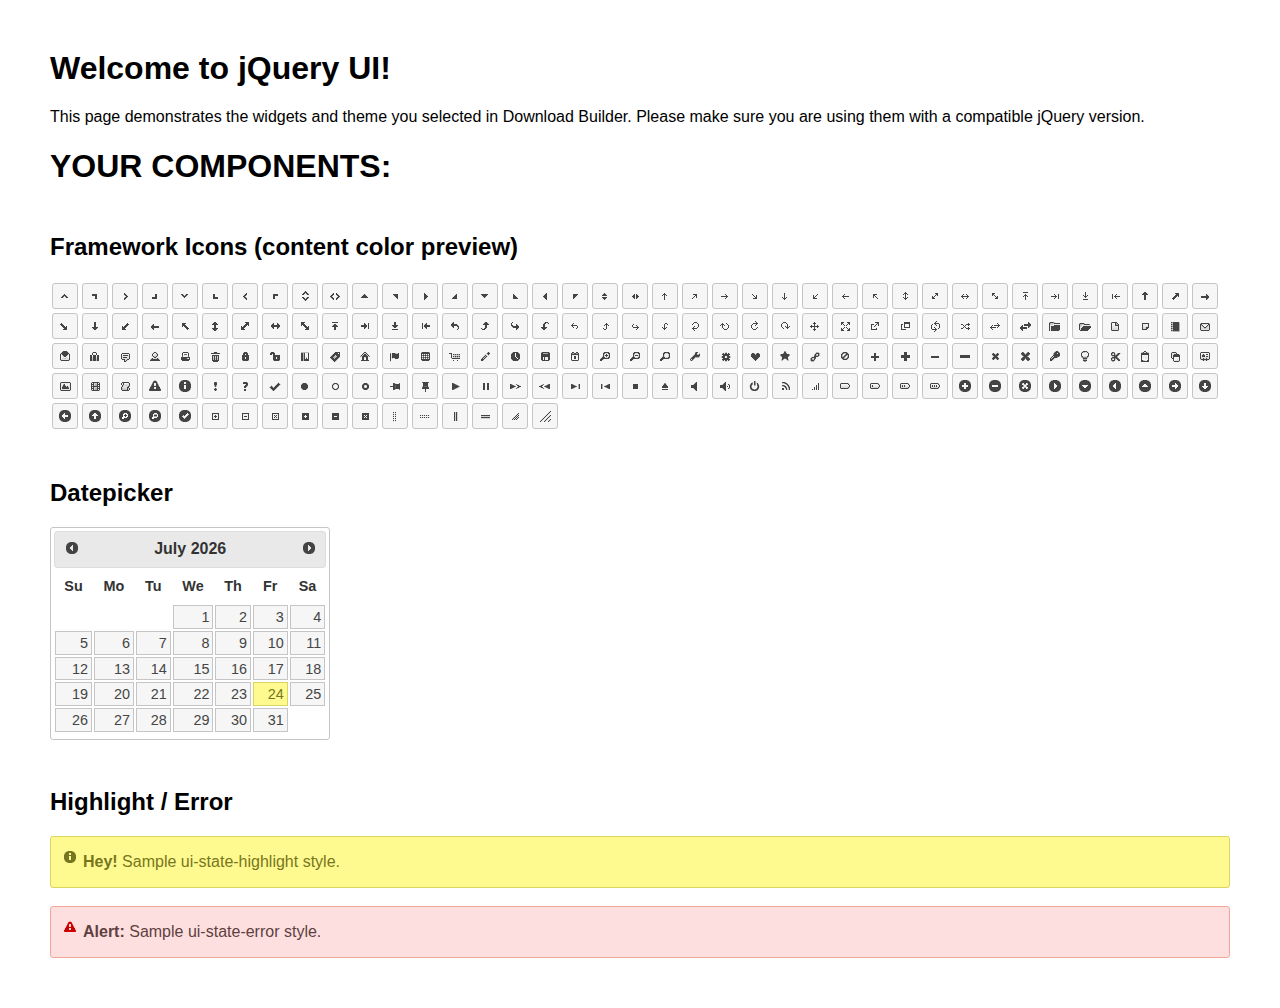
<file: plugins/jquery-datepicker/index.html>
<!doctype html>
<html lang="us">
<head>
	<meta charset="utf-8">
	<title>jQuery UI Example Page</title>
	<link href="jquery-ui.css" rel="stylesheet">
	<style>
	body{
		font-family: "Trebuchet MS", sans-serif;
		margin: 50px;
	}
	.demoHeaders {
		margin-top: 2em;
	}
	#dialog-link {
		padding: .4em 1em .4em 20px;
		text-decoration: none;
		position: relative;
	}
	#dialog-link span.ui-icon {
		margin: 0 5px 0 0;
		position: absolute;
		left: .2em;
		top: 50%;
		margin-top: -8px;
	}
	#icons {
		margin: 0;
		padding: 0;
	}
	#icons li {
		margin: 2px;
		position: relative;
		padding: 4px 0;
		cursor: pointer;
		float: left;
		list-style: none;
	}
	#icons span.ui-icon {
		float: left;
		margin: 0 4px;
	}
	.fakewindowcontain .ui-widget-overlay {
		position: absolute;
	}
	select {
		width: 200px;
	}
	</style>
</head>
<body>

<h1>Welcome to jQuery UI!</h1>

<div class="ui-widget">
	<p>This page demonstrates the widgets and theme you selected in Download Builder. Please make sure you are using them with a compatible jQuery version.</p>
</div>

<h1>YOUR COMPONENTS:</h1>
















<h2 class="demoHeaders">Framework Icons (content color preview)</h2>
<ul id="icons" class="ui-widget ui-helper-clearfix">
	<li class="ui-state-default ui-corner-all" title=".ui-icon-caret-1-n"><span class="ui-icon ui-icon-caret-1-n"></span></li>
	<li class="ui-state-default ui-corner-all" title=".ui-icon-caret-1-ne"><span class="ui-icon ui-icon-caret-1-ne"></span></li>
	<li class="ui-state-default ui-corner-all" title=".ui-icon-caret-1-e"><span class="ui-icon ui-icon-caret-1-e"></span></li>
	<li class="ui-state-default ui-corner-all" title=".ui-icon-caret-1-se"><span class="ui-icon ui-icon-caret-1-se"></span></li>
	<li class="ui-state-default ui-corner-all" title=".ui-icon-caret-1-s"><span class="ui-icon ui-icon-caret-1-s"></span></li>
	<li class="ui-state-default ui-corner-all" title=".ui-icon-caret-1-sw"><span class="ui-icon ui-icon-caret-1-sw"></span></li>
	<li class="ui-state-default ui-corner-all" title=".ui-icon-caret-1-w"><span class="ui-icon ui-icon-caret-1-w"></span></li>
	<li class="ui-state-default ui-corner-all" title=".ui-icon-caret-1-nw"><span class="ui-icon ui-icon-caret-1-nw"></span></li>
	<li class="ui-state-default ui-corner-all" title=".ui-icon-caret-2-n-s"><span class="ui-icon ui-icon-caret-2-n-s"></span></li>
	<li class="ui-state-default ui-corner-all" title=".ui-icon-caret-2-e-w"><span class="ui-icon ui-icon-caret-2-e-w"></span></li>
	<li class="ui-state-default ui-corner-all" title=".ui-icon-triangle-1-n"><span class="ui-icon ui-icon-triangle-1-n"></span></li>
	<li class="ui-state-default ui-corner-all" title=".ui-icon-triangle-1-ne"><span class="ui-icon ui-icon-triangle-1-ne"></span></li>
	<li class="ui-state-default ui-corner-all" title=".ui-icon-triangle-1-e"><span class="ui-icon ui-icon-triangle-1-e"></span></li>
	<li class="ui-state-default ui-corner-all" title=".ui-icon-triangle-1-se"><span class="ui-icon ui-icon-triangle-1-se"></span></li>
	<li class="ui-state-default ui-corner-all" title=".ui-icon-triangle-1-s"><span class="ui-icon ui-icon-triangle-1-s"></span></li>
	<li class="ui-state-default ui-corner-all" title=".ui-icon-triangle-1-sw"><span class="ui-icon ui-icon-triangle-1-sw"></span></li>
	<li class="ui-state-default ui-corner-all" title=".ui-icon-triangle-1-w"><span class="ui-icon ui-icon-triangle-1-w"></span></li>
	<li class="ui-state-default ui-corner-all" title=".ui-icon-triangle-1-nw"><span class="ui-icon ui-icon-triangle-1-nw"></span></li>
	<li class="ui-state-default ui-corner-all" title=".ui-icon-triangle-2-n-s"><span class="ui-icon ui-icon-triangle-2-n-s"></span></li>
	<li class="ui-state-default ui-corner-all" title=".ui-icon-triangle-2-e-w"><span class="ui-icon ui-icon-triangle-2-e-w"></span></li>
	<li class="ui-state-default ui-corner-all" title=".ui-icon-arrow-1-n"><span class="ui-icon ui-icon-arrow-1-n"></span></li>
	<li class="ui-state-default ui-corner-all" title=".ui-icon-arrow-1-ne"><span class="ui-icon ui-icon-arrow-1-ne"></span></li>
	<li class="ui-state-default ui-corner-all" title=".ui-icon-arrow-1-e"><span class="ui-icon ui-icon-arrow-1-e"></span></li>
	<li class="ui-state-default ui-corner-all" title=".ui-icon-arrow-1-se"><span class="ui-icon ui-icon-arrow-1-se"></span></li>
	<li class="ui-state-default ui-corner-all" title=".ui-icon-arrow-1-s"><span class="ui-icon ui-icon-arrow-1-s"></span></li>
	<li class="ui-state-default ui-corner-all" title=".ui-icon-arrow-1-sw"><span class="ui-icon ui-icon-arrow-1-sw"></span></li>
	<li class="ui-state-default ui-corner-all" title=".ui-icon-arrow-1-w"><span class="ui-icon ui-icon-arrow-1-w"></span></li>
	<li class="ui-state-default ui-corner-all" title=".ui-icon-arrow-1-nw"><span class="ui-icon ui-icon-arrow-1-nw"></span></li>
	<li class="ui-state-default ui-corner-all" title=".ui-icon-arrow-2-n-s"><span class="ui-icon ui-icon-arrow-2-n-s"></span></li>
	<li class="ui-state-default ui-corner-all" title=".ui-icon-arrow-2-ne-sw"><span class="ui-icon ui-icon-arrow-2-ne-sw"></span></li>
	<li class="ui-state-default ui-corner-all" title=".ui-icon-arrow-2-e-w"><span class="ui-icon ui-icon-arrow-2-e-w"></span></li>
	<li class="ui-state-default ui-corner-all" title=".ui-icon-arrow-2-se-nw"><span class="ui-icon ui-icon-arrow-2-se-nw"></span></li>
	<li class="ui-state-default ui-corner-all" title=".ui-icon-arrowstop-1-n"><span class="ui-icon ui-icon-arrowstop-1-n"></span></li>
	<li class="ui-state-default ui-corner-all" title=".ui-icon-arrowstop-1-e"><span class="ui-icon ui-icon-arrowstop-1-e"></span></li>
	<li class="ui-state-default ui-corner-all" title=".ui-icon-arrowstop-1-s"><span class="ui-icon ui-icon-arrowstop-1-s"></span></li>
	<li class="ui-state-default ui-corner-all" title=".ui-icon-arrowstop-1-w"><span class="ui-icon ui-icon-arrowstop-1-w"></span></li>
	<li class="ui-state-default ui-corner-all" title=".ui-icon-arrowthick-1-n"><span class="ui-icon ui-icon-arrowthick-1-n"></span></li>
	<li class="ui-state-default ui-corner-all" title=".ui-icon-arrowthick-1-ne"><span class="ui-icon ui-icon-arrowthick-1-ne"></span></li>
	<li class="ui-state-default ui-corner-all" title=".ui-icon-arrowthick-1-e"><span class="ui-icon ui-icon-arrowthick-1-e"></span></li>
	<li class="ui-state-default ui-corner-all" title=".ui-icon-arrowthick-1-se"><span class="ui-icon ui-icon-arrowthick-1-se"></span></li>
	<li class="ui-state-default ui-corner-all" title=".ui-icon-arrowthick-1-s"><span class="ui-icon ui-icon-arrowthick-1-s"></span></li>
	<li class="ui-state-default ui-corner-all" title=".ui-icon-arrowthick-1-sw"><span class="ui-icon ui-icon-arrowthick-1-sw"></span></li>
	<li class="ui-state-default ui-corner-all" title=".ui-icon-arrowthick-1-w"><span class="ui-icon ui-icon-arrowthick-1-w"></span></li>
	<li class="ui-state-default ui-corner-all" title=".ui-icon-arrowthick-1-nw"><span class="ui-icon ui-icon-arrowthick-1-nw"></span></li>
	<li class="ui-state-default ui-corner-all" title=".ui-icon-arrowthick-2-n-s"><span class="ui-icon ui-icon-arrowthick-2-n-s"></span></li>
	<li class="ui-state-default ui-corner-all" title=".ui-icon-arrowthick-2-ne-sw"><span class="ui-icon ui-icon-arrowthick-2-ne-sw"></span></li>
	<li class="ui-state-default ui-corner-all" title=".ui-icon-arrowthick-2-e-w"><span class="ui-icon ui-icon-arrowthick-2-e-w"></span></li>
	<li class="ui-state-default ui-corner-all" title=".ui-icon-arrowthick-2-se-nw"><span class="ui-icon ui-icon-arrowthick-2-se-nw"></span></li>
	<li class="ui-state-default ui-corner-all" title=".ui-icon-arrowthickstop-1-n"><span class="ui-icon ui-icon-arrowthickstop-1-n"></span></li>
	<li class="ui-state-default ui-corner-all" title=".ui-icon-arrowthickstop-1-e"><span class="ui-icon ui-icon-arrowthickstop-1-e"></span></li>
	<li class="ui-state-default ui-corner-all" title=".ui-icon-arrowthickstop-1-s"><span class="ui-icon ui-icon-arrowthickstop-1-s"></span></li>
	<li class="ui-state-default ui-corner-all" title=".ui-icon-arrowthickstop-1-w"><span class="ui-icon ui-icon-arrowthickstop-1-w"></span></li>
	<li class="ui-state-default ui-corner-all" title=".ui-icon-arrowreturnthick-1-w"><span class="ui-icon ui-icon-arrowreturnthick-1-w"></span></li>
	<li class="ui-state-default ui-corner-all" title=".ui-icon-arrowreturnthick-1-n"><span class="ui-icon ui-icon-arrowreturnthick-1-n"></span></li>
	<li class="ui-state-default ui-corner-all" title=".ui-icon-arrowreturnthick-1-e"><span class="ui-icon ui-icon-arrowreturnthick-1-e"></span></li>
	<li class="ui-state-default ui-corner-all" title=".ui-icon-arrowreturnthick-1-s"><span class="ui-icon ui-icon-arrowreturnthick-1-s"></span></li>
	<li class="ui-state-default ui-corner-all" title=".ui-icon-arrowreturn-1-w"><span class="ui-icon ui-icon-arrowreturn-1-w"></span></li>
	<li class="ui-state-default ui-corner-all" title=".ui-icon-arrowreturn-1-n"><span class="ui-icon ui-icon-arrowreturn-1-n"></span></li>
	<li class="ui-state-default ui-corner-all" title=".ui-icon-arrowreturn-1-e"><span class="ui-icon ui-icon-arrowreturn-1-e"></span></li>
	<li class="ui-state-default ui-corner-all" title=".ui-icon-arrowreturn-1-s"><span class="ui-icon ui-icon-arrowreturn-1-s"></span></li>
	<li class="ui-state-default ui-corner-all" title=".ui-icon-arrowrefresh-1-w"><span class="ui-icon ui-icon-arrowrefresh-1-w"></span></li>
	<li class="ui-state-default ui-corner-all" title=".ui-icon-arrowrefresh-1-n"><span class="ui-icon ui-icon-arrowrefresh-1-n"></span></li>
	<li class="ui-state-default ui-corner-all" title=".ui-icon-arrowrefresh-1-e"><span class="ui-icon ui-icon-arrowrefresh-1-e"></span></li>
	<li class="ui-state-default ui-corner-all" title=".ui-icon-arrowrefresh-1-s"><span class="ui-icon ui-icon-arrowrefresh-1-s"></span></li>
	<li class="ui-state-default ui-corner-all" title=".ui-icon-arrow-4"><span class="ui-icon ui-icon-arrow-4"></span></li>
	<li class="ui-state-default ui-corner-all" title=".ui-icon-arrow-4-diag"><span class="ui-icon ui-icon-arrow-4-diag"></span></li>
	<li class="ui-state-default ui-corner-all" title=".ui-icon-extlink"><span class="ui-icon ui-icon-extlink"></span></li>
	<li class="ui-state-default ui-corner-all" title=".ui-icon-newwin"><span class="ui-icon ui-icon-newwin"></span></li>
	<li class="ui-state-default ui-corner-all" title=".ui-icon-refresh"><span class="ui-icon ui-icon-refresh"></span></li>
	<li class="ui-state-default ui-corner-all" title=".ui-icon-shuffle"><span class="ui-icon ui-icon-shuffle"></span></li>
	<li class="ui-state-default ui-corner-all" title=".ui-icon-transfer-e-w"><span class="ui-icon ui-icon-transfer-e-w"></span></li>
	<li class="ui-state-default ui-corner-all" title=".ui-icon-transferthick-e-w"><span class="ui-icon ui-icon-transferthick-e-w"></span></li>
	<li class="ui-state-default ui-corner-all" title=".ui-icon-folder-collapsed"><span class="ui-icon ui-icon-folder-collapsed"></span></li>
	<li class="ui-state-default ui-corner-all" title=".ui-icon-folder-open"><span class="ui-icon ui-icon-folder-open"></span></li>
	<li class="ui-state-default ui-corner-all" title=".ui-icon-document"><span class="ui-icon ui-icon-document"></span></li>
	<li class="ui-state-default ui-corner-all" title=".ui-icon-document-b"><span class="ui-icon ui-icon-document-b"></span></li>
	<li class="ui-state-default ui-corner-all" title=".ui-icon-note"><span class="ui-icon ui-icon-note"></span></li>
	<li class="ui-state-default ui-corner-all" title=".ui-icon-mail-closed"><span class="ui-icon ui-icon-mail-closed"></span></li>
	<li class="ui-state-default ui-corner-all" title=".ui-icon-mail-open"><span class="ui-icon ui-icon-mail-open"></span></li>
	<li class="ui-state-default ui-corner-all" title=".ui-icon-suitcase"><span class="ui-icon ui-icon-suitcase"></span></li>
	<li class="ui-state-default ui-corner-all" title=".ui-icon-comment"><span class="ui-icon ui-icon-comment"></span></li>
	<li class="ui-state-default ui-corner-all" title=".ui-icon-person"><span class="ui-icon ui-icon-person"></span></li>
	<li class="ui-state-default ui-corner-all" title=".ui-icon-print"><span class="ui-icon ui-icon-print"></span></li>
	<li class="ui-state-default ui-corner-all" title=".ui-icon-trash"><span class="ui-icon ui-icon-trash"></span></li>
	<li class="ui-state-default ui-corner-all" title=".ui-icon-locked"><span class="ui-icon ui-icon-locked"></span></li>
	<li class="ui-state-default ui-corner-all" title=".ui-icon-unlocked"><span class="ui-icon ui-icon-unlocked"></span></li>
	<li class="ui-state-default ui-corner-all" title=".ui-icon-bookmark"><span class="ui-icon ui-icon-bookmark"></span></li>
	<li class="ui-state-default ui-corner-all" title=".ui-icon-tag"><span class="ui-icon ui-icon-tag"></span></li>
	<li class="ui-state-default ui-corner-all" title=".ui-icon-home"><span class="ui-icon ui-icon-home"></span></li>
	<li class="ui-state-default ui-corner-all" title=".ui-icon-flag"><span class="ui-icon ui-icon-flag"></span></li>
	<li class="ui-state-default ui-corner-all" title=".ui-icon-calculator"><span class="ui-icon ui-icon-calculator"></span></li>
	<li class="ui-state-default ui-corner-all" title=".ui-icon-cart"><span class="ui-icon ui-icon-cart"></span></li>
	<li class="ui-state-default ui-corner-all" title=".ui-icon-pencil"><span class="ui-icon ui-icon-pencil"></span></li>
	<li class="ui-state-default ui-corner-all" title=".ui-icon-clock"><span class="ui-icon ui-icon-clock"></span></li>
	<li class="ui-state-default ui-corner-all" title=".ui-icon-disk"><span class="ui-icon ui-icon-disk"></span></li>
	<li class="ui-state-default ui-corner-all" title=".ui-icon-calendar"><span class="ui-icon ui-icon-calendar"></span></li>
	<li class="ui-state-default ui-corner-all" title=".ui-icon-zoomin"><span class="ui-icon ui-icon-zoomin"></span></li>
	<li class="ui-state-default ui-corner-all" title=".ui-icon-zoomout"><span class="ui-icon ui-icon-zoomout"></span></li>
	<li class="ui-state-default ui-corner-all" title=".ui-icon-search"><span class="ui-icon ui-icon-search"></span></li>
	<li class="ui-state-default ui-corner-all" title=".ui-icon-wrench"><span class="ui-icon ui-icon-wrench"></span></li>
	<li class="ui-state-default ui-corner-all" title=".ui-icon-gear"><span class="ui-icon ui-icon-gear"></span></li>
	<li class="ui-state-default ui-corner-all" title=".ui-icon-heart"><span class="ui-icon ui-icon-heart"></span></li>
	<li class="ui-state-default ui-corner-all" title=".ui-icon-star"><span class="ui-icon ui-icon-star"></span></li>
	<li class="ui-state-default ui-corner-all" title=".ui-icon-link"><span class="ui-icon ui-icon-link"></span></li>
	<li class="ui-state-default ui-corner-all" title=".ui-icon-cancel"><span class="ui-icon ui-icon-cancel"></span></li>
	<li class="ui-state-default ui-corner-all" title=".ui-icon-plus"><span class="ui-icon ui-icon-plus"></span></li>
	<li class="ui-state-default ui-corner-all" title=".ui-icon-plusthick"><span class="ui-icon ui-icon-plusthick"></span></li>
	<li class="ui-state-default ui-corner-all" title=".ui-icon-minus"><span class="ui-icon ui-icon-minus"></span></li>
	<li class="ui-state-default ui-corner-all" title=".ui-icon-minusthick"><span class="ui-icon ui-icon-minusthick"></span></li>
	<li class="ui-state-default ui-corner-all" title=".ui-icon-close"><span class="ui-icon ui-icon-close"></span></li>
	<li class="ui-state-default ui-corner-all" title=".ui-icon-closethick"><span class="ui-icon ui-icon-closethick"></span></li>
	<li class="ui-state-default ui-corner-all" title=".ui-icon-key"><span class="ui-icon ui-icon-key"></span></li>
	<li class="ui-state-default ui-corner-all" title=".ui-icon-lightbulb"><span class="ui-icon ui-icon-lightbulb"></span></li>
	<li class="ui-state-default ui-corner-all" title=".ui-icon-scissors"><span class="ui-icon ui-icon-scissors"></span></li>
	<li class="ui-state-default ui-corner-all" title=".ui-icon-clipboard"><span class="ui-icon ui-icon-clipboard"></span></li>
	<li class="ui-state-default ui-corner-all" title=".ui-icon-copy"><span class="ui-icon ui-icon-copy"></span></li>
	<li class="ui-state-default ui-corner-all" title=".ui-icon-contact"><span class="ui-icon ui-icon-contact"></span></li>
	<li class="ui-state-default ui-corner-all" title=".ui-icon-image"><span class="ui-icon ui-icon-image"></span></li>
	<li class="ui-state-default ui-corner-all" title=".ui-icon-video"><span class="ui-icon ui-icon-video"></span></li>
	<li class="ui-state-default ui-corner-all" title=".ui-icon-script"><span class="ui-icon ui-icon-script"></span></li>
	<li class="ui-state-default ui-corner-all" title=".ui-icon-alert"><span class="ui-icon ui-icon-alert"></span></li>
	<li class="ui-state-default ui-corner-all" title=".ui-icon-info"><span class="ui-icon ui-icon-info"></span></li>
	<li class="ui-state-default ui-corner-all" title=".ui-icon-notice"><span class="ui-icon ui-icon-notice"></span></li>
	<li class="ui-state-default ui-corner-all" title=".ui-icon-help"><span class="ui-icon ui-icon-help"></span></li>
	<li class="ui-state-default ui-corner-all" title=".ui-icon-check"><span class="ui-icon ui-icon-check"></span></li>
	<li class="ui-state-default ui-corner-all" title=".ui-icon-bullet"><span class="ui-icon ui-icon-bullet"></span></li>
	<li class="ui-state-default ui-corner-all" title=".ui-icon-radio-off"><span class="ui-icon ui-icon-radio-off"></span></li>
	<li class="ui-state-default ui-corner-all" title=".ui-icon-radio-on"><span class="ui-icon ui-icon-radio-on"></span></li>
	<li class="ui-state-default ui-corner-all" title=".ui-icon-pin-w"><span class="ui-icon ui-icon-pin-w"></span></li>
	<li class="ui-state-default ui-corner-all" title=".ui-icon-pin-s"><span class="ui-icon ui-icon-pin-s"></span></li>
	<li class="ui-state-default ui-corner-all" title=".ui-icon-play"><span class="ui-icon ui-icon-play"></span></li>
	<li class="ui-state-default ui-corner-all" title=".ui-icon-pause"><span class="ui-icon ui-icon-pause"></span></li>
	<li class="ui-state-default ui-corner-all" title=".ui-icon-seek-next"><span class="ui-icon ui-icon-seek-next"></span></li>
	<li class="ui-state-default ui-corner-all" title=".ui-icon-seek-prev"><span class="ui-icon ui-icon-seek-prev"></span></li>
	<li class="ui-state-default ui-corner-all" title=".ui-icon-seek-end"><span class="ui-icon ui-icon-seek-end"></span></li>
	<li class="ui-state-default ui-corner-all" title=".ui-icon-seek-first"><span class="ui-icon ui-icon-seek-first"></span></li>
	<li class="ui-state-default ui-corner-all" title=".ui-icon-stop"><span class="ui-icon ui-icon-stop"></span></li>
	<li class="ui-state-default ui-corner-all" title=".ui-icon-eject"><span class="ui-icon ui-icon-eject"></span></li>
	<li class="ui-state-default ui-corner-all" title=".ui-icon-volume-off"><span class="ui-icon ui-icon-volume-off"></span></li>
	<li class="ui-state-default ui-corner-all" title=".ui-icon-volume-on"><span class="ui-icon ui-icon-volume-on"></span></li>
	<li class="ui-state-default ui-corner-all" title=".ui-icon-power"><span class="ui-icon ui-icon-power"></span></li>
	<li class="ui-state-default ui-corner-all" title=".ui-icon-signal-diag"><span class="ui-icon ui-icon-signal-diag"></span></li>
	<li class="ui-state-default ui-corner-all" title=".ui-icon-signal"><span class="ui-icon ui-icon-signal"></span></li>
	<li class="ui-state-default ui-corner-all" title=".ui-icon-battery-0"><span class="ui-icon ui-icon-battery-0"></span></li>
	<li class="ui-state-default ui-corner-all" title=".ui-icon-battery-1"><span class="ui-icon ui-icon-battery-1"></span></li>
	<li class="ui-state-default ui-corner-all" title=".ui-icon-battery-2"><span class="ui-icon ui-icon-battery-2"></span></li>
	<li class="ui-state-default ui-corner-all" title=".ui-icon-battery-3"><span class="ui-icon ui-icon-battery-3"></span></li>
	<li class="ui-state-default ui-corner-all" title=".ui-icon-circle-plus"><span class="ui-icon ui-icon-circle-plus"></span></li>
	<li class="ui-state-default ui-corner-all" title=".ui-icon-circle-minus"><span class="ui-icon ui-icon-circle-minus"></span></li>
	<li class="ui-state-default ui-corner-all" title=".ui-icon-circle-close"><span class="ui-icon ui-icon-circle-close"></span></li>
	<li class="ui-state-default ui-corner-all" title=".ui-icon-circle-triangle-e"><span class="ui-icon ui-icon-circle-triangle-e"></span></li>
	<li class="ui-state-default ui-corner-all" title=".ui-icon-circle-triangle-s"><span class="ui-icon ui-icon-circle-triangle-s"></span></li>
	<li class="ui-state-default ui-corner-all" title=".ui-icon-circle-triangle-w"><span class="ui-icon ui-icon-circle-triangle-w"></span></li>
	<li class="ui-state-default ui-corner-all" title=".ui-icon-circle-triangle-n"><span class="ui-icon ui-icon-circle-triangle-n"></span></li>
	<li class="ui-state-default ui-corner-all" title=".ui-icon-circle-arrow-e"><span class="ui-icon ui-icon-circle-arrow-e"></span></li>
	<li class="ui-state-default ui-corner-all" title=".ui-icon-circle-arrow-s"><span class="ui-icon ui-icon-circle-arrow-s"></span></li>
	<li class="ui-state-default ui-corner-all" title=".ui-icon-circle-arrow-w"><span class="ui-icon ui-icon-circle-arrow-w"></span></li>
	<li class="ui-state-default ui-corner-all" title=".ui-icon-circle-arrow-n"><span class="ui-icon ui-icon-circle-arrow-n"></span></li>
	<li class="ui-state-default ui-corner-all" title=".ui-icon-circle-zoomin"><span class="ui-icon ui-icon-circle-zoomin"></span></li>
	<li class="ui-state-default ui-corner-all" title=".ui-icon-circle-zoomout"><span class="ui-icon ui-icon-circle-zoomout"></span></li>
	<li class="ui-state-default ui-corner-all" title=".ui-icon-circle-check"><span class="ui-icon ui-icon-circle-check"></span></li>
	<li class="ui-state-default ui-corner-all" title=".ui-icon-circlesmall-plus"><span class="ui-icon ui-icon-circlesmall-plus"></span></li>
	<li class="ui-state-default ui-corner-all" title=".ui-icon-circlesmall-minus"><span class="ui-icon ui-icon-circlesmall-minus"></span></li>
	<li class="ui-state-default ui-corner-all" title=".ui-icon-circlesmall-close"><span class="ui-icon ui-icon-circlesmall-close"></span></li>
	<li class="ui-state-default ui-corner-all" title=".ui-icon-squaresmall-plus"><span class="ui-icon ui-icon-squaresmall-plus"></span></li>
	<li class="ui-state-default ui-corner-all" title=".ui-icon-squaresmall-minus"><span class="ui-icon ui-icon-squaresmall-minus"></span></li>
	<li class="ui-state-default ui-corner-all" title=".ui-icon-squaresmall-close"><span class="ui-icon ui-icon-squaresmall-close"></span></li>
	<li class="ui-state-default ui-corner-all" title=".ui-icon-grip-dotted-vertical"><span class="ui-icon ui-icon-grip-dotted-vertical"></span></li>
	<li class="ui-state-default ui-corner-all" title=".ui-icon-grip-dotted-horizontal"><span class="ui-icon ui-icon-grip-dotted-horizontal"></span></li>
	<li class="ui-state-default ui-corner-all" title=".ui-icon-grip-solid-vertical"><span class="ui-icon ui-icon-grip-solid-vertical"></span></li>
	<li class="ui-state-default ui-corner-all" title=".ui-icon-grip-solid-horizontal"><span class="ui-icon ui-icon-grip-solid-horizontal"></span></li>
	<li class="ui-state-default ui-corner-all" title=".ui-icon-gripsmall-diagonal-se"><span class="ui-icon ui-icon-gripsmall-diagonal-se"></span></li>
	<li class="ui-state-default ui-corner-all" title=".ui-icon-grip-diagonal-se"><span class="ui-icon ui-icon-grip-diagonal-se"></span></li>
</ul>




<!-- Datepicker -->
<h2 class="demoHeaders">Datepicker</h2>
<div id="datepicker"></div>












<!-- Highlight / Error -->
<h2 class="demoHeaders">Highlight / Error</h2>
<div class="ui-widget">
	<div class="ui-state-highlight ui-corner-all" style="margin-top: 20px; padding: 0 .7em;">
		<p><span class="ui-icon ui-icon-info" style="float: left; margin-right: .3em;"></span>
		<strong>Hey!</strong> Sample ui-state-highlight style.</p>
	</div>
</div>
<br>
<div class="ui-widget">
	<div class="ui-state-error ui-corner-all" style="padding: 0 .7em;">
		<p><span class="ui-icon ui-icon-alert" style="float: left; margin-right: .3em;"></span>
		<strong>Alert:</strong> Sample ui-state-error style.</p>
	</div>
</div>

<script src="external/jquery/jquery.js"></script>
<script src="jquery-ui.js"></script>
<script>















$( "#datepicker" ).datepicker({
	inline: true
});














// Hover states on the static widgets
$( "#dialog-link, #icons li" ).hover(
	function() {
		$( this ).addClass( "ui-state-hover" );
	},
	function() {
		$( this ).removeClass( "ui-state-hover" );
	}
);
</script>
</body>
</html>
</file>
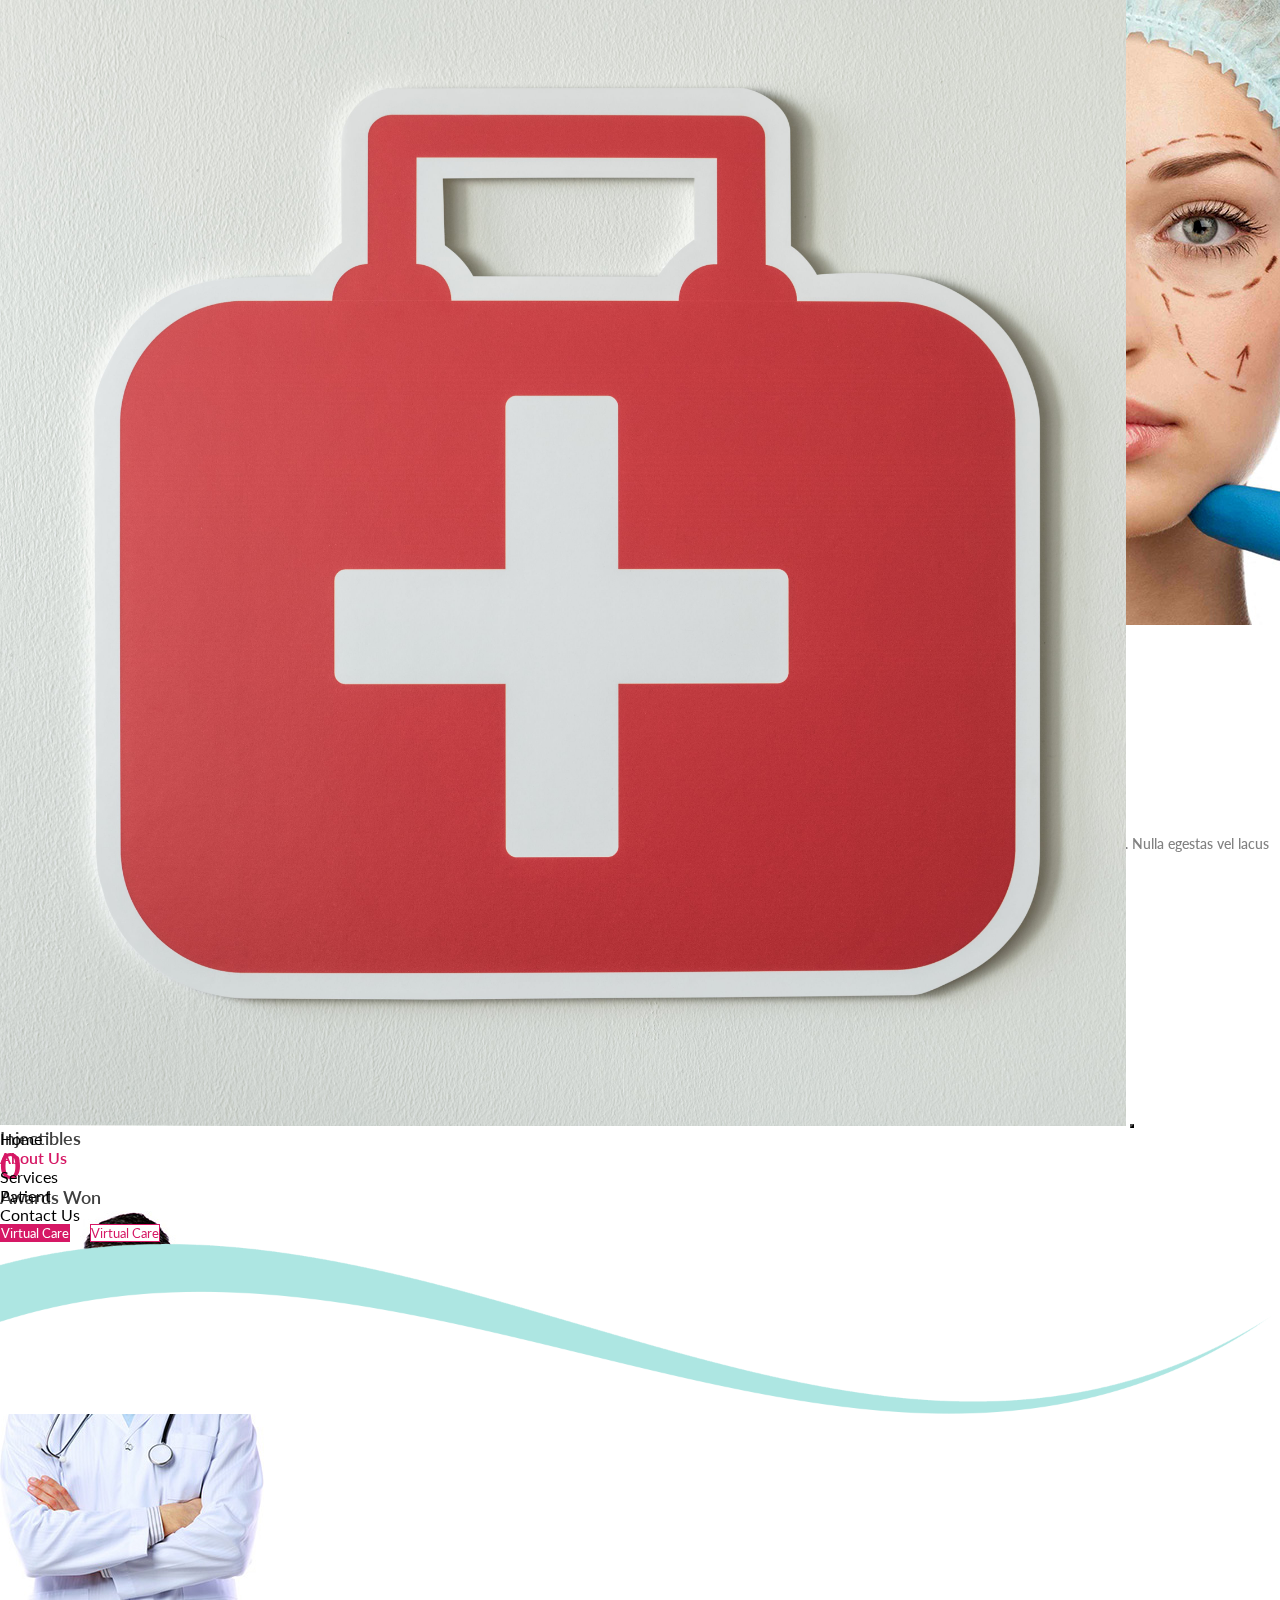
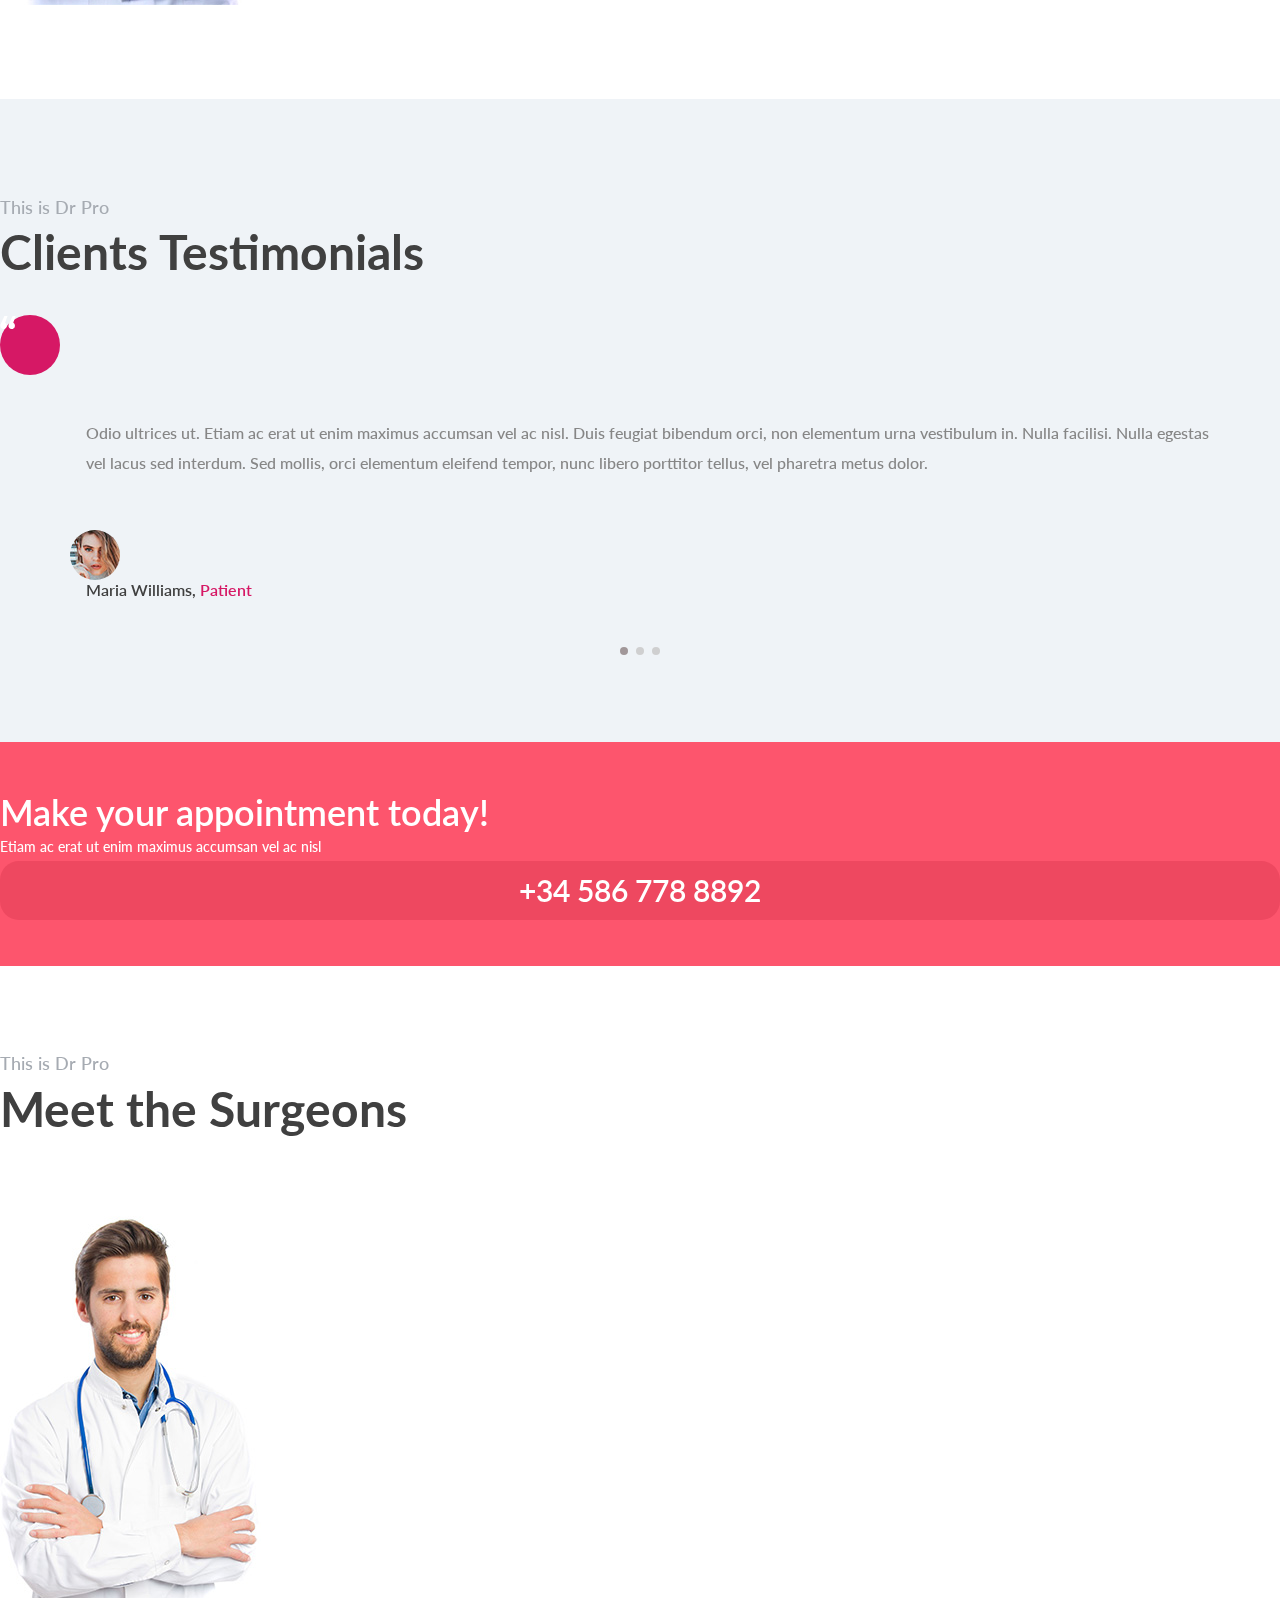
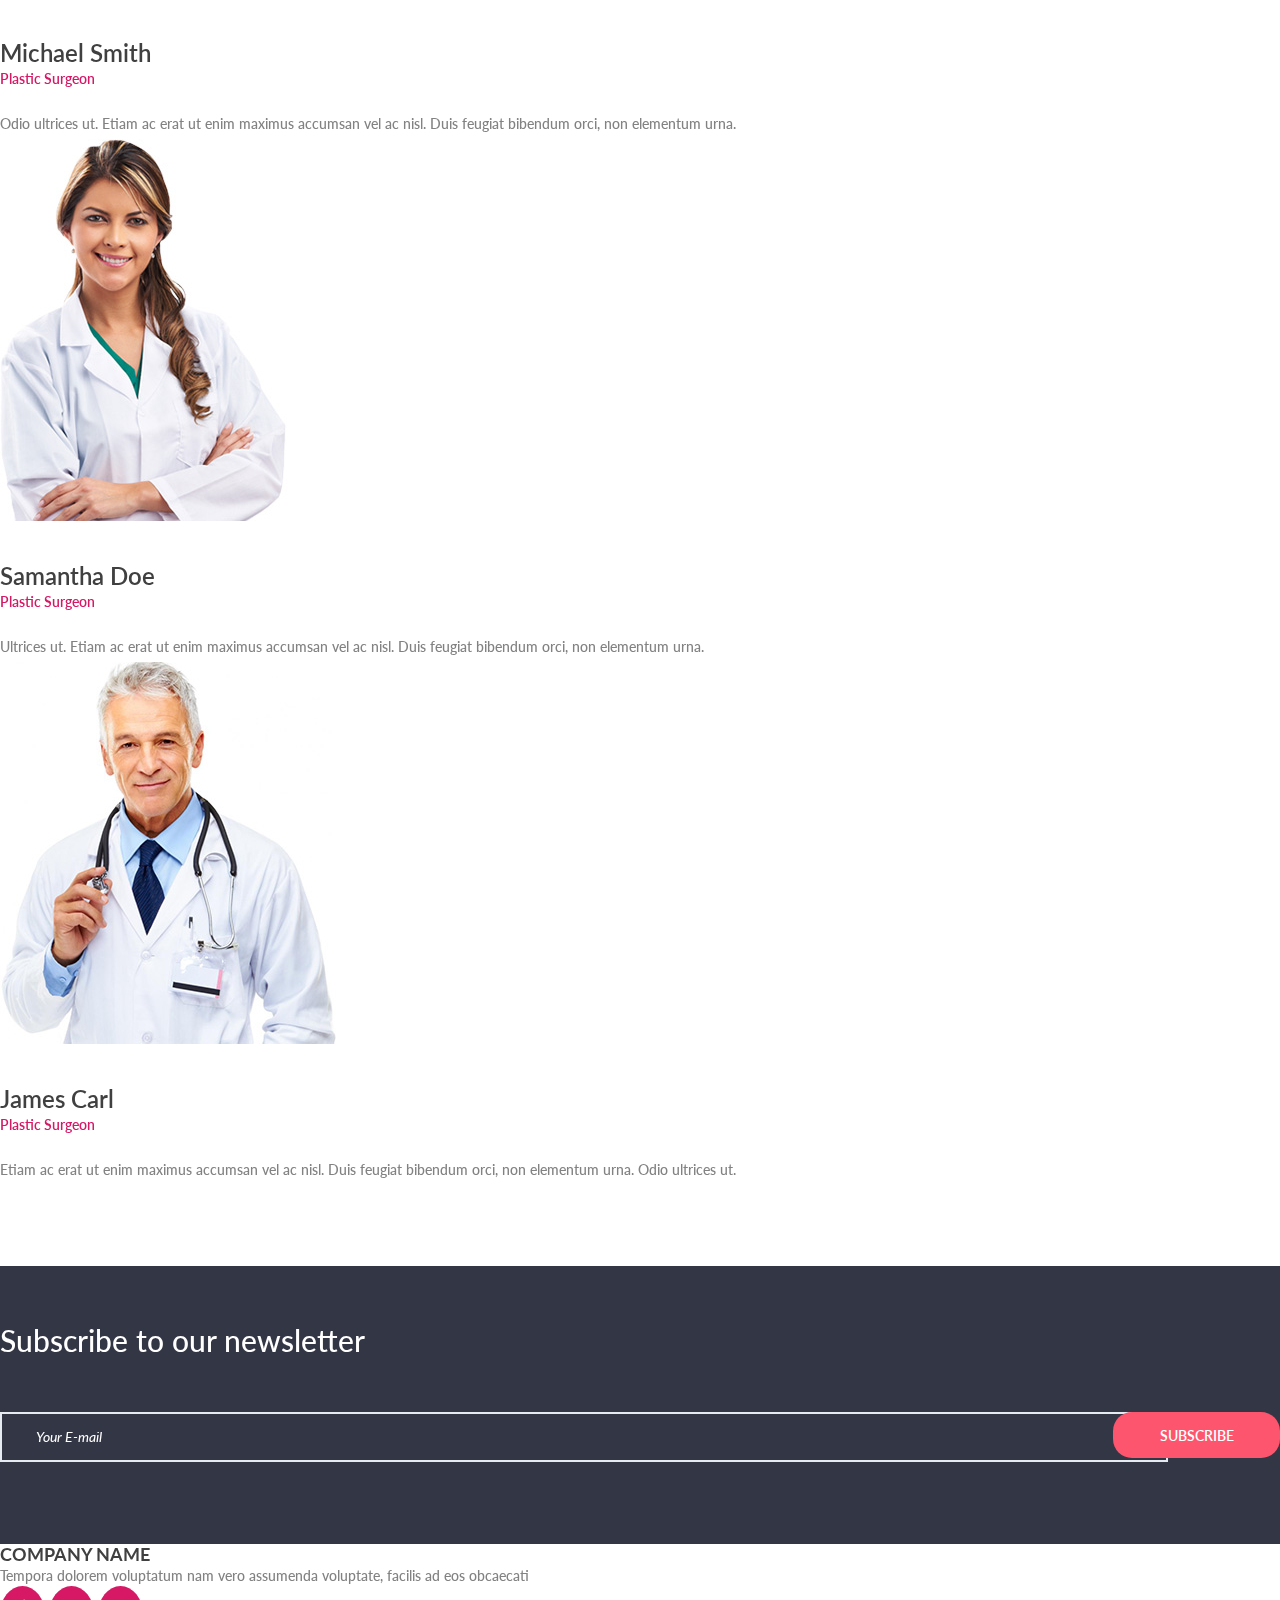
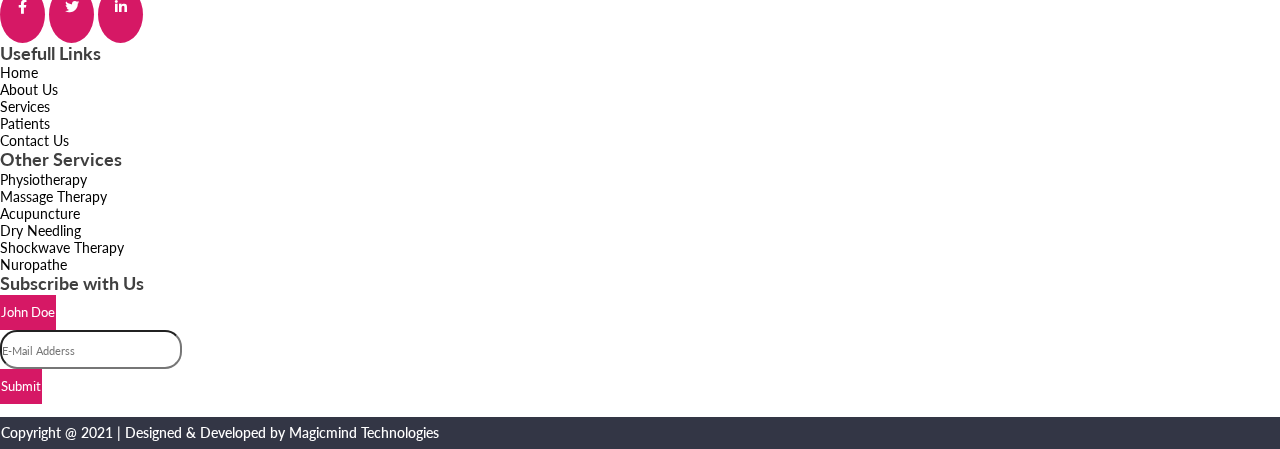
<file: about.html>
<!DOCTYPE html>
<html lang="en">
	<head>
		<!-- Required meta tags -->
		<meta charset="utf-8" />
		<meta name="viewport" content="width=device-width, initial-scale=1, shrink-to-fit=no" />

		<title>Health Care</title>
		<!-- Bootstrap CSS -->
		<link
			rel="stylesheet"
			href="https://cdn.jsdelivr.net/npm/bootstrap@4.6.0/dist/css/bootstrap.min.css"
			integrity="sha384-B0vP5xmATw1+K9KRQjQERJvTumQW0nPEzvF6L/Z6nronJ3oUOFUFpCjEUQouq2+l"
			crossorigin="anonymous"
		/>

		<!-- Fontawesome Css -->
		<link
			rel="stylesheet"
			href="https://cdnjs.cloudflare.com/ajax/libs/font-awesome/4.7.0/css/font-awesome.min.css"
		/>
		<link rel="stylesheet" href="fontawesome/css/all.css" />
		<link rel="stylesheet" href="fontawesome/css/all.min.css" />
		<link rel="stylesheet" type="text/css" href="./Css/custom.css" />
		<link rel="stylesheet" type="text/css" href="./Css/main.css" />

		<link
			rel="stylesheet"
			type="text/css"
			href="plugins/OwlCarousel2-2.2.1/owl.theme.default.css"
		/>
		<link rel="stylesheet" type="text/css" href="plugins/OwlCarousel2-2.2.1/owl.carousel.css" />
		<link rel="stylesheet" type="text/css" href="plugins/OwlCarousel2-2.2.1/animate.css" />
		<link rel="stylesheet" type="text/css" href="styles/about.css" />
		<link rel="stylesheet" type="text/css" href="styles/about_responsive.css" />
	</head>
	<body>
		<div class="super_container">
			<!-- Menu -->

			<div class="menu_overlay trans_400"></div>
			<div class="menu trans_400">
				<div class="menu_close_container">
					<div class="menu_close">
						<div></div>
						<div></div>
					</div>
				</div>
				<nav class="menu_nav">
					<ul>
						<li><a href="index.html">Home</a></li>
						<li><a href="about.html">About us</a></li>
						<li><a href="services.html">Services</a></li>
						<li><a href="blog.html">News</a></li>
						<li><a href="contact.html">Contact</a></li>
					</ul>
				</nav>
				<div class="menu_extra">
					<div class="menu_link">Mo - Sat: 8:00am - 9:00pm</div>
					<div class="menu_link">+34 586 778 8892</div>
					<div class="menu_link"><a href="#">Make an appointment</a></div>
				</div>
				<div class="social menu_social">
					<ul class="d-flex flex-row align-items-center justify-content-start">
						<li>
							<a href="#"><i class="fa fa-instagram" aria-hidden="true"></i></a>
						</li>
						<li>
							<a href="#"><i class="fa fa-facebook" aria-hidden="true"></i></a>
						</li>
						<li>
							<a href="#"><i class="fa fa-twitter" aria-hidden="true"></i></a>
						</li>
					</ul>
				</div>
			</div>

			<!-- Home -->

			<div class="home d-flex flex-column align-items-start justify-content-end position-relative">
				<div class="position-absolute w-100" style="top: 0; z-index: 100">
					<!-- Navbar starts -->
					<section class="container-fluid">
						<nav class="extra-pad container-lg navbar navbar-expand-lg navbar-light py-1">
							<a class="position-relative" style="width: 70px" href="#"
								><img
									class=""
									style="width: 88%; top: -79px"
									src="./Assets/images/logo.jpg"
									alt="no-img"
							/></a>
							<button
								class="navbar-toggler"
								type="button"
								data-toggle="collapse"
								data-target="#navbarSupportedContent"
								aria-controls="navbarSupportedContent"
								aria-expanded="false"
								aria-label="Toggle navigation"
							>
								<span class="navbar-toggler-icon"></span>
							</button>

							<div class="collapse navbar-collapse" id="navbarSupportedContent">
								<ul class="navbar-nav ml-auto">
									<li class="nav-item">
										<a class="nav-link" href="./index.html"
											>Home <span class="sr-only">(current)</span></a
										>
									</li>
									<li class="nav-item">
										<a class="nav-link font-weight-bolder active" href="./about.html">About Us</a>
									</li>
									<li class="nav-item">
										<a class="nav-link" href="./services.html">Services</a>
									</li>
									<li class="nav-item">
										<a class="nav-link" href="./blog.html">Patient</a>
									</li>
									<li class="nav-item">
										<a class="nav-link" href="./contact.html">Contact Us</a>
									</li>
									<button
										type="button"
										class="mmt-header-resp-btn mr-3 btn btn-purp btn-sm rounded-pill"
									>
										Virtual Care
									</button>
									<button
										type="button"
										class="mmt-header-resp-btn btn btn-outline btn-sm rounded-pill"
									>
										Virtual Care
									</button>
								</ul>
							</div>
						</nav>
					</section>
					<!-- Navbar Ends -->
				</div>
				<div
					class="parallax_background parallax-window"
					data-parallax="scroll"
					data-image-src="images/about.jpg"
					data-speed="0.8"
				></div>
				<div class="home_overlay"><img src="images/home_overlay.png" alt="" /></div>
				<div class="home_container">
					<div class="container">
						<div class="row">
							<div class="col">
								<div class="home_content">
									<div class="home_title">About us</div>
									<div class="home_text">
										Lorem ipsum dolor sit amet, consectetur adipiscing elit.
									</div>
								</div>
							</div>
						</div>
					</div>
				</div>
			</div>

			<!-- Intro -->

			<div class="intro">
				<div class="container">
					<div class="row">
						<!-- Intro Content -->
						<div class="col-lg-8">
							<div class="intro_content">
								<div class="section_title_container">
									<div class="section_subtitle">This is Dr Pro</div>
									<div class="section_title"><h2>Welcome to our Clinic</h2></div>
								</div>
								<div class="intro_text">
									<p>
										Integer aliquet congue libero, eu gravida odio ultrces ut. Etiam ac erat ut enim
										maximus accumsan vel ac nisl. Duis feugiat bibendum orci, non elementum urna
										vestibulum in. Nulla facilisi. Nulla egestas vel lacus sed interdum. Sed mollis,
										orci elementum. Etiam ac erat ut enim maximus accumsan vel acnisl. Duis feugiat
										bibendum orci, non elementum urna vestibulum in. Nulla facilisi. Nulla egestas
										vel lacus sed interdum.
									</p>
								</div>

								<!-- Milestones -->
								<div class="milestones">
									<div class="row milestones_row">
										<!-- Milestone -->
										<div class="col-md-3 milestone_col">
											<div class="milestone">
												<div class="milestone_counter" data-end-value="5000" data-sign-before="+">
													0
												</div>
												<div class="milestone_text">Satisfied Patients</div>
											</div>
										</div>

										<!-- Milestone -->
										<div class="col-md-3 milestone_col">
											<div class="milestone">
												<div class="milestone_counter" data-end-value="352">0</div>
												<div class="milestone_text">Face Liftings</div>
											</div>
										</div>

										<!-- Milestone -->
										<div class="col-md-3 milestone_col">
											<div class="milestone">
												<div class="milestone_counter" data-end-value="718">0</div>
												<div class="milestone_text">Injectibles</div>
											</div>
										</div>

										<!-- Milestone -->
										<div class="col-md-3 milestone_col">
											<div class="milestone">
												<div class="milestone_counter" data-end-value="5">0</div>
												<div class="milestone_text">Awards Won</div>
											</div>
										</div>
									</div>
								</div>
							</div>
						</div>

						<!-- Intro Image -->
						<div class="col-lg-3 offset-lg-1">
							<div class="intro_image"><img src="images/intro_1.jpg" alt="" /></div>
						</div>
					</div>
				</div>
			</div>

			<!-- Testimonials -->

			<div class="testimonials">
				<div class="container-lg">
					<div class="row">
						<div class="col">
							<div class="section_title_container text-center">
								<div class="section_subtitle">This is Dr Pro</div>
								<div class="section_title"><h2>Clients Testimonials</h2></div>
							</div>
						</div>
					</div>
					<div class="row testimonials_row">
						<div class="col">
							<div
								class="
									quote
									d-flex
									flex-column
									align-items-center
									justify-content-center
									ml-auto
									mr-auto
								"
							>
								<img src="images/quote.png" alt="" />
							</div>

							<!-- Testimonials Slider -->
							<div class="test_slider_container">
								<div class="owl-carousel owl-theme test_slider">
									<!-- Slide -->
									<div class="owl-item">
										<div class="test_item text-center">
											<div class="test_text">
												<p>
													Odio ultrices ut. Etiam ac erat ut enim maximus accumsan vel ac nisl. Duis
													feugiat bibendum orci, non elementum urna vestibulum in. Nulla facilisi.
													Nulla egestas vel lacus sed interdum. Sed mollis, orci elementum eleifend
													tempor, nunc libero porttitor tellus, vel pharetra metus dolor.
												</p>
											</div>
											<div
												class="test_info d-flex flex-row align-items-center justify-content-center"
											>
												<div class="test_image"><img src="images/test.jpg" alt="" /></div>
												<div class="test_text">Maria Williams, <span>Patient</span></div>
											</div>
										</div>
									</div>

									<!-- Slide -->
									<div class="owl-item">
										<div class="test_item text-center">
											<div class="test_text">
												<p>
													Odio ultrices ut. Etiam ac erat ut enim maximus accumsan vel ac nisl. Duis
													feugiat bibendum orci, non elementum urna vestibulum in. Nulla facilisi.
													Nulla egestas vel lacus sed interdum. Sed mollis, orci elementum eleifend
													tempor, nunc libero porttitor tellus, vel pharetra metus dolor.
												</p>
											</div>
											<div
												class="test_info d-flex flex-row align-items-center justify-content-center"
											>
												<div class="test_image"><img src="images/test.jpg" alt="" /></div>
												<div class="test_text">Maria Williams, <span>Patient</span></div>
											</div>
										</div>
									</div>

									<!-- Slide -->
									<div class="owl-item">
										<div class="test_item text-center">
											<div class="test_text">
												<p>
													Odio ultrices ut. Etiam ac erat ut enim maximus accumsan vel ac nisl. Duis
													feugiat bibendum orci, non elementum urna vestibulum in. Nulla facilisi.
													Nulla egestas vel lacus sed interdum. Sed mollis, orci elementum eleifend
													tempor, nunc libero porttitor tellus, vel pharetra metus dolor.
												</p>
											</div>
											<div
												class="test_info d-flex flex-row align-items-center justify-content-center"
											>
												<div class="test_image"><img src="images/test.jpg" alt="" /></div>
												<div class="test_text">Maria Williams, <span>Patient</span></div>
											</div>
										</div>
									</div>
								</div>
							</div>
						</div>
					</div>
				</div>
			</div>

			<!-- Call to action -->

			<div class="cta">
				<div class="container-lg">
					<div class="row">
						<div class="col">
							<div
								class="
									cta_container
									d-flex
									flex-lg-row flex-column
									align-items-lg-center align-items-start
									justify-content-start
								"
							>
								<div class="cta_content">
									<div class="cta_title">Make your appointment today!</div>
									<div class="cta_text">Etiam ac erat ut enim maximus accumsan vel ac nisl</div>
								</div>
								<div class="cta_phone ml-lg-auto">+34 586 778 8892</div>
							</div>
						</div>
					</div>
				</div>
			</div>

			<!-- Team -->

			<div class="team">
				<div class="container-lg">
					<div class="row">
						<div class="col">
							<div class="section_title_container text-center">
								<div class="section_subtitle">This is Dr Pro</div>
								<div class="section_title"><h2>Meet the Surgeons</h2></div>
							</div>
						</div>
					</div>
					<div class="row team_row">
						<!-- Team Item -->
						<div class="col-lg-4 team_col">
							<div
								class="
									team_item
									text-center
									d-flex
									flex-column
									aling-items-center
									justify-content-end
								"
							>
								<div class="team_image"><img src="images/team_1.jpg" alt="" /></div>
								<div class="team_content text-center">
									<div class="team_name"><a href="#">Michael Smith</a></div>
									<div class="team_title">Plastic Surgeon</div>
									<div class="team_text">
										<p>
											Odio ultrices ut. Etiam ac erat ut enim maximus accumsan vel ac nisl. Duis
											feugiat bibendum orci, non elementum urna.
										</p>
									</div>
								</div>
							</div>
						</div>

						<!-- Team Item -->
						<div class="col-lg-4 team_col">
							<div
								class="
									team_item
									text-center
									d-flex
									flex-column
									aling-items-center
									justify-content-end
								"
							>
								<div class="team_image"><img src="images/team_2.jpg" alt="" /></div>
								<div class="team_content text-center">
									<div class="team_name"><a href="#">Samantha Doe</a></div>
									<div class="team_title">Plastic Surgeon</div>
									<div class="team_text">
										<p>
											Ultrices ut. Etiam ac erat ut enim maximus accumsan vel ac nisl. Duis feugiat
											bibendum orci, non elementum urna.
										</p>
									</div>
								</div>
							</div>
						</div>

						<!-- Team Item -->
						<div class="col-lg-4 team_col">
							<div
								class="
									team_item
									text-center
									d-flex
									flex-column
									aling-items-center
									justify-content-end
								"
							>
								<div class="team_image"><img src="images/team_3.jpg" alt="" /></div>
								<div class="team_content text-center">
									<div class="team_name"><a href="#">James Carl</a></div>
									<div class="team_title">Plastic Surgeon</div>
									<div class="team_text">
										<p>
											Etiam ac erat ut enim maximus accumsan vel ac nisl. Duis feugiat bibendum
											orci, non elementum urna. Odio ultrices ut.
										</p>
									</div>
								</div>
							</div>
						</div>
					</div>
				</div>
			</div>

			<!-- Newsletter -->

			<div class="newsletter">
				<div class="container-lg">
					<div class="row">
						<div class="col text-center">
							<div class="newsletter_title">Subscribe to our newsletter</div>
						</div>
					</div>
					<div class="row newsletter_row">
						<div class="col-lg-8 offset-lg-2">
							<div class="newsletter_form_container">
								<form action="#" id="newsleter_form" class="newsletter_form">
									<input
										type="email"
										class="newsletter_input"
										placeholder="Your E-mail"
										required="required"
									/>
									<button class="newsletter_button">subscribe</button>
								</form>
							</div>
						</div>
					</div>
				</div>
			</div>
		</div>
		<!-- Section06/Footer starts  -->
		<section class="id-section06">
			<div class="container-lg extra-pad pt-5">
				<div class="row jusutify-content-start align-items-start">
					<div class="col-12 col-md-3 col-lg-3">
						<div class="widget mb-1 mb-lg-0">
							<div class="logo mb-4">
								<h5 class="font-weight-bolder mb-4">COMPANY NAME</h5>
							</div>
							<p class="font-14 lht-20 mb-3">
								Tempora dolorem voluptatum nam vero assumenda voluptate, facilis ad eos obcaecati
							</p>

							<ul class="list-inline footer-socials mt-4">
								<li class="list-inline-item">
									<a href="#"><i class="fab fa-facebook-f"></i></a>
								</li>
								<li class="list-inline-item">
									<a href="#"><i class="fab fa-twitter"></i></a>
								</li>
								<li class="list-inline-item">
									<a href="#"><i class="fab fa-linkedin-in"></i></a>
								</li>
							</ul>
						</div>
					</div>
					<div class="col-12 col-md-3 col-lg-3 text-left responsive-pd-top">
						<div class="d-flex flex-column align-items-start justify-content-start">
							<div class="mb-3">
								<h5 class="font-weight-bolder mb-4">Usefull Links</h5>
								<div class="d-flex flex-row justify-content-start align-items-start">
									<div class="d-flex flex-column mr-3">
										<div class="d-flex flex-row align-items-center">
											<a class="font-14" style="color: #000" href="./about.html">Home</a>
										</div>
										<div class="d-flex flex-row align-items-center">
											<a class="font-14" style="color: #000" href="./about.html">About Us</a>
										</div>
										<div class="d-flex flex-row align-items-center">
											<a class="font-14" style="color: #000" href="./about.html">Services</a>
										</div>
										<div class="d-flex flex-row align-items-center">
											<a class="font-14" style="color: #000" href="./about.html">Patients</a>
										</div>
										<div class="d-flex flex-row align-items-center">
											<a class="font-14" style="color: #000" href="./about.html">Contact Us</a>
										</div>
									</div>
								</div>
							</div>
						</div>
					</div>
					<div class="col-12 col-md-3 col-lg-3 text-left responsive-pd-top">
						<div class="d-flex flex-column align-items-start justify-content-start">
							<div class="mb-3">
								<h5 class="font-weight-bolder mb-4">Other Services</h5>
								<div class="d-flex flex-row justify-content-start align-items-start">
									<div class="d-flex flex-column mr-3">
										<div class="d-flex flex-row align-items-center mb-1">
											<a class="font-14" style="color: #000" href="./about.html">Physiotherapy</a>
										</div>
										<div class="d-flex flex-row align-items-center mb-1">
											<a class="font-14" style="color: #000" href="./about.html">Massage Therapy</a>
										</div>
										<div class="d-flex flex-row align-items-center mb-1">
											<a class="font-14" style="color: #000" href="./about.html">Acupuncture</a>
										</div>
										<div class="d-flex flex-row align-items-center mb-1">
											<a class="font-14" style="color: #000" href="./about.html">Dry Needling</a>
										</div>
										<div class="d-flex flex-row align-items-center mb-1">
											<a class="font-14" style="color: #000" href="./about.html"
												>Shockwave Therapy</a
											>
										</div>
										<div class="d-flex flex-row align-items-center mb-1">
											<a class="font-14" style="color: #000" href="./about.html">Nuropathe</a>
										</div>
									</div>
								</div>
							</div>
						</div>
					</div>
					<div class="col-12 col-md-3 col-lg-3 text-left responsive-pd-top">
						<h5 class="font-weight-bolder mb-4">Subscribe with Us</h5>
						<form>
							<div class="form-group">
								<button
									type="submit"
									class="bt-hov btn btn-purp w-100 btn-sm rounded-pill text-left"
									style="height: 35px"
								>
									John Doe
								</button>
							</div>
							<div class="form-group">
								<input
									type="email"
									class="form-control"
									id="exampleInputEmail1"
									aria-describedby="emailHelp"
									placeholder="E-Mail Adderss"
								/>
							</div>
							<button type="submit" class="bt-hov btn btn-purp w-100 btn-sm" style="height: 35px">
								Submit
							</button>
							<h6 class="white modified-small font-weight-bolder text-center mt-2">
								OFFICE MON - FRI @ 9:00AM to 5:30PM
							</h6>
						</form>
					</div>
				</div>
			</div>
		</section>

		<!-- Section07/Footer starts  -->
		<section class="id-section07 bg-g">
			<div class="container-lg extra-pad">
				<div class="d-flex flex-column flex-md-row justify-content-center align-items-center py-1">
					<p class="m-0 font-14 text-center font-weight-bolder white">
						Copyright @ 2021 | Designed & Developed by Magicmind Technologies
					</p>
				</div>
			</div>
		</section>

		<script src="js/jquery-3.2.1.min.js"></script>
		<script src="styles/bootstrap-4.1.2/popper.js"></script>
		<script src="styles/bootstrap-4.1.2/bootstrap.min.js"></script>
		<script src="plugins/greensock/TweenMax.min.js"></script>
		<script src="plugins/greensock/TimelineMax.min.js"></script>
		<script src="plugins/scrollmagic/ScrollMagic.min.js"></script>
		<script src="plugins/greensock/animation.gsap.min.js"></script>
		<script src="plugins/greensock/ScrollToPlugin.min.js"></script>
		<script src="plugins/OwlCarousel2-2.2.1/owl.carousel.js"></script>
		<script src="plugins/easing/easing.js"></script>
		<script src="plugins/parallax-js-master/parallax.min.js"></script>
		<script src="js/about.js"></script>

		<!-- Global site tag (gtag.js) - Google Analytics -->
		<script async src="https://www.googletagmanager.com/gtag/js?id=UA-23581568-13"></script>
		<script>
			window.dataLayer = window.dataLayer || [];
			function gtag() {
				dataLayer.push(arguments);
			}
			gtag('js', new Date());

			gtag('config', 'UA-23581568-13');
		</script>
	</body>
</html>
</file>
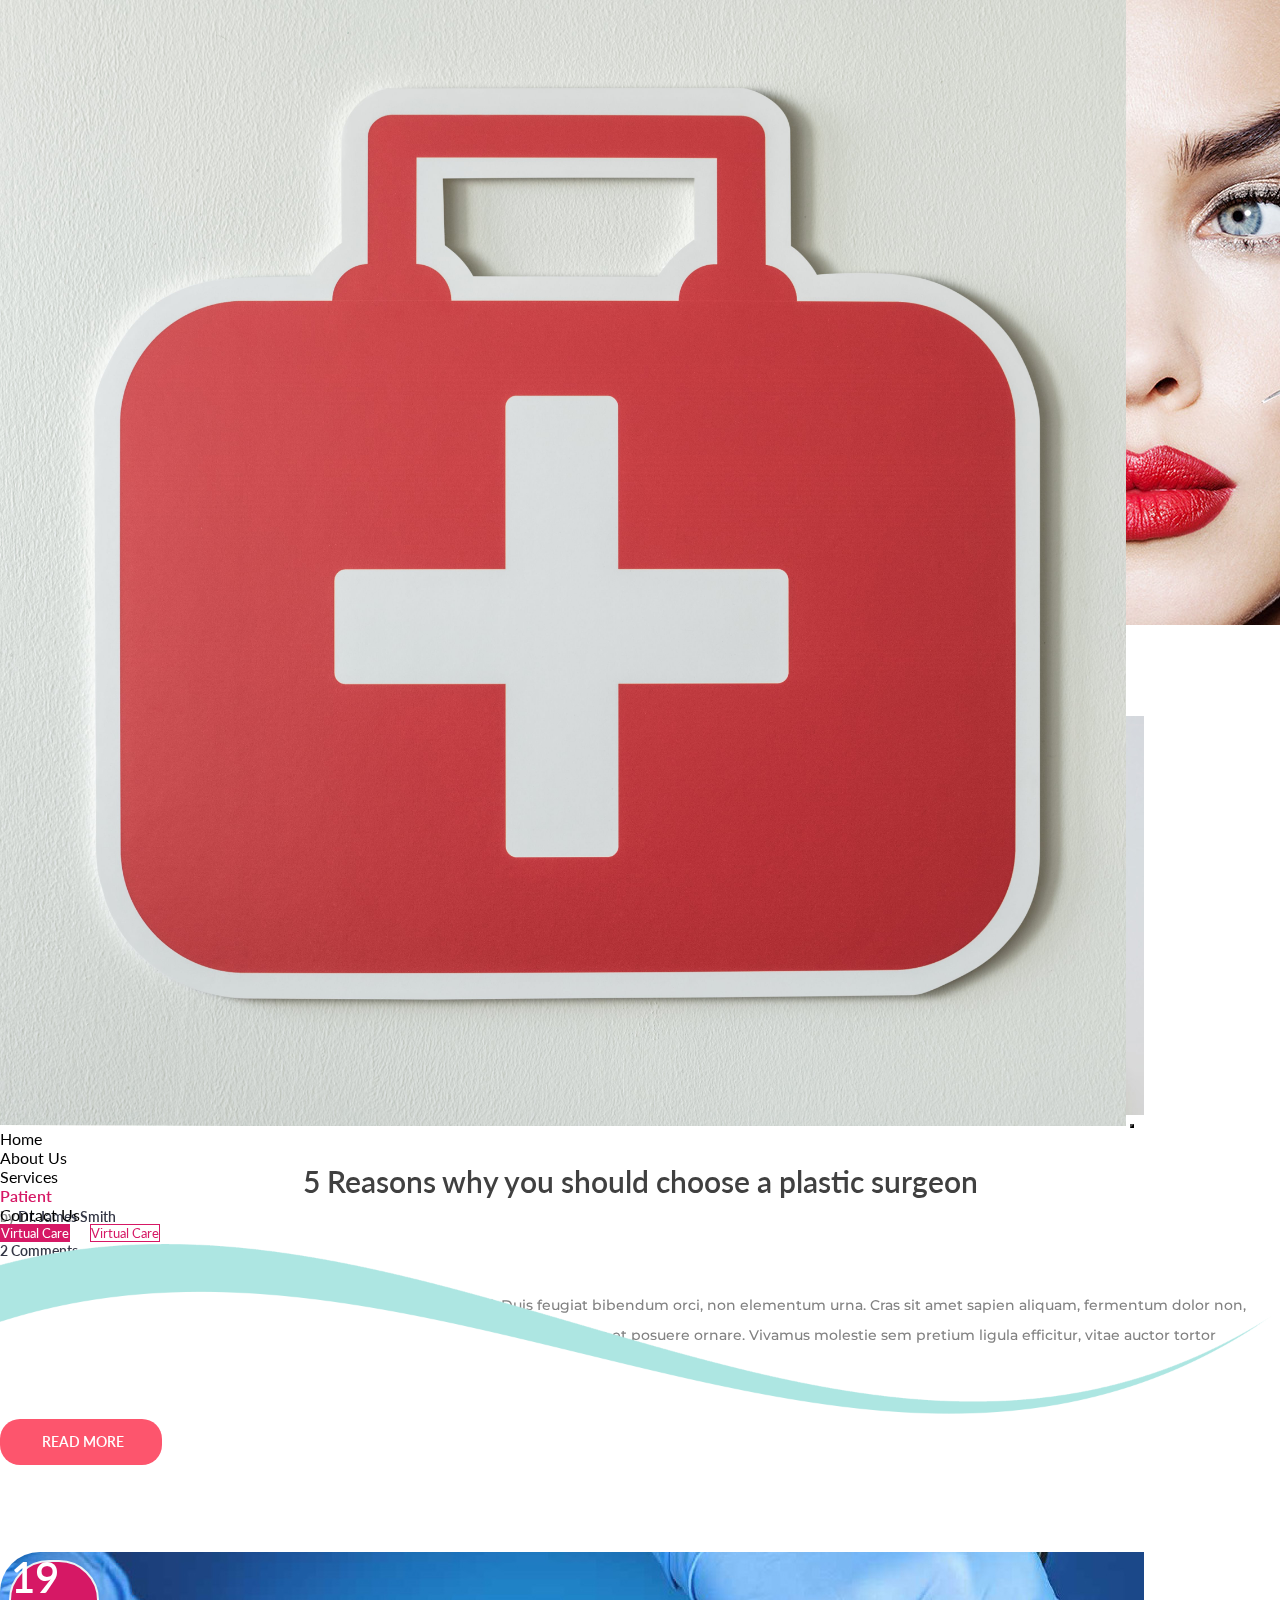
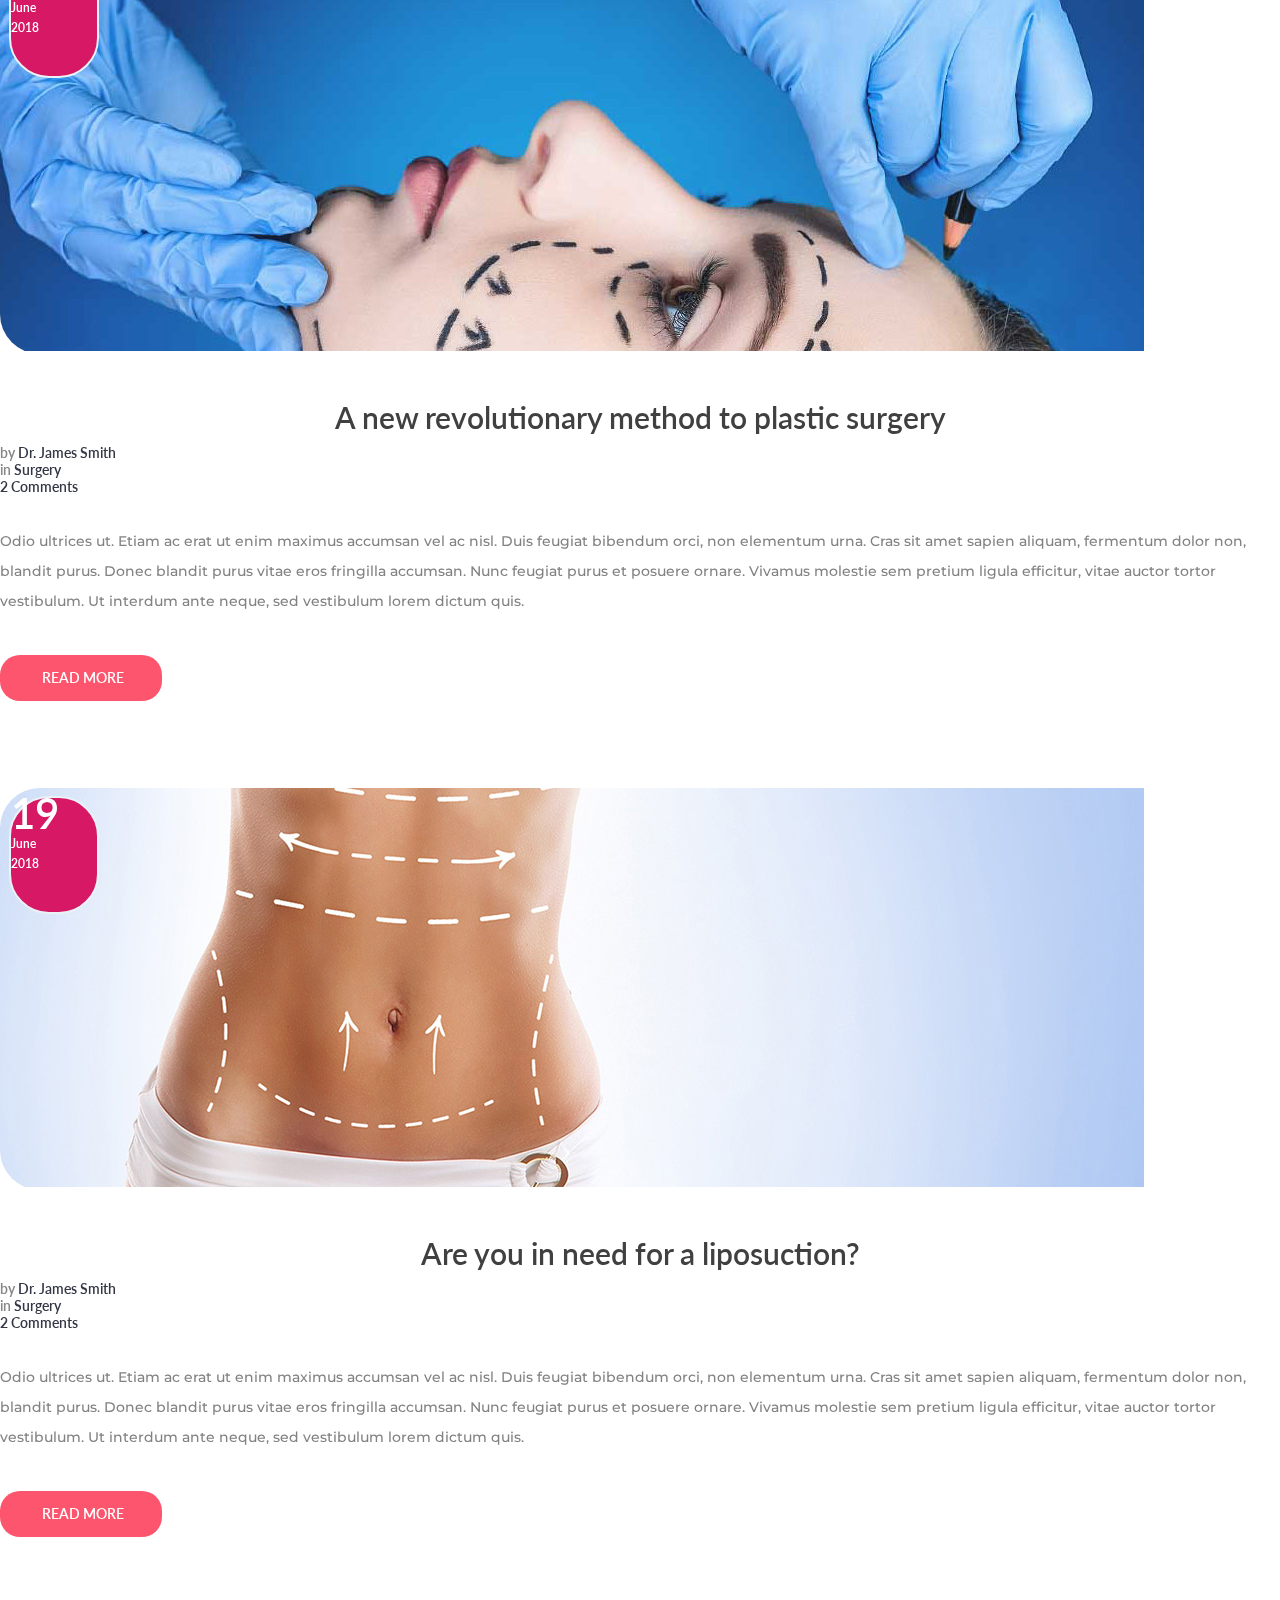
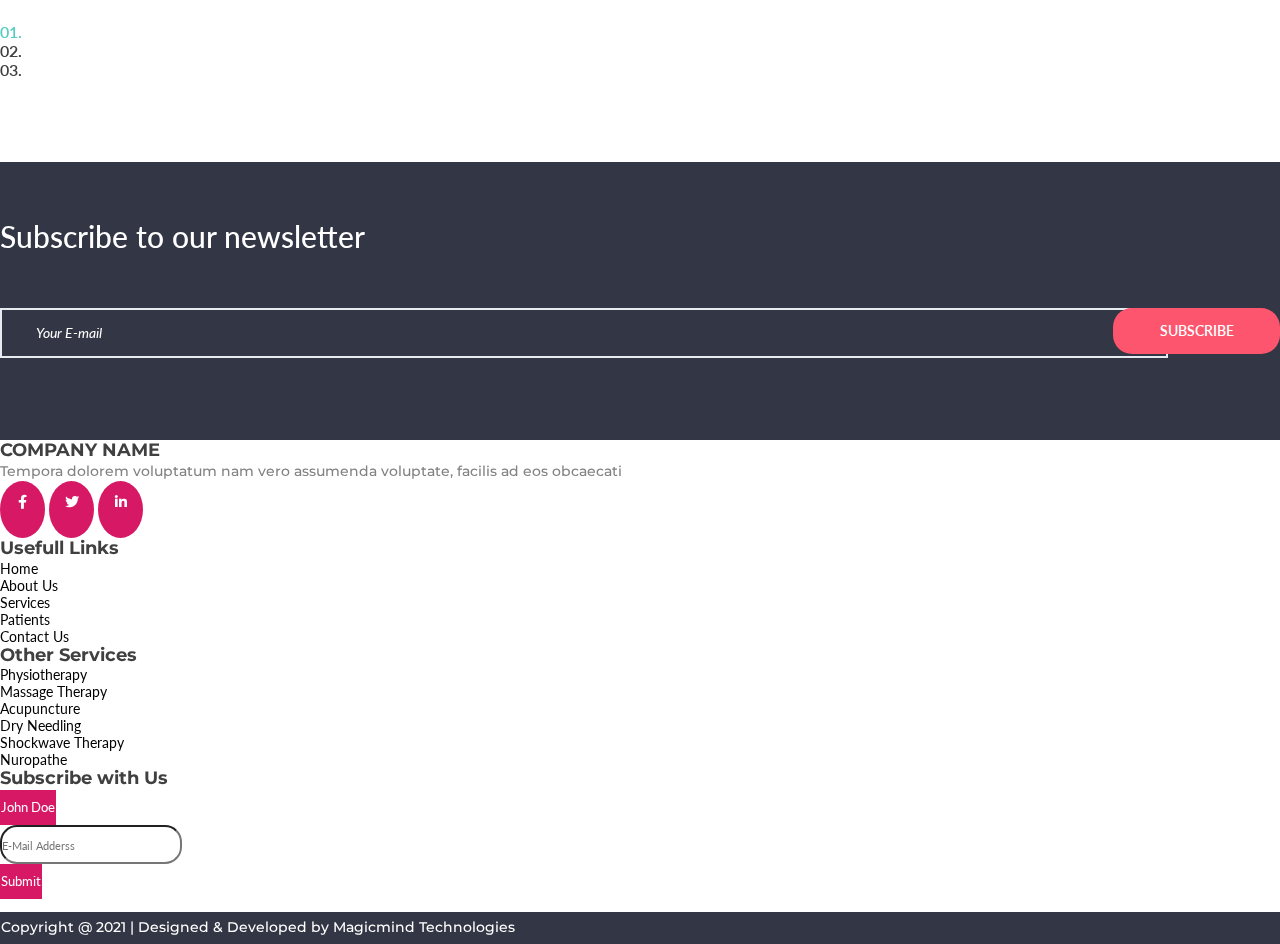
<file: blog.html>
<!DOCTYPE html>
<html lang="en">
	<head>
		<!-- Required meta tags -->
		<meta charset="utf-8" />
		<meta name="viewport" content="width=device-width, initial-scale=1, shrink-to-fit=no" />

		<title>Health Care</title>
		<!-- Bootstrap CSS -->
		<link
			rel="stylesheet"
			href="https://cdn.jsdelivr.net/npm/bootstrap@4.6.0/dist/css/bootstrap.min.css"
			integrity="sha384-B0vP5xmATw1+K9KRQjQERJvTumQW0nPEzvF6L/Z6nronJ3oUOFUFpCjEUQouq2+l"
			crossorigin="anonymous"
		/>

		<!-- Fontawesome Css -->
		<link
			rel="stylesheet"
			href="https://cdnjs.cloudflare.com/ajax/libs/font-awesome/4.7.0/css/font-awesome.min.css"
		/>
		<link rel="stylesheet" href="fontawesome/css/all.css" />
		<link rel="stylesheet" href="fontawesome/css/all.min.css" />
		<link rel="stylesheet" type="text/css" href="./Css/custom.css" />
		<link rel="stylesheet" type="text/css" href="./Css/main.css" />
		<link rel="stylesheet" type="text/css" href="styles/blog.css" />
		<link rel="stylesheet" type="text/css" href="styles/blog_responsive.css" />
	</head>
	<body>
		<div class="super_container">
			<!-- Menu -->

			<div class="menu_overlay trans_400"></div>
			<div class="menu trans_400">
				<div class="menu_close_container">
					<div class="menu_close">
						<div></div>
						<div></div>
					</div>
				</div>
				<nav class="menu_nav">
					<ul>
						<li><a href="index.html">Home</a></li>
						<li><a href="about.html">About us</a></li>
						<li><a href="services.html">Services</a></li>
						<li><a href="blog.html">News</a></li>
						<li><a href="contact.html">Contact</a></li>
					</ul>
				</nav>
				<div class="menu_extra">
					<div class="menu_link">Mo - Sat: 8:00am - 9:00pm</div>
					<div class="menu_link">+34 586 778 8892</div>
					<div class="menu_link"><a href="#">Make an appointment</a></div>
				</div>
				<div class="social menu_social">
					<ul class="d-flex flex-row align-items-center justify-content-start">
						<li>
							<a href="#"><i class="fa fa-instagram" aria-hidden="true"></i></a>
						</li>
						<li>
							<a href="#"><i class="fa fa-facebook" aria-hidden="true"></i></a>
						</li>
						<li>
							<a href="#"><i class="fa fa-twitter" aria-hidden="true"></i></a>
						</li>
					</ul>
				</div>
			</div>

			<!-- Home -->

			<div class="home d-flex flex-column align-items-start justify-content-end position-relative">
				<div class="position-absolute w-100" style="top: 0; z-index: 100">
					<!-- Navbar starts -->
					<section class="container-fluid">
						<nav class="extra-pad container-lg navbar navbar-expand-lg navbar-light py-1">
							<a class="position-relative" style="width: 70px" href="#"
								><img
									class=""
									style="width: 88%; top: -79px"
									src="./Assets/images/logo.jpg"
									alt="no-img"
							/></a>
							<button
								class="navbar-toggler"
								type="button"
								data-toggle="collapse"
								data-target="#navbarSupportedContent"
								aria-controls="navbarSupportedContent"
								aria-expanded="false"
								aria-label="Toggle navigation"
							>
								<span class="navbar-toggler-icon"></span>
							</button>

							<div class="collapse navbar-collapse" id="navbarSupportedContent">
								<ul class="navbar-nav ml-auto">
									<li class="nav-item">
										<a class="nav-link" href="./index.html"
											>Home <span class="sr-only">(current)</span></a
										>
									</li>
									<li class="nav-item">
										<a class="nav-link" href="./about.html">About Us</a>
									</li>
									<li class="nav-item">
										<a class="nav-link" href="./services.html">Services</a>
									</li>
									<li class="nav-item">
										<a class="nav-link font-weight-bolder active" href="./blog.html">Patient</a>
									</li>
									<li class="nav-item">
										<a class="nav-link" href="./contact.html">Contact Us</a>
									</li>
									<button
										type="button"
										class="mmt-header-resp-btn mr-3 btn btn-purp btn-sm rounded-pill"
									>
										Virtual Care
									</button>
									<button
										type="button"
										class="mmt-header-resp-btn btn btn-outline btn-sm rounded-pill"
									>
										Virtual Care
									</button>
								</ul>
							</div>
						</nav>
					</section>
					<!-- Navbar Ends -->
				</div>
				<div
					class="parallax_background parallax-window"
					data-parallax="scroll"
					data-image-src="images/blog.jpg"
					data-speed="0.8"
				></div>
				<div class="home_overlay"><img src="images/home_overlay.png" alt="" /></div>
				<div class="home_container">
					<div class="container">
						<div class="row">
							<div class="col">
								<div class="home_content">
									<div class="home_title">Blog</div>
									<div class="home_text">
										Lorem ipsum dolor sit amet, consectetur adipiscing elit.
									</div>
								</div>
							</div>
						</div>
					</div>
				</div>
			</div>

			<!-- Blog -->

			<div class="blog">
				<div class="container">
					<div class="row">
						<div class="col">
							<!-- Blog Post -->
							<div class="blog_post">
								<div class="blog_post_image"><img src="images/blog_1.jpg" alt="" /></div>
								<div
									class="
										blog_post_date
										d-flex
										flex-column
										align-items-center
										justify-content-center
									"
								>
									<div class="date_day">19</div>
									<div class="date_month">June</div>
									<div class="date_year">2018</div>
								</div>
								<div class="blog_post_title">
									<a href="#">5 Reasons why you should choose a plastic surgeon</a>
								</div>
								<div class="blog_post_info">
									<ul class="d-flex flex-row align-items-center justify-content-center">
										<li>by <a href="#">Dr. James Smith</a></li>
										<li>in <a href="#">Surgery</a></li>
										<li><a href="#">2 Comments</a></li>
									</ul>
								</div>
								<div class="blog_post_text text-center">
									<p>
										Odio ultrices ut. Etiam ac erat ut enim maximus accumsan vel ac nisl. Duis
										feugiat bibendum orci, non elementum urna. Cras sit amet sapien aliquam,
										fermentum dolor non, blandit purus. Donec blandit purus vitae eros fringilla
										accumsan. Nunc feugiat purus et posuere ornare. Vivamus molestie sem pretium
										ligula efficitur, vitae auctor tortor vestibulum. Ut interdum ante neque, sed
										vestibulum lorem dictum quis.
									</p>
								</div>
								<div class="blog_post_button text-center">
									<div class="button button_1 ml-auto mr-auto"><a href="#">read more</a></div>
								</div>
							</div>

							<!-- Blog Post -->
							<div class="blog_post">
								<div class="blog_post_image"><img src="images/blog_2.jpg" alt="" /></div>
								<div
									class="
										blog_post_date
										d-flex
										flex-column
										align-items-center
										justify-content-center
									"
								>
									<div class="date_day">19</div>
									<div class="date_month">June</div>
									<div class="date_year">2018</div>
								</div>
								<div class="blog_post_title">
									<a href="#">A new revolutionary method to plastic surgery</a>
								</div>
								<div class="blog_post_info">
									<ul class="d-flex flex-row align-items-center justify-content-center">
										<li>by <a href="#">Dr. James Smith</a></li>
										<li>in <a href="#">Surgery</a></li>
										<li><a href="#">2 Comments</a></li>
									</ul>
								</div>
								<div class="blog_post_text text-center">
									<p>
										Odio ultrices ut. Etiam ac erat ut enim maximus accumsan vel ac nisl. Duis
										feugiat bibendum orci, non elementum urna. Cras sit amet sapien aliquam,
										fermentum dolor non, blandit purus. Donec blandit purus vitae eros fringilla
										accumsan. Nunc feugiat purus et posuere ornare. Vivamus molestie sem pretium
										ligula efficitur, vitae auctor tortor vestibulum. Ut interdum ante neque, sed
										vestibulum lorem dictum quis.
									</p>
								</div>
								<div class="blog_post_button text-center">
									<div class="button button_1 ml-auto mr-auto"><a href="#">read more</a></div>
								</div>
							</div>

							<!-- Blog Post -->
							<div class="blog_post">
								<div class="blog_post_image"><img src="images/blog_3.jpg" alt="" /></div>
								<div
									class="
										blog_post_date
										d-flex
										flex-column
										align-items-center
										justify-content-center
									"
								>
									<div class="date_day">19</div>
									<div class="date_month">June</div>
									<div class="date_year">2018</div>
								</div>
								<div class="blog_post_title">
									<a href="#">Are you in need for a liposuction?</a>
								</div>
								<div class="blog_post_info">
									<ul class="d-flex flex-row align-items-center justify-content-center">
										<li>by <a href="#">Dr. James Smith</a></li>
										<li>in <a href="#">Surgery</a></li>
										<li><a href="#">2 Comments</a></li>
									</ul>
								</div>
								<div class="blog_post_text text-center">
									<p>
										Odio ultrices ut. Etiam ac erat ut enim maximus accumsan vel ac nisl. Duis
										feugiat bibendum orci, non elementum urna. Cras sit amet sapien aliquam,
										fermentum dolor non, blandit purus. Donec blandit purus vitae eros fringilla
										accumsan. Nunc feugiat purus et posuere ornare. Vivamus molestie sem pretium
										ligula efficitur, vitae auctor tortor vestibulum. Ut interdum ante neque, sed
										vestibulum lorem dictum quis.
									</p>
								</div>
								<div class="blog_post_button text-center">
									<div class="button button_1 ml-auto mr-auto"><a href="#">read more</a></div>
								</div>
							</div>
						</div>
					</div>
					<div class="row page_nav_row">
						<div class="col">
							<div class="page_nav">
								<ul class="d-flex flex-row align-items-center justify-content-center">
									<li class="active"><a href="#">01.</a></li>
									<li><a href="#">02.</a></li>
									<li><a href="#">03.</a></li>
								</ul>
							</div>
						</div>
					</div>
				</div>
			</div>

			<!-- Newsletter -->

			<div class="newsletter">
				<div class="container">
					<div class="row">
						<div class="col text-center">
							<div class="newsletter_title">Subscribe to our newsletter</div>
						</div>
					</div>
					<div class="row newsletter_row">
						<div class="col-lg-8 offset-lg-2">
							<div class="newsletter_form_container">
								<form action="#" id="newsleter_form" class="newsletter_form">
									<input
										type="email"
										class="newsletter_input"
										placeholder="Your E-mail"
										required="required"
									/>
									<button class="newsletter_button">subscribe</button>
								</form>
							</div>
						</div>
					</div>
				</div>
			</div>
		</div>
		<!-- Section06/Footer starts  -->
		<section class="id-section06">
			<div class="container-lg extra-pad pt-5">
				<div class="row jusutify-content-start align-items-start">
					<div class="col-12 col-md-3 col-lg-3">
						<div class="widget mb-1 mb-lg-0">
							<div class="logo mb-4">
								<h5 class="font-weight-bolder mb-4">COMPANY NAME</h5>
							</div>
							<p class="font-14 lht-20 mb-3">
								Tempora dolorem voluptatum nam vero assumenda voluptate, facilis ad eos obcaecati
							</p>

							<ul class="list-inline footer-socials mt-4">
								<li class="list-inline-item">
									<a href="#"><i class="fab fa-facebook-f"></i></a>
								</li>
								<li class="list-inline-item">
									<a href="#"><i class="fab fa-twitter"></i></a>
								</li>
								<li class="list-inline-item">
									<a href="#"><i class="fab fa-linkedin-in"></i></a>
								</li>
							</ul>
						</div>
					</div>
					<div class="col-12 col-md-3 col-lg-3 text-left responsive-pd-top">
						<div class="d-flex flex-column align-items-start justify-content-start">
							<div class="mb-3">
								<h5 class="font-weight-bolder mb-4">Usefull Links</h5>
								<div class="d-flex flex-row justify-content-start align-items-start">
									<div class="d-flex flex-column mr-3">
										<div class="d-flex flex-row align-items-center">
											<a class="font-14" style="color: #000" href="./about.html">Home</a>
										</div>
										<div class="d-flex flex-row align-items-center">
											<a class="font-14" style="color: #000" href="./about.html">About Us</a>
										</div>
										<div class="d-flex flex-row align-items-center">
											<a class="font-14" style="color: #000" href="./about.html">Services</a>
										</div>
										<div class="d-flex flex-row align-items-center">
											<a class="font-14" style="color: #000" href="./about.html">Patients</a>
										</div>
										<div class="d-flex flex-row align-items-center">
											<a class="font-14" style="color: #000" href="./about.html">Contact Us</a>
										</div>
									</div>
								</div>
							</div>
						</div>
					</div>
					<div class="col-12 col-md-3 col-lg-3 text-left responsive-pd-top">
						<div class="d-flex flex-column align-items-start justify-content-start">
							<div class="mb-3">
								<h5 class="font-weight-bolder mb-4">Other Services</h5>
								<div class="d-flex flex-row justify-content-start align-items-start">
									<div class="d-flex flex-column mr-3">
										<div class="d-flex flex-row align-items-center mb-1">
											<a class="font-14" style="color: #000" href="./about.html">Physiotherapy</a>
										</div>
										<div class="d-flex flex-row align-items-center mb-1">
											<a class="font-14" style="color: #000" href="./about.html">Massage Therapy</a>
										</div>
										<div class="d-flex flex-row align-items-center mb-1">
											<a class="font-14" style="color: #000" href="./about.html">Acupuncture</a>
										</div>
										<div class="d-flex flex-row align-items-center mb-1">
											<a class="font-14" style="color: #000" href="./about.html">Dry Needling</a>
										</div>
										<div class="d-flex flex-row align-items-center mb-1">
											<a class="font-14" style="color: #000" href="./about.html"
												>Shockwave Therapy</a
											>
										</div>
										<div class="d-flex flex-row align-items-center mb-1">
											<a class="font-14" style="color: #000" href="./about.html">Nuropathe</a>
										</div>
									</div>
								</div>
							</div>
						</div>
					</div>
					<div class="col-12 col-md-3 col-lg-3 text-left responsive-pd-top">
						<h5 class="font-weight-bolder mb-4">Subscribe with Us</h5>
						<form>
							<div class="form-group">
								<button
									type="submit"
									class="bt-hov btn btn-purp w-100 btn-sm rounded-pill text-left"
									style="height: 35px"
								>
									John Doe
								</button>
							</div>
							<div class="form-group">
								<input
									type="email"
									class="form-control"
									id="exampleInputEmail1"
									aria-describedby="emailHelp"
									placeholder="E-Mail Adderss"
								/>
							</div>
							<button type="submit" class="bt-hov btn btn-purp w-100 btn-sm" style="height: 35px">
								Submit
							</button>
							<h6 class="white modified-small font-weight-bolder text-center mt-2">
								OFFICE MON - FRI @ 9:00AM to 5:30PM
							</h6>
						</form>
					</div>
				</div>
			</div>
		</section>

		<!-- Section07/Footer starts  -->
		<section class="id-section07 bg-g">
			<div class="container-lg extra-pad">
				<div class="d-flex flex-column flex-md-row justify-content-center align-items-center py-1">
					<p class="m-0 font-14 text-center font-weight-bolder white">
						Copyright @ 2021 | Designed & Developed by Magicmind Technologies
					</p>
				</div>
			</div>
		</section>

		<script src="js/jquery-3.2.1.min.js"></script>
		<script src="styles/bootstrap-4.1.2/popper.js"></script>
		<script src="styles/bootstrap-4.1.2/bootstrap.min.js"></script>
		<script src="plugins/greensock/TweenMax.min.js"></script>
		<script src="plugins/greensock/TimelineMax.min.js"></script>
		<script src="plugins/scrollmagic/ScrollMagic.min.js"></script>
		<script src="plugins/greensock/animation.gsap.min.js"></script>
		<script src="plugins/greensock/ScrollToPlugin.min.js"></script>
		<script src="plugins/easing/easing.js"></script>
		<script src="plugins/parallax-js-master/parallax.min.js"></script>
		<script src="js/blog.js"></script>

		<!-- Global site tag (gtag.js) - Google Analytics -->
		<script async src="https://www.googletagmanager.com/gtag/js?id=UA-23581568-13"></script>
		<script>
			window.dataLayer = window.dataLayer || [];
			function gtag() {
				dataLayer.push(arguments);
			}
			gtag('js', new Date());

			gtag('config', 'UA-23581568-13');
		</script>
	</body>
</html>
</file>
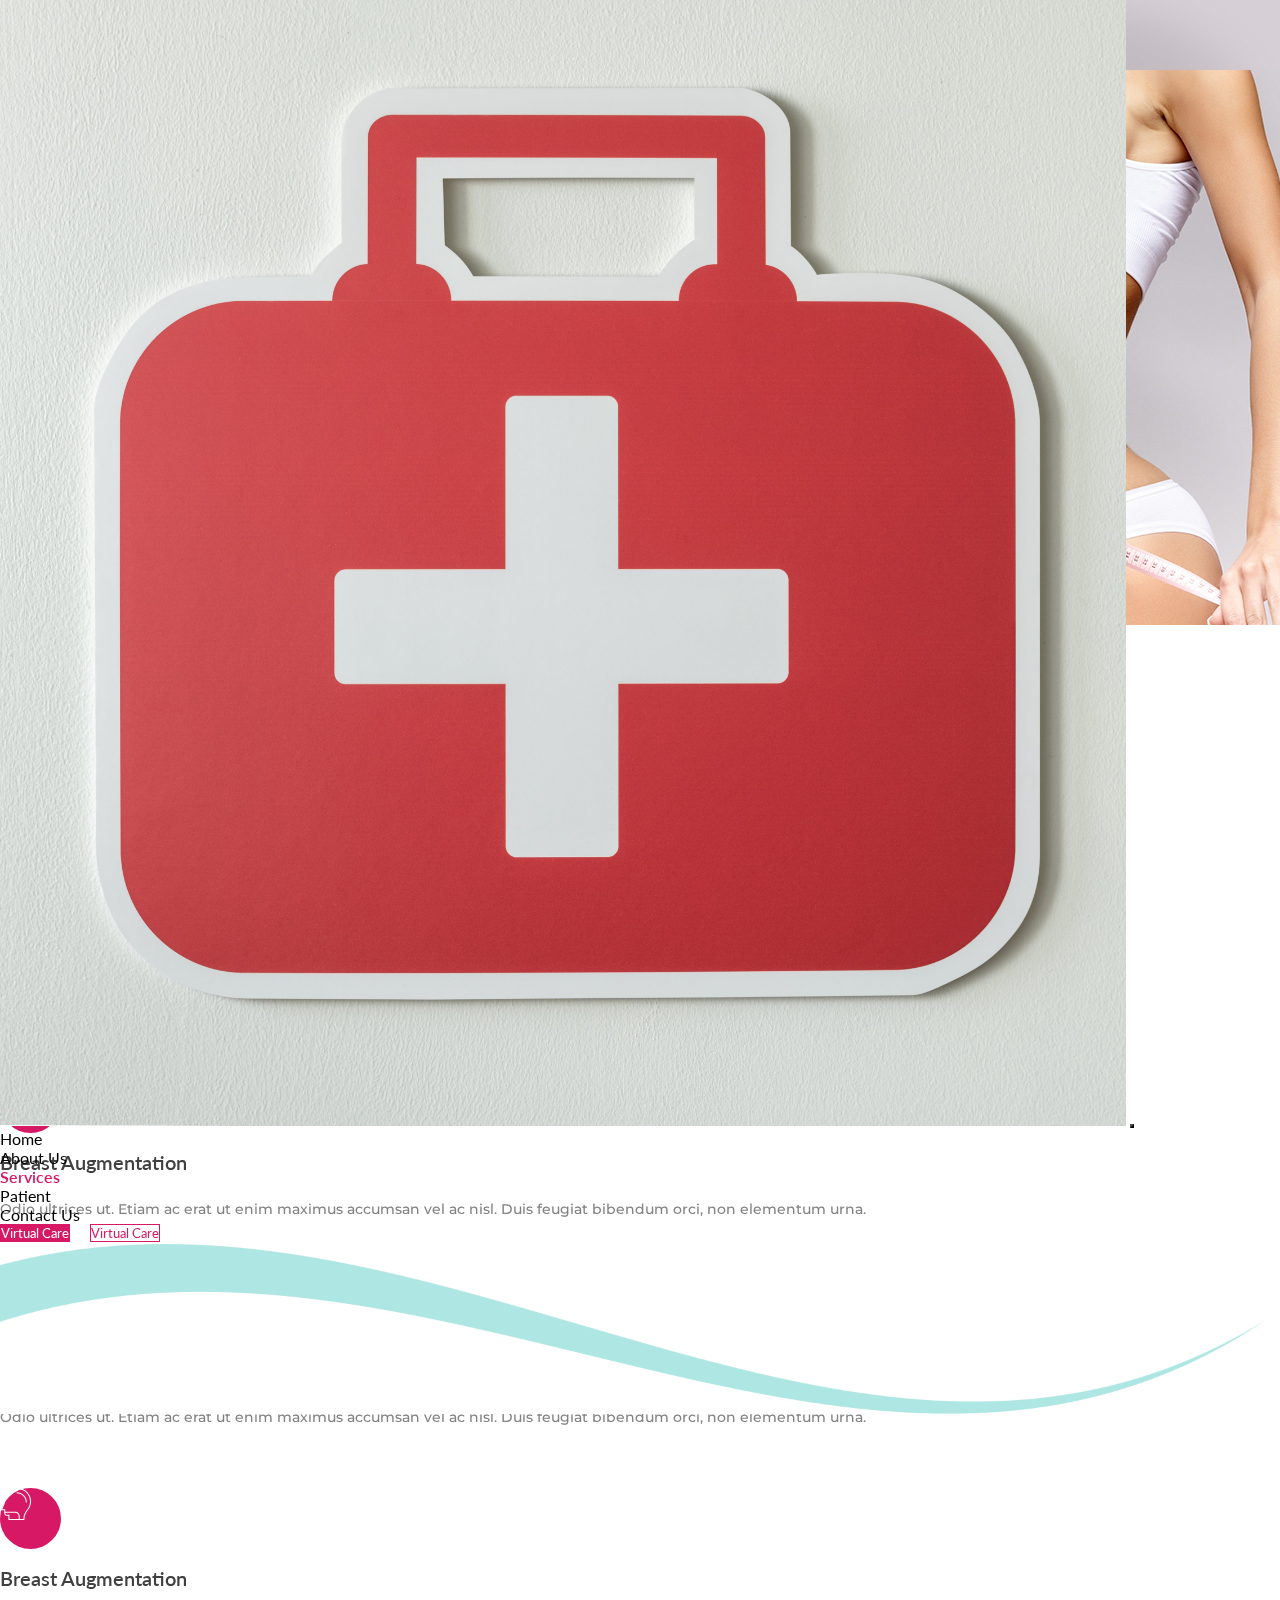
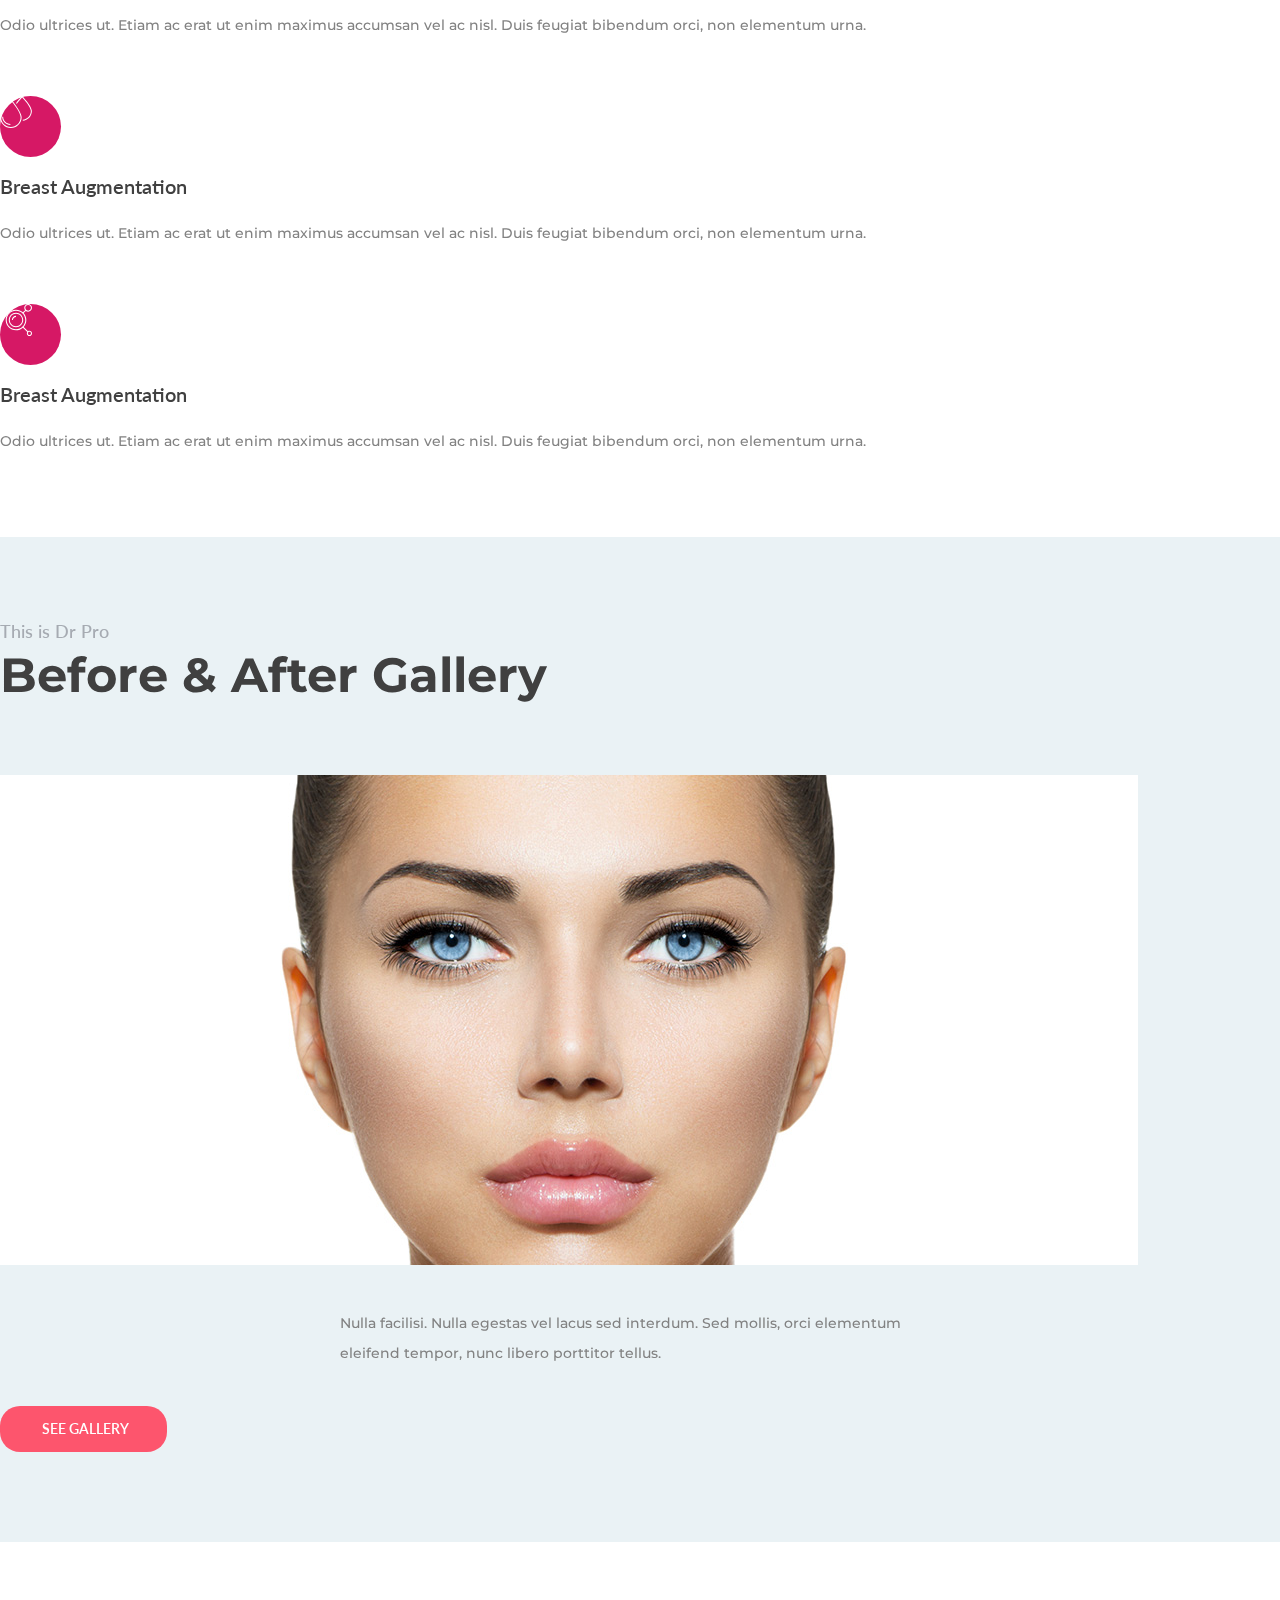
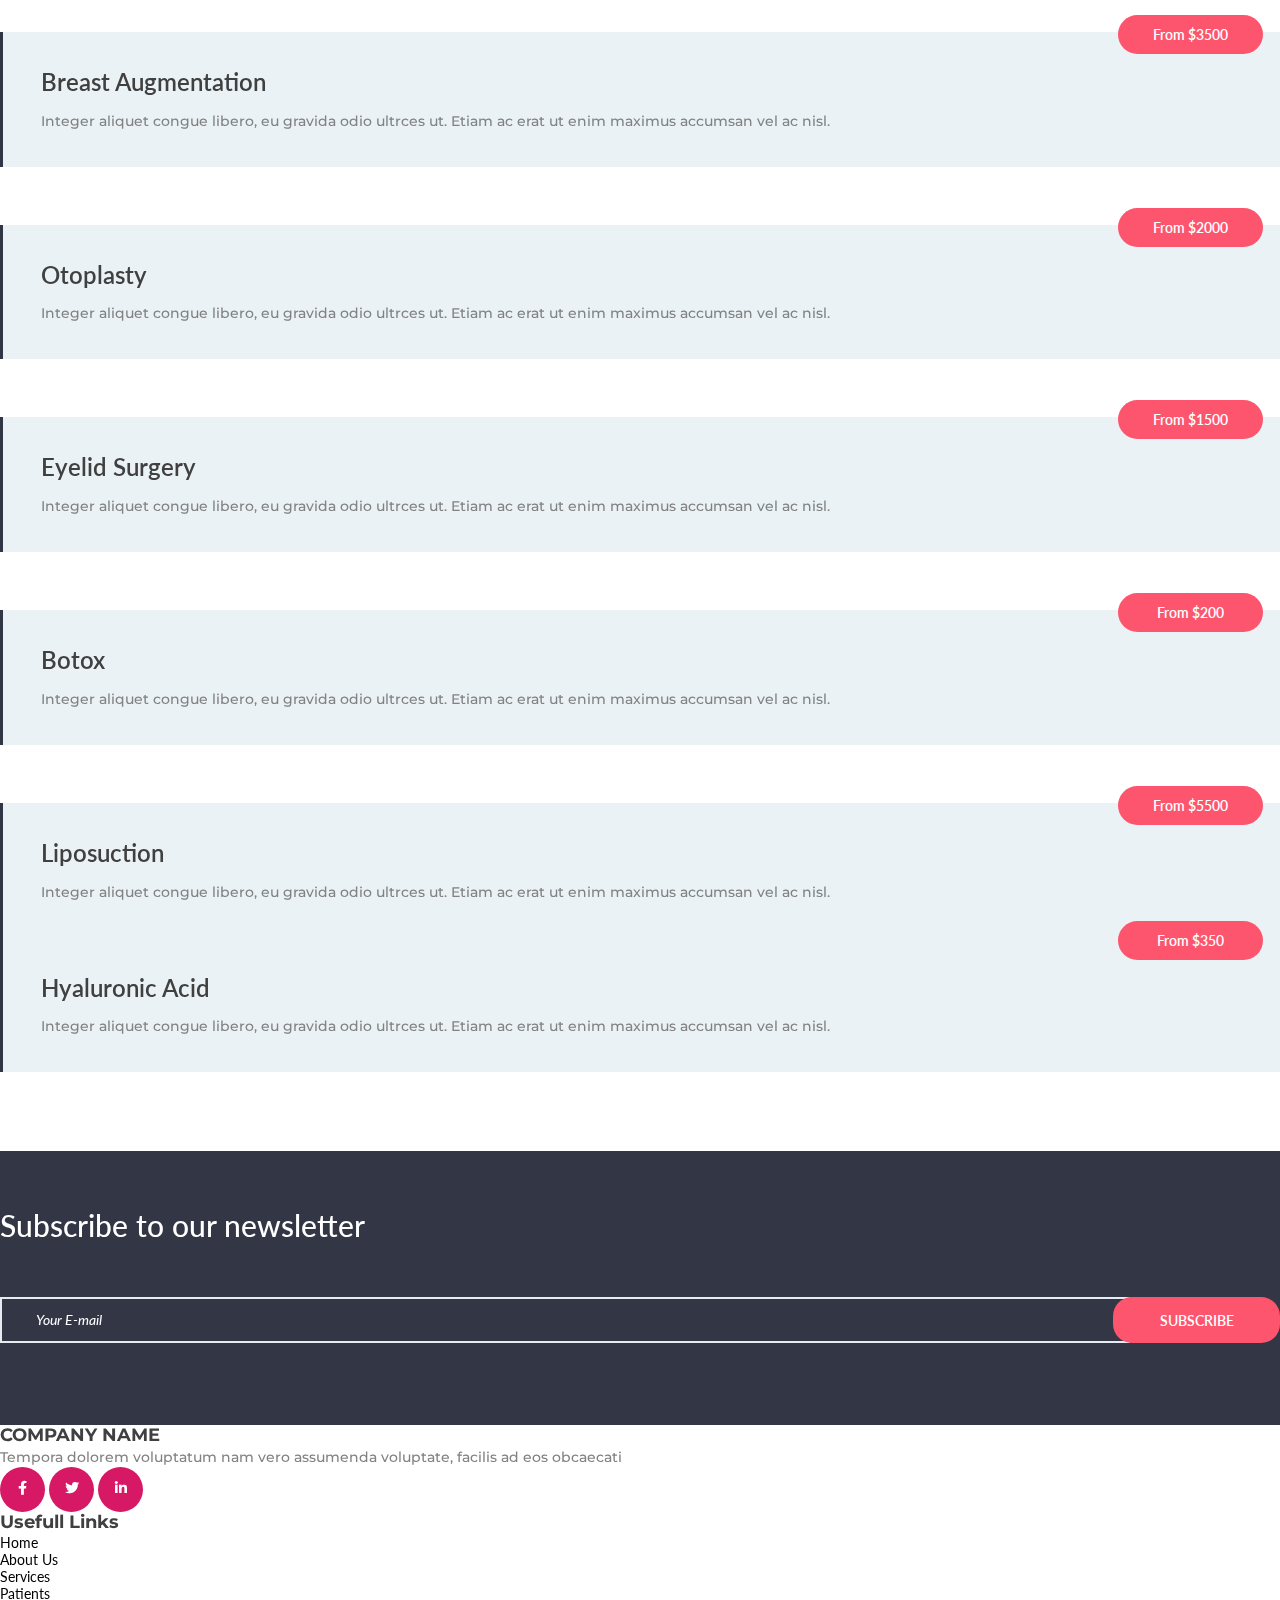
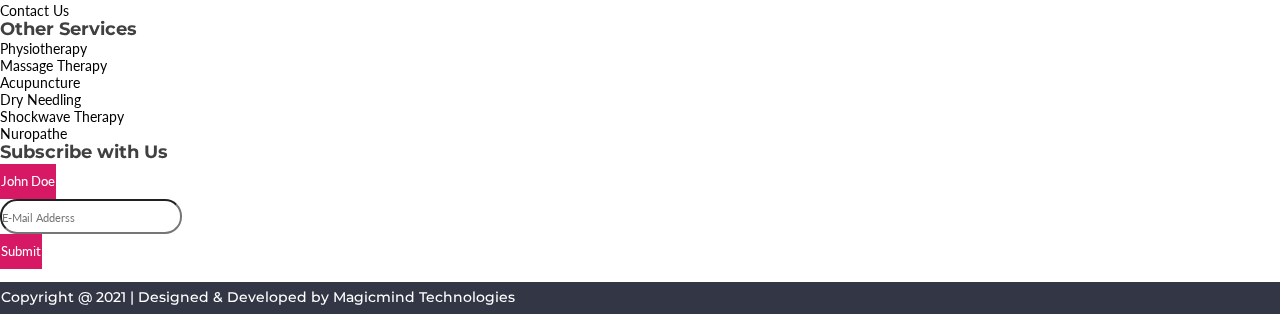
<file: services.html>
<!DOCTYPE html>
<html lang="en">
	<head>
		<!-- Required meta tags -->
		<meta charset="utf-8" />
		<meta name="viewport" content="width=device-width, initial-scale=1, shrink-to-fit=no" />

		<title>Health Care</title>
		<!-- Bootstrap CSS -->
		<link
			rel="stylesheet"
			href="https://cdn.jsdelivr.net/npm/bootstrap@4.6.0/dist/css/bootstrap.min.css"
			integrity="sha384-B0vP5xmATw1+K9KRQjQERJvTumQW0nPEzvF6L/Z6nronJ3oUOFUFpCjEUQouq2+l"
			crossorigin="anonymous"
		/>

		<!-- Fontawesome Css -->
		<link
			rel="stylesheet"
			href="https://cdnjs.cloudflare.com/ajax/libs/font-awesome/4.7.0/css/font-awesome.min.css"
		/>
		<link rel="stylesheet" href="fontawesome/css/all.css" />
		<link rel="stylesheet" href="fontawesome/css/all.min.css" />
		<link rel="stylesheet" type="text/css" href="./Css/custom.css" />
		<link rel="stylesheet" type="text/css" href="./Css/main.css" />
		<link rel="stylesheet" type="text/css" href="plugins/OwlCarousel2-2.2.1/owl.carousel.css" />
		<link
			rel="stylesheet"
			type="text/css"
			href="plugins/OwlCarousel2-2.2.1/owl.theme.default.css"
		/>
		<link rel="stylesheet" type="text/css" href="plugins/OwlCarousel2-2.2.1/animate.css" />
		<link
			rel="stylesheet"
			type="text/css"
			href="plugins/image-comparison-slider-master/style.css"
		/>
		<link rel="stylesheet" type="text/css" href="styles/services.css" />
		<link rel="stylesheet" type="text/css" href="styles/services_responsive.css" />
	</head>
	<body>
		<div class="super_container">
			<!-- Menu -->

			<div class="menu_overlay trans_400"></div>
			<div class="menu trans_400">
				<div class="menu_close_container">
					<div class="menu_close">
						<div></div>
						<div></div>
					</div>
				</div>
				<nav class="menu_nav">
					<ul>
						<li><a href="index.html">Home</a></li>
						<li><a href="about.html">About us</a></li>
						<li><a href="services.html">Services</a></li>
						<li><a href="blog.html">News</a></li>
						<li><a href="contact.html">Contact</a></li>
					</ul>
				</nav>
				<div class="menu_extra">
					<div class="menu_link">Mo - Sat: 8:00am - 9:00pm</div>
					<div class="menu_link">+34 586 778 8892</div>
					<div class="menu_link"><a href="#">Make an appointment</a></div>
				</div>
				<div class="social menu_social">
					<ul class="d-flex flex-row align-items-center justify-content-start">
						<li>
							<a href="#"><i class="fa fa-instagram" aria-hidden="true"></i></a>
						</li>
						<li>
							<a href="#"><i class="fa fa-facebook" aria-hidden="true"></i></a>
						</li>
						<li>
							<a href="#"><i class="fa fa-twitter" aria-hidden="true"></i></a>
						</li>
					</ul>
				</div>
			</div>

			<!-- Home -->

			<div class="home d-flex flex-column align-items-start justify-content-end position-relative">
				<div class="position-absolute w-100" style="top: 0; z-index: 100">
					<!-- Navbar starts -->
					<section class="container-fluid">
						<nav class="extra-pad container-lg navbar navbar-expand-lg navbar-light py-1">
							<a class="position-relative" style="width: 70px" href="#"
								><img
									class=""
									style="width: 88%; top: -79px"
									src="./Assets/images/logo.jpg"
									alt="no-img"
							/></a>
							<button
								class="navbar-toggler"
								type="button"
								data-toggle="collapse"
								data-target="#navbarSupportedContent"
								aria-controls="navbarSupportedContent"
								aria-expanded="false"
								aria-label="Toggle navigation"
							>
								<span class="navbar-toggler-icon"></span>
							</button>

							<div class="collapse navbar-collapse" id="navbarSupportedContent">
								<ul class="navbar-nav ml-auto">
									<li class="nav-item">
										<a class="nav-link" href="./index.html"
											>Home <span class="sr-only">(current)</span></a
										>
									</li>
									<li class="nav-item">
										<a class="nav-link" href="./about.html">About Us</a>
									</li>
									<li class="nav-item">
										<a class="nav-link font-weight-bolder active" href="./services.html"
											>Services</a
										>
									</li>
									<li class="nav-item">
										<a class="nav-link" href="./blog.html">Patient</a>
									</li>
									<li class="nav-item">
										<a class="nav-link" href="./contact.html">Contact Us</a>
									</li>
									<button
										type="button"
										class="mmt-header-resp-btn mr-3 btn btn-purp btn-sm rounded-pill"
									>
										Virtual Care
									</button>
									<button
										type="button"
										class="mmt-header-resp-btn btn btn-outline btn-sm rounded-pill"
									>
										Virtual Care
									</button>
								</ul>
							</div>
						</nav>
					</section>
					<!-- Navbar Ends -->
				</div>
				<div
					class="parallax_background parallax-window"
					data-parallax="scroll"
					data-image-src="images/services.jpg"
					data-speed="0.8"
				></div>
				<div class="home_overlay"><img src="images/home_overlay.png" alt="" /></div>
				<div class="home_container">
					<div class="container">
						<div class="row">
							<div class="col">
								<div class="home_content">
									<div class="home_title">Services</div>
									<div class="home_text">
										Lorem ipsum dolor sit amet, consectetur adipiscing elit.
									</div>
								</div>
							</div>
						</div>
					</div>
				</div>
			</div>

			<!-- Services -->

			<div class="services">
				<div class="container-lg">
					<div class="row">
						<div class="col text-center">
							<div class="section_title_container">
								<div class="section_subtitle">This is Dr Pro</div>
								<div class="section_title"><h2>Our Services</h2></div>
							</div>
						</div>
					</div>
					<div class="row services_row">
						<!-- Service -->
						<div class="col-xl-4 col-md-6 service_col">
							<div class="service text-center">
								<div class="service">
									<div
										class="
											icon_container
											d-flex
											flex-column
											align-items-center
											justify-content-center
											ml-auto
											mr-auto
										"
									>
										<div class="icon">
											<img
												src="images/icon_4.svg"
												alt="https://www.flaticon.com/authors/prosymbols"
											/>
										</div>
									</div>
									<div class="service_title">Breast Augmentation</div>
									<div class="service_text">
										<p>
											Odio ultrices ut. Etiam ac erat ut enim maximus accumsan vel ac nisl. Duis
											feugiat bibendum orci, non elementum urna.
										</p>
									</div>
								</div>
							</div>
						</div>

						<!-- Service -->
						<div class="col-xl-4 col-md-6 service_col">
							<div class="service text-center">
								<div class="service">
									<div
										class="
											icon_container
											d-flex
											flex-column
											align-items-center
											justify-content-center
											ml-auto
											mr-auto
										"
									>
										<div class="icon">
											<img
												src="images/icon_5.svg"
												alt="https://www.flaticon.com/authors/prosymbols"
											/>
										</div>
									</div>
									<div class="service_title">Breast Augmentation</div>
									<div class="service_text">
										<p>
											Odio ultrices ut. Etiam ac erat ut enim maximus accumsan vel ac nisl. Duis
											feugiat bibendum orci, non elementum urna.
										</p>
									</div>
								</div>
							</div>
						</div>

						<!-- Service -->
						<div class="col-xl-4 col-md-6 service_col">
							<div class="service text-center">
								<div class="service">
									<div
										class="
											icon_container
											d-flex
											flex-column
											align-items-center
											justify-content-center
											ml-auto
											mr-auto
										"
									>
										<div class="icon">
											<img
												src="images/icon_6.svg"
												alt="https://www.flaticon.com/authors/prosymbols"
											/>
										</div>
									</div>
									<div class="service_title">Breast Augmentation</div>
									<div class="service_text">
										<p>
											Odio ultrices ut. Etiam ac erat ut enim maximus accumsan vel ac nisl. Duis
											feugiat bibendum orci, non elementum urna.
										</p>
									</div>
								</div>
							</div>
						</div>

						<!-- Service -->
						<div class="col-xl-4 col-md-6 service_col">
							<div class="service text-center">
								<div class="service">
									<div
										class="
											icon_container
											d-flex
											flex-column
											align-items-center
											justify-content-center
											ml-auto
											mr-auto
										"
									>
										<div class="icon">
											<img
												src="images/icon_7.svg"
												alt="https://www.flaticon.com/authors/prosymbols"
											/>
										</div>
									</div>
									<div class="service_title">Breast Augmentation</div>
									<div class="service_text">
										<p>
											Odio ultrices ut. Etiam ac erat ut enim maximus accumsan vel ac nisl. Duis
											feugiat bibendum orci, non elementum urna.
										</p>
									</div>
								</div>
							</div>
						</div>

						<!-- Service -->
						<div class="col-xl-4 col-md-6 service_col">
							<div class="service text-center">
								<div class="service">
									<div
										class="
											icon_container
											d-flex
											flex-column
											align-items-center
											justify-content-center
											ml-auto
											mr-auto
										"
									>
										<div class="icon">
											<img
												src="images/icon_8.svg"
												alt="https://www.flaticon.com/authors/prosymbols"
											/>
										</div>
									</div>
									<div class="service_title">Breast Augmentation</div>
									<div class="service_text">
										<p>
											Odio ultrices ut. Etiam ac erat ut enim maximus accumsan vel ac nisl. Duis
											feugiat bibendum orci, non elementum urna.
										</p>
									</div>
								</div>
							</div>
						</div>

						<!-- Service -->
						<div class="col-xl-4 col-md-6 service_col">
							<div class="service text-center">
								<div class="service">
									<div
										class="
											icon_container
											d-flex
											flex-column
											align-items-center
											justify-content-center
											ml-auto
											mr-auto
										"
									>
										<div class="icon">
											<img
												src="images/icon_3.svg"
												alt="https://www.flaticon.com/authors/prosymbols"
											/>
										</div>
									</div>
									<div class="service_title">Breast Augmentation</div>
									<div class="service_text">
										<p>
											Odio ultrices ut. Etiam ac erat ut enim maximus accumsan vel ac nisl. Duis
											feugiat bibendum orci, non elementum urna.
										</p>
									</div>
								</div>
							</div>
						</div>
					</div>
				</div>
			</div>

			<!-- Before and After -->

			<div class="before_and_after">
				<div class="container-lg">
					<div class="row">
						<div class="col">
							<div class="section_title_container text-center">
								<div class="section_subtitle">This is Dr Pro</div>
								<div class="section_title"><h2>Before & After Gallery</h2></div>
							</div>
						</div>
					</div>
					<div class="row before_and_after_row">
						<div class="col">
							<div class="ba_container">
								<figure class="cd-image-container">
									<img src="images/before.jpg" alt="Original Image" />
									<span class="cd-image-label" data-type="original"></span>

									<div class="cd-resize-img">
										<img src="images/after.jpg" alt="Modified Image" />
										<span class="cd-image-label" data-type="modified"></span>
									</div>

									<span class="cd-handle"></span>
								</figure>
							</div>
							<div class="ba_text text-center">
								<p>
									Nulla facilisi. Nulla egestas vel lacus sed interdum. Sed mollis, orci elementum
									eleifend tempor, nunc libero porttitor tellus.
								</p>
							</div>
							<div class="ba_button_container text-center">
								<div class="button button_1 ba_button"><a href="#">see gallery</a></div>
							</div>
						</div>
					</div>
				</div>
			</div>

			<!-- Prices -->

			<div class="prices">
				<div class="container-lg">
					<div class="row">
						<!-- Price -->
						<div class="col-lg-6 price_col">
							<div class="price">
								<div class="price_title">Breast Augmentation</div>
								<div class="price_text">
									<p>
										Integer aliquet congue libero, eu gravida odio ultrces ut. Etiam ac erat ut enim
										maximus accumsan vel ac nisl.
									</p>
								</div>
								<div class="price_panel">From $3500</div>
							</div>
						</div>

						<!-- Price -->
						<div class="col-lg-6 price_col">
							<div class="price">
								<div class="price_title">Otoplasty</div>
								<div class="price_text">
									<p>
										Integer aliquet congue libero, eu gravida odio ultrces ut. Etiam ac erat ut enim
										maximus accumsan vel ac nisl.
									</p>
								</div>
								<div class="price_panel">From $2000</div>
							</div>
						</div>

						<!-- Price -->
						<div class="col-lg-6 price_col">
							<div class="price">
								<div class="price_title">Eyelid Surgery</div>
								<div class="price_text">
									<p>
										Integer aliquet congue libero, eu gravida odio ultrces ut. Etiam ac erat ut enim
										maximus accumsan vel ac nisl.
									</p>
								</div>
								<div class="price_panel">From $1500</div>
							</div>
						</div>

						<!-- Price -->
						<div class="col-lg-6 price_col">
							<div class="price">
								<div class="price_title">Botox</div>
								<div class="price_text">
									<p>
										Integer aliquet congue libero, eu gravida odio ultrces ut. Etiam ac erat ut enim
										maximus accumsan vel ac nisl.
									</p>
								</div>
								<div class="price_panel">From $200</div>
							</div>
						</div>

						<!-- Price -->
						<div class="col-lg-6 price_col">
							<div class="price">
								<div class="price_title">Liposuction</div>
								<div class="price_text">
									<p>
										Integer aliquet congue libero, eu gravida odio ultrces ut. Etiam ac erat ut enim
										maximus accumsan vel ac nisl.
									</p>
								</div>
								<div class="price_panel">From $5500</div>
							</div>
						</div>

						<!-- Price -->
						<div class="col-lg-6 price_col">
							<div class="price">
								<div class="price_title">Hyaluronic Acid</div>
								<div class="price_text">
									<p>
										Integer aliquet congue libero, eu gravida odio ultrces ut. Etiam ac erat ut enim
										maximus accumsan vel ac nisl.
									</p>
								</div>
								<div class="price_panel">From $350</div>
							</div>
						</div>
					</div>
				</div>
			</div>

			<!-- Newsletter -->

			<div class="newsletter">
				<div class="container-lg">
					<div class="row">
						<div class="col text-center">
							<div class="newsletter_title">Subscribe to our newsletter</div>
						</div>
					</div>
					<div class="row newsletter_row">
						<div class="col-lg-8 offset-lg-2">
							<div class="newsletter_form_container">
								<form action="#" id="newsleter_form" class="newsletter_form">
									<input
										type="email"
										class="newsletter_input"
										placeholder="Your E-mail"
										required="required"
									/>
									<button class="newsletter_button">subscribe</button>
								</form>
							</div>
						</div>
					</div>
				</div>
			</div>
		</div>
		<!-- Section06/Footer starts  -->
		<section class="id-section06">
			<div class="container-lg extra-pad pt-5">
				<div class="row jusutify-content-start align-items-start">
					<div class="col-12 col-md-3 col-lg-3">
						<div class="widget mb-1 mb-lg-0">
							<div class="logo mb-4">
								<h5 class="font-weight-bolder mb-4">COMPANY NAME</h5>
							</div>
							<p class="font-14 lht-20 mb-3">
								Tempora dolorem voluptatum nam vero assumenda voluptate, facilis ad eos obcaecati
							</p>

							<ul class="list-inline footer-socials mt-4">
								<li class="list-inline-item">
									<a href="#"><i class="fab fa-facebook-f"></i></a>
								</li>
								<li class="list-inline-item">
									<a href="#"><i class="fab fa-twitter"></i></a>
								</li>
								<li class="list-inline-item">
									<a href="#"><i class="fab fa-linkedin-in"></i></a>
								</li>
							</ul>
						</div>
					</div>
					<div class="col-12 col-md-3 col-lg-3 text-left responsive-pd-top">
						<div class="d-flex flex-column align-items-start justify-content-start">
							<div class="mb-3">
								<h5 class="font-weight-bolder mb-4">Usefull Links</h5>
								<div class="d-flex flex-row justify-content-start align-items-start">
									<div class="d-flex flex-column mr-3">
										<div class="d-flex flex-row align-items-center">
											<a class="font-14" style="color: #000" href="./about.html">Home</a>
										</div>
										<div class="d-flex flex-row align-items-center">
											<a class="font-14" style="color: #000" href="./about.html">About Us</a>
										</div>
										<div class="d-flex flex-row align-items-center">
											<a class="font-14" style="color: #000" href="./about.html">Services</a>
										</div>
										<div class="d-flex flex-row align-items-center">
											<a class="font-14" style="color: #000" href="./about.html">Patients</a>
										</div>
										<div class="d-flex flex-row align-items-center">
											<a class="font-14" style="color: #000" href="./about.html">Contact Us</a>
										</div>
									</div>
								</div>
							</div>
						</div>
					</div>
					<div class="col-12 col-md-3 col-lg-3 text-left responsive-pd-top">
						<div class="d-flex flex-column align-items-start justify-content-start">
							<div class="mb-3">
								<h5 class="font-weight-bolder mb-4">Other Services</h5>
								<div class="d-flex flex-row justify-content-start align-items-start">
									<div class="d-flex flex-column mr-3">
										<div class="d-flex flex-row align-items-center mb-1">
											<a class="font-14" style="color: #000" href="./about.html">Physiotherapy</a>
										</div>
										<div class="d-flex flex-row align-items-center mb-1">
											<a class="font-14" style="color: #000" href="./about.html">Massage Therapy</a>
										</div>
										<div class="d-flex flex-row align-items-center mb-1">
											<a class="font-14" style="color: #000" href="./about.html">Acupuncture</a>
										</div>
										<div class="d-flex flex-row align-items-center mb-1">
											<a class="font-14" style="color: #000" href="./about.html">Dry Needling</a>
										</div>
										<div class="d-flex flex-row align-items-center mb-1">
											<a class="font-14" style="color: #000" href="./about.html"
												>Shockwave Therapy</a
											>
										</div>
										<div class="d-flex flex-row align-items-center mb-1">
											<a class="font-14" style="color: #000" href="./about.html">Nuropathe</a>
										</div>
									</div>
								</div>
							</div>
						</div>
					</div>
					<div class="col-12 col-md-3 col-lg-3 text-left responsive-pd-top">
						<h5 class="font-weight-bolder mb-4">Subscribe with Us</h5>
						<form>
							<div class="form-group">
								<button
									type="submit"
									class="bt-hov btn btn-purp w-100 btn-sm rounded-pill text-left"
									style="height: 35px"
								>
									John Doe
								</button>
							</div>
							<div class="form-group">
								<input
									type="email"
									class="form-control"
									id="exampleInputEmail1"
									aria-describedby="emailHelp"
									placeholder="E-Mail Adderss"
								/>
							</div>
							<button type="submit" class="bt-hov btn btn-purp w-100 btn-sm" style="height: 35px">
								Submit
							</button>
							<h6 class="white modified-small font-weight-bolder text-center mt-2">
								OFFICE MON - FRI @ 9:00AM to 5:30PM
							</h6>
						</form>
					</div>
				</div>
			</div>
		</section>

		<!-- Section07/Footer starts  -->
		<section class="id-section07 bg-g">
			<div class="container-lg extra-pad">
				<div class="d-flex flex-column flex-md-row justify-content-center align-items-center py-1">
					<p class="m-0 font-14 text-center font-weight-bolder white">
						Copyright @ 2021 | Designed & Developed by Magicmind Technologies
					</p>
				</div>
			</div>
		</section>

		<script src="js/jquery-3.2.1.min.js"></script>
		<script src="styles/bootstrap-4.1.2/popper.js"></script>
		<script src="styles/bootstrap-4.1.2/bootstrap.min.js"></script>
		<script src="plugins/greensock/TweenMax.min.js"></script>
		<script src="plugins/greensock/TimelineMax.min.js"></script>
		<script src="plugins/scrollmagic/ScrollMagic.min.js"></script>
		<script src="plugins/greensock/animation.gsap.min.js"></script>
		<script src="plugins/greensock/ScrollToPlugin.min.js"></script>
		<script src="plugins/OwlCarousel2-2.2.1/owl.carousel.js"></script>
		<script src="plugins/easing/easing.js"></script>
		<script src="plugins/parallax-js-master/parallax.min.js"></script>
		<script src="plugins/image-comparison-slider-master/main.js"></script>
		<script src="js/services.js"></script>

		<!-- Global site tag (gtag.js) - Google Analytics -->
		<script async src="https://www.googletagmanager.com/gtag/js?id=UA-23581568-13"></script>
		<script>
			window.dataLayer = window.dataLayer || [];
			function gtag() {
				dataLayer.push(arguments);
			}
			gtag('js', new Date());

			gtag('config', 'UA-23581568-13');
		</script>
	</body>
</html>
</file>
<file: Css/custom.css>
/* Customed by Sayantan Bhattacharjee */

.lht-14 {
	line-height: 14px;
}
.lht-20 {
	line-height: 20px !important;
}

.modified-small {
	font-size: 11px !important;
}
.font-14 {
	font-size: 14px !important;
}
.font-13 {
	font-size: 13px !important;
}
.font-12 {
	font-size: 12px !important;
}
.white {
	color: #ffffff !important;
}
.sky {
	color: #00b2ff !important;
}
.gry {
	color: #a2a2a2 !important;
}
.bg-gry {
	background: #a2a2a2 !important;
}
.bg-grad {
	background-image: linear-gradient(to bottom right, #220763, #3515b4) !important;
}
.btn-grad {
	background-image: linear-gradient(to bottom right, #4b0369, #70b247) !important;
	border: none !important;
	padding: 7px 25px !important;
}
.account-btn {
	background: transparent !important;
	border: none !important;
	color: #9a9a9a !important;
}
.img-50 {
	width: 100%;
}
.d-b {
	color: #d61865 !important;
}
.d-B {
	color: #175d98 !important;
}
.pink {
	color: #d61865 !important;
}
.bg-gr {
	background-color: #70b247 !important;
	border: 1px solid #70b247 !important;
}
.bg-g {
	background-color: #333645 !important;
	border: 1px solid #333645 !important;
}
.bg-p {
	background-color: #d61865 !important;
	border: 1px solid #d61865 !important;
}

.btn-purp {
	background-color: #d61865 !important;
	border: 1px solid #d61865 !important;
	color: #ffffff;
}
.btn-purp:hover {
	color: #d61865 !important;
	background-color: #ffffff !important;
}

.btn-outline {
	border: 1px solid #d61865 !important;
	background-color: #ffffff !important;
	color: #d61865 !important;
}
.btn-outline:hover .green {
	color: #ffffff !important;
}

.btn-outline:hover {
	background-color: #d61865 !important;
	color: #ffffff !important;
}

.active {
	color: #d61865 !important;
	font-weight: 600 !important;
}
.navbar-light .navbar-toggler {
	background-color: #ffffff;
}

/* Carousel Custom class starts */

.carousel-indicators li {
	width: 7px;
	height: 7px;
	margin-right: 3px;
	margin-left: 3px;
	text-indent: -999px;
	border-radius: 64px !important;
	background-color: #d61865;
	position: relative;
	bottom: -40px;
	border: none !important;
}
.carousel-indicators .active {
	width: 20px;
}

/* Select Custom style */
.custom-select {
	padding: 0.1rem 1.75rem 0.1rem 0.75rem !important;
	font-size: 11px !important;
	color: #a7a7a7 !important;
	border: 1px solid #ced4da;
	border-radius: 0rem;
	height: 32px;
}

/* Back to top button */
.back-to-top {
	position: fixed;
	display: none;
	background-image: linear-gradient(to bottom right, #4b0369, #70b247) !important;
	color: #fff;
	width: 70px;
	height: 70px;
	text-align: center;
	line-height: 1;
	font-size: 16px;
	border-radius: 50%;
	right: 15px;
	bottom: 65px;
	transition: background 0.5s;
	z-index: 11;
}
.back-to-top:hover {
	background-image: linear-gradient(to bottom right, #4b0369, #4b0369) !important;
}

.back-to-top i {
	padding-top: 25px;
	color: #fff;
}

@media (max-width: 768px) {
	.back-to-top {
		bottom: 15px;
	}
}
</file>
<file: Css/main.css>
@import url('https://fonts.googleapis.com/css2?family=Lato');

* {
	margin: 0px;
	padding: 0px;
	font-family: 'Lato', sans-serif;
}

body {
	font-family: 'Lato', sans-serif;
	height: 100%;
	width: 100%;
	-moz-osx-font-smoothing: grayscale;
	-webkit-font-smoothing: antialiased;
}

html {
	width: 100%;
	height: 100%;
	font-family: 'Lato', sans-serif;
	/* font-family: 'Open Sans', sans-serif; */
}

/* Custom css for navbar starts here */

.pad-mod {
	padding: 0.25rem 0.5rem !important;
}
/* Top two div */
/* .extra-pad {
	padding-left: 130px;
	padding-right: 130px;
} */

.id-top-img {
	background-repeat: no-repeat;
	background-position: right;
	position: absolute;
	z-index: -1;
	right: 0px;
	top: -48px;
	width: 40%;
}
.id-top02-img {
	background-repeat: no-repeat;
	background-position: right;
	position: absolute;
	z-index: -1;
	right: 5%;
	top: 30%;
	width: 24%;
}

.navbar-light .navbar-nav .nav-link {
	font-size: 16px;
	text-align: center;
	color: #000000;
	margin-right: 20px;
}

.mmt-header-resp-btn {
	margin-bottom: 0rem;
	margin-right: 1rem;
}
.mmt-top-nav {
	border-bottom: 1px solid #a4a4a5;
}

/* Banner01 style starts here */

.re-sec01 {
	background-image: url(../Assets/images/banner00.jpg);
	background-position: center;
	background-repeat: no-repeat;
	background-size: cover;
	height: 550px;
}

.mmt-banner-blur {
	background-color: rgba(0, 0, 0, 0.2);
}
.mmt-bnr-circle-img {
	border-radius: 50%;
	width: 530px;
	height: 300px;
	border: 5px solid #ffffff;
	background-position: center;
	background-repeat: no-repeat;
	background-size: cover;
}

.mmt-bnr-circle-img img {
	background-position: center;
	background-repeat: no-repeat;
	background-size: cover;
}

.id-banner-01-lft {
	margin-right: auto;
}

.id-banner-01-r8 {
	position: relative;
	margin: auto 0;
}

.mmt-inner-banner-text-resp {
	bottom: 70px;
	position: absolute;
	width: 100%;
	right: 0px;
	left: 0px;
}
.mmt-banner-content-resp {
	bottom: 0px;
	width: 100%;
	right: 0px;
	left: 0px;
	top: 0px;
}

.mmt-form-disp {
	position: absolute;
}
.mmt-form-disp-bottom {
	display: none;
}

/* Search Section Style */

.re-form-section {
	background-color: #ffffff;
}

/* Section03 styles starts here */
.id-mdl-img {
	transform: rotate(180deg);
	background-repeat: no-repeat;
	position: absolute;
	left: 0px;
	top: -177px;
	z-index: -1;
	width: 38%;
}
.id-r8-img {
	background-repeat: no-repeat;
	position: absolute;
	right: 0px;
	top: 111px;
	z-index: -1;
	width: 40%;
}
.id-section-lft {
	width: 38%;
	height: 280px;
	background-color: #134058;
	display: flex;
	justify-content: center;
	align-items: center;
}

/* Section04 styles starts here */

.id-section04-dv {
	min-height: 160px;
}

.id-section04-lft-img {
	width: 100px;
	display: block;
}

.id-form-dv {
	width: 100%;
	background: #d61865;
	border-radius: 17px;
}

.form-control {
	font-size: 14px !important;
	background: #ffffff !important;
	border-radius: 17px;
	height: 35px;
}
::placeholder {
	font-size: 11px;
}

.id-section04-lft {
	width: 50%;
}
.id-section04-r8 {
	width: 280px;
	top: 0;
	right: 16px;
	z-index: 10;
}

/* Section06 styles starts here */

.id-section06-img {
	width: 55px !important;
	height: 50px !important;
	border-radius: 7px;
	box-shadow: 0px 2px 5px #d6d6d6;
}
.flex-one {
	flex: 1;
}
.id-section06-top {
	padding-bottom: 10px;
}
.id-section06-bottom {
	padding-top: 10px;
}

/* Section07 style starts here */

.footer-socials li a {
	width: 30px;
	height: 30px;
	background: #ffffff;
	color: #cacaca;
	display: inline-block;
	text-align: center;
	padding-top: 4px;
}
.list-inline-item {
	display: inline-block;
}
.list-inline {
	padding-left: 0;
	list-style: none;
}
[class^='icofont-'] {
	font-family: IcoFont !important;
	speak: none;
	font-style: normal;
	font-weight: 400;
	font-variant: normal;
	text-transform: none;
	white-space: nowrap;
	word-wrap: normal;
	direction: ltr;
	line-height: 1;
	-webkit-font-feature-settings: 'liga';
	-webkit-font-smoothing: antialiased;
}

.sidebar-widget.tags a {
	font-size: 10px;
	height: 22px;
	font-weight: 500;
	border-radius: 6px;
	color: #000;
	display: inline-block;
	background-color: #ffffff;
	margin: 0px 4px 4px 0px;
	padding: 3px 5px;
	transition: all 0.2s ease;
}
.sidebar-widget.tags a:hover {
	text-decoration: none;
}
/* .card-mod {
	width: 17rem;
	border: none !important;
	border-radius: 10px !important;
} */
.card {
	width: 33.33%;
	border-radius: 17px !important;
	height: 450px !important;
}
.card-mod {
	background-image: url(../Assets/images/rent1.jpg);
	background-size: cover;
	background-position: center;
	background-repeat: no-repeat;
	width: 33.33%;
}
.card-mod-div-img {
	background: rgba(0, 0, 0, 0.6);
	width: 100%;
	border-radius: 17px;
}
.card-img,
.card-img-top {
	border-top-left-radius: 17px !important;
	border-top-right-radius: 17px !important;
	height: 100%;
}
.card-resp-marg {
	margin-left: 25px;
	margin-right: 25px;
}
.card-div-img {
	height: 50%;
}
.card-body {
	display: flex !important;
	flex-direction: column;
	align-items: flex-start;
	justify-content: flex-end;
	height: 50%;
}
.card-mod-ht {
	height: 350px !important;
}
.card-mod-wid01 {
	width: 44%;
}
.card-mod-wid02 {
	width: 28%;
}
.re-section-asses {
	background-image: url(../Assets/images/04.png);
	background-size: cover;
	background-position: center;
	background-repeat: no-repeat;
	height: 1000px;
	width: 100%;
}
.footer-socials li a {
	width: 45px;
	height: 45px;
	background: #d61865;
	color: #fff;
	display: inline-block;
	text-align: center;
	border-radius: 100%;
	padding-top: 12px;
}

.list-inline-item {
	display: inline-block;
}
.list-inline {
	padding-left: 0;
	list-style: none;
}

.re-blur-img {
	height: 200px;
	background-image: url(../Assets/images/blur1.jpg);
	background-repeat: no-repeat;
	background-size: cover;
	background-position: center;
}
.re-blur-img:hover .re-blur-sub-inner {
	background: rgba(0, 0, 0, 0.7);
}
.re-blur-inner {
	display: none;
	position: relative;
	top: 32%;
	transition: 0.5s;
}
.re-blur-img:hover .re-blur-inner {
	display: block;
	position: relative;
	top: 32%;
	transition: 0.5s;
}

.id-divider-resp {
	width: 70px;
	height: 2px;
	background: #ff4c3b;
}
/* Blur Section Style */
.mmt-border-div {
	border: 9px solid #ececec;
	padding: 15px;
	justify-content: center;
}

.re-section-blur {
	padding-top: 50px;
}
.mmt-resp-margin {
	margin-left: 16px;
	margin-right: 16px;
}
.mmt-rsp-img {
	width: 33.33%;
}
.id-section02-sub-dv {
	margin: 8px;
	display: flex;
	flex-direction: column;
	align-items: center;
	justify-content: flex-start;
	background: transparent;
}

.cab-img-dv {
	width: 90px;
	height: 90px;
	border-radius: 50%;
	display: flex;
	justify-content: center;
	align-items: center;
}

.google-map {
	position: relative;
}

.google-map #map {
	width: 100%;
	height: 300px;
	border-radius: 17px;
}

/* Media Query starts here */
@media only screen and (max-width: 1023px) {
	.id-section04-lft-img {
		display: none;
	}
	.id-section04-lft {
		padding: 20px;
	}
}
@media only screen and (max-width: 992px) {
	.id-section-lft {
		width: 45%;
	}
	.navbar-light .navbar-nav .nav-link {
		margin-right: 0px;
	}
	.mmt-header-resp-btn {
		margin-bottom: 1rem !important;
		margin-right: 0rem;
		width: 15%;
		margin: auto !important;
	}
	.id-section04-lft {
		padding: 20px;
	}
	.id-top-img {
		display: none;
	}
	.id-top02-img {
		display: none;
	}
	.id-mdl-img {
		display: none;
	}
	.id-r8-img {
		display: none;
	}
	/* .extra-pad {
		padding-left: 50px;
		padding-right: 50px;
	} */
	/* .card-mod {
		width: 13rem;
	} */
}

@media only screen and (max-width: 991px) {
	.navbar-collapse {
		background: #ffffff;
		z-index: 100;
	}
	.id-section04-r8 {
		z-index: 0;
	}
	.re-section-down {
		background: #f3f3f3;
	}
}
@media only screen and (max-width: 767px) {
	.id-section-lft {
		width: 70%;
	}
	.inp-resp-pd {
		padding-top: 18px;
	}
	.card {
		width: 50%;
	}
	.mmt-header-resp-btn {
		margin-bottom: 1rem !important;
		margin-right: 0rem;
		width: 25%;
		margin: auto;
	}
	.id-form-dv {
		position: relative;
		top: auto;
		margin: auto;
	}
	.mmt-rsp-img {
		width: 100%;
	}
	.mmt-bnr-circle-img {
		border-radius: 50%;
		width: 300px;
		height: 300px;
		border: 5px solid #ffffff;
		background-position: center;
		background-repeat: no-repeat;
		background-size: cover;
	}

	.mmt-resp-margin {
		margin-left: 0px;
		margin-right: 0px;
	}
	.mmt-form-disp {
		display: none;
	}
	.mmt-form-disp-bottom {
		display: block;
	}
	.re-sec01 {
		height: 700px;
	}

	.mmt-inner-banner-text-resp {
		bottom: 20px;
		position: absolute;
		width: 100%;
		right: 0px;
		left: 0px;
	}

	.id-section04-lft {
		width: 100%;
	}
	/* .extra-pad {
		padding-left: 25px;
		padding-right: 25px;
	} */
	/* .card-mod {
		width: 18rem;
	} */
}
@media only screen and (max-width: 600px) {
	.id-banner-01-lft {
		margin: auto;
		margin-left: none;
	}
	.id-section04-r8 {
		width: 280px;
		z-index: 0;
	}
	.mmt-header-resp-btn {
		margin-bottom: 1rem !important;
		margin-right: 0rem;
		width: 35%;
		margin: auto;
	}
	.card {
		width: 100%;
	}

	.card-resp-marg {
		margin-left: 0px;
		margin-right: 0px;
	}
	.id-section-lft {
		width: 90%;
		height: 200px;
	}
	.mmt-bnr-circle-img {
		border-radius: 50%;
		width: 275px;
		height: 275px;
		border: 5px solid #ffffff;
		background-position: center;
		background-repeat: no-repeat;
		background-size: cover;
	}

	.mmt-inner-banner-text-resp {
		bottom: 20px;
		position: absolute;
		width: 100%;
		right: 0px;
		left: 0px;
	}
	.responsive-pd-top {
		padding-top: 30px;
	}

	/* .card-mod {
		width: calc(100% - 32px);
	} */
	.id-divider-resp {
		margin: 0 auto;
	}
}
</file>
<file: styles/about.css>
@charset "utf-8";
/* CSS Document */

/******************************

[Table of Contents]

1. Fonts
2. Body and some general stuff
3. Header
4. Menu
5. Home
6. Intro
7. Testimonials
8. CTA
9. Team
11. Newsletter
12. Footer


******************************/

/***********
1. Fonts
***********/
@import url('https://fonts.googleapis.com/css2?family=Lato');

/*********************************
2. Body and some general stuff
*********************************/

* {
	margin: 0;
	padding: 0;
	-webkit-font-smoothing: antialiased;
	-webkit-text-shadow: rgba(0, 0, 0, 0.01) 0 0 1px;
	text-shadow: rgba(0, 0, 0, 0.01) 0 0 1px;
}
body {
	font-family: 'Lato', sans-serif;
	font-size: 14px;
	font-weight: 400;
	background: #ffffff;
	color: #a5a5a5;
}
div {
	display: block;
	position: relative;
	-webkit-box-sizing: border-box;
	-moz-box-sizing: border-box;
	box-sizing: border-box;
}
ul {
	list-style: none;
	margin-bottom: 0px;
}
p {
	font-family: 'Lato', sans-serif;
	font-size: 14px;
	line-height: 2.14;
	font-weight: 500;
	color: #828282;
	-webkit-font-smoothing: antialiased;
	-webkit-text-shadow: rgba(0, 0, 0, 0.01) 0 0 1px;
	text-shadow: rgba(0, 0, 0, 0.01) 0 0 1px;
}
p a {
	display: inline;
	position: relative;
	color: inherit;
	border-bottom: solid 1px #ffa07f;
	-webkit-transition: all 200ms ease;
	-moz-transition: all 200ms ease;
	-ms-transition: all 200ms ease;
	-o-transition: all 200ms ease;
	transition: all 200ms ease;
}
p:last-of-type {
	margin-bottom: 0;
}
a {
	-webkit-transition: all 200ms ease;
	-moz-transition: all 200ms ease;
	-ms-transition: all 200ms ease;
	-o-transition: all 200ms ease;
	transition: all 200ms ease;
}
a,
a:hover,
a:visited,
a:active,
a:link {
	text-decoration: none;
	-webkit-font-smoothing: antialiased;
	-webkit-text-shadow: rgba(0, 0, 0, 0.01) 0 0 1px;
	text-shadow: rgba(0, 0, 0, 0.01) 0 0 1px;
}
p a:active {
	position: relative;
	color: #ff6347;
}
p a:hover {
	color: #ffffff;
	background: #ffa07f;
}
p a:hover::after {
	opacity: 0.2;
}
::selection {
	background: rgba(87, 204, 195, 0.75);
	color: #ffffff;
}
p::selection {
}
h1 {
	font-size: 60px;
}
h2 {
	font-size: 48px;
}
h3 {
	font-size: 36px;
}
h4 {
	font-size: 24px;
}
h5 {
	font-size: 18px;
}
h1,
h2,
h3,
h4,
h5,
h6 {
	font-family: 'Lato', sans-serif;
	-webkit-font-smoothing: antialiased;
	-webkit-text-shadow: rgba(0, 0, 0, 0.01) 0 0 1px;
	text-shadow: rgba(0, 0, 0, 0.01) 0 0 1px;
	line-height: 1.2;
	color: #404040;
}
h1::selection,
h2::selection,
h3::selection,
h4::selection,
h5::selection,
h6::selection {
}
.form-control {
	color: #db5246;
}
section {
	display: block;
	position: relative;
	box-sizing: border-box;
}
.clear {
	clear: both;
}
.clearfix::before,
.clearfix::after {
	content: '';
	display: table;
}
.clearfix::after {
	clear: both;
}
.clearfix {
	zoom: 1;
}
.float_left {
	float: left;
}
.float_right {
	float: right;
}
.trans_200 {
	-webkit-transition: all 200ms ease;
	-moz-transition: all 200ms ease;
	-ms-transition: all 200ms ease;
	-o-transition: all 200ms ease;
	transition: all 200ms ease;
}
.trans_300 {
	-webkit-transition: all 300ms ease;
	-moz-transition: all 300ms ease;
	-ms-transition: all 300ms ease;
	-o-transition: all 300ms ease;
	transition: all 300ms ease;
}
.trans_400 {
	-webkit-transition: all 400ms ease;
	-moz-transition: all 400ms ease;
	-ms-transition: all 400ms ease;
	-o-transition: all 400ms ease;
	transition: all 400ms ease;
}
.trans_500 {
	-webkit-transition: all 500ms ease;
	-moz-transition: all 500ms ease;
	-ms-transition: all 500ms ease;
	-o-transition: all 500ms ease;
	transition: all 500ms ease;
}
.fill_height {
	height: 100%;
}
.super_container {
	width: 100%;
	overflow: hidden;
}
.prlx_parent {
	overflow: hidden;
}
.prlx {
	height: 130% !important;
}
.parallax-window {
	min-height: 400px;
	background: transparent;
}
.parallax_background {
	position: absolute;
	top: 0;
	left: 0;
	width: 100%;
	height: 100%;
}
.background_image {
	position: absolute;
	top: 0;
	left: 0;
	width: 100%;
	height: 100%;
	background-repeat: no-repeat;
	background-size: cover;
	background-position: center center;
}
.nopadding {
	padding: 0px !important;
}
.button {
	height: 46px;
	border-radius: 20px;
}
.button a {
	display: block;
	padding-left: 40px;
	padding-right: 36px;
	line-height: 42px;
	font-size: 14px;
	text-transform: uppercase;
	font-weight: 600;
}
.button_1 {
	background: #fd556d;
	border: solid 2px transparent;
}
.button_1 a {
	color: #ffffff;
}
.button_1:hover {
	background: transparent;
	border: solid 2px #fd556d;
}
.button_1:hover a {
	color: #fd556d;
}
.button_2 {
	background: transparent;
	border: solid 2px #57ccc3;
}
.button_2 a {
	color: #57ccc3;
}
.button_2:hover {
	background: #57ccc3;
}
.button_2:hover a {
	color: #ffffff;
}
.section_subtitle {
	font-size: 18px;
	font-weight: 500;
	color: #a6abb2;
	line-height: 0.75;
}
.section_title {
	margin-top: 9px;
}
.intro_text {
	margin-top: 32px;
}

/*********************************
3. Header
*********************************/

.header {
	position: fixed;
	top: 0;
	left: 0;
	width: 100vw;
	z-index: 100;
	background: #ffffff;
}
.header_content {
	width: 100%;
	height: 117px;
	padding-left: 100px;
	padding-right: 102px;
}
.header.scrolled .header_content {
	height: 75px;
	box-shadow: 0px 5px 15px rgba(87, 204, 195, 0.15);
}
.logo a > div:first-child {
	font-size: 30px;
	font-weight: 700;
	line-height: 0.75;
	color: #353535;
}
.logo a > div:first-child span {
	color: #57ccc3;
	margin-left: 7px;
}
.logo a > div:last-child {
	font-size: 12px;
	color: #969696;
	font-weight: 500;
	line-height: 0.75;
	margin-top: 6px;
}
.main_nav {
	margin-left: 226px;
}
.main_nav ul li a {
	font-size: 15px;
	font-weight: 600;
	color: #404040;
	white-space: nowrap;
}
.main_nav ul li a:hover,
.main_nav ul li.active a {
	color: #57ccc3;
}
.main_nav ul li:not(:last-child) {
	margin-right: 33px;
}
.work_hours {
	font-size: 15px;
	font-weight: 600;
	color: #404040;
	margin-right: 26px;
	white-space: nowrap;
}
.header_phone {
	height: 46px;
	border-radius: 20px;
	background: #57ccc3;
	padding-left: 40px;
	padding-right: 36px;
	line-height: 46px;
	font-size: 14px;
	font-weight: 600;
	color: #ffffff;
	margin-right: 12px;
}
.header_phone::selection {
	background: rgba(64, 64, 64, 0.75);
}
.header_button {
	margin-right: 16px;
}
.social ul li {
	width: 34px;
	height: 34px;
	border-radius: 50%;
	background: #e6ebf1;
	-webkit-transition: all 200ms ease;
	-moz-transition: all 200ms ease;
	-ms-transition: all 200ms ease;
	-o-transition: all 200ms ease;
	transition: all 200ms ease;
}
.social ul li:hover {
	background: #57ccc3;
}
.social ul li:hover a i {
	color: #ffffff;
}
.social ul li:not(:last-of-type) {
	margin-right: 15px;
}
.social ul li a {
	display: block;
	width: 100%;
	height: 100%;
	line-height: 34px;
	text-align: center;
}
.social ul li a i {
	font-size: 16px;
	color: #404040;
	-webkit-transition: all 200ms ease;
	-moz-transition: all 200ms ease;
	-ms-transition: all 200ms ease;
	-o-transition: all 200ms ease;
	transition: all 200ms ease;
}
.hamburger {
	display: none;
	cursor: pointer;
	border: solid 1px transparent;
	border-radius: 7px;
	-webkit-transition: all 200ms ease;
	-moz-transition: all 200ms ease;
	-ms-transition: all 200ms ease;
	-o-transition: all 200ms ease;
	transition: all 200ms ease;
}
.hamburger:hover {
	border: solid 1px rgba(0, 0, 0, 0.05);
}
.hamburger i {
	font-size: 20px;
	color: #404040;
	padding-top: 5px;
	padding-bottom: 5px;
	padding-left: 7px;
	padding-right: 7px;
}

/*********************************
4. Menu
*********************************/

.menu {
	position: fixed;
	top: 0;
	right: -350px;
	width: 350px;
	height: 100vh;
	background: #57ccc3;
	z-index: 102;
	padding-left: 30px;
	padding-right: 30px;
	padding-top: 50px;
}
.menu.active {
	right: 0;
}
.menu_overlay {
	position: fixed;
	top: 0;
	right: 0;
	width: 100vw;
	height: 100vh;
	background: rgba(255, 255, 255, 0.75);
	z-index: 101;
	visibility: hidden;
	opacity: 0;
}
.menu_overlay.active {
	visibility: visible;
	opacity: 1;
}
.menu_close_container {
	position: absolute;
	top: 41px;
	left: 28px;
	width: 18px;
	height: 18px;
	transform-origin: center center;
	-webkit-transform: rotate(45deg);
	-moz-transform: rotate(45deg);
	-ms-transform: rotate(45deg);
	-o-transform: rotate(45deg);
	transform: rotate(45deg);
	cursor: pointer;
	z-index: 1;
}
.menu_close {
	width: 100%;
	height: 100%;
	transform-style: preserve-3D;
}
.menu_close div {
	width: 100%;
	height: 2px;
	background: #ffffff;
	top: 8px;
	-webkit-transition: all 200ms ease;
	-moz-transition: all 200ms ease;
	-ms-transition: all 200ms ease;
	-o-transition: all 200ms ease;
	transition: all 200ms ease;
}
.menu_close div:last-of-type {
	-webkit-transform: rotate(90deg) translateX(-2px);
	-moz-transform: rotate(90deg) translateX(-2px);
	-ms-transform: rotate(90deg) translateX(-2px);
	-o-transform: rotate(90deg) translateX(-2px);
	transform: rotate(90deg) translateX(-2px);
	transform-origin: center;
}
.menu_close:hover div {
	background: #1befc5;
}
.menu_nav {
	margin-top: 75px;
}
.menu_nav ul li:not(:last-child) {
	margin-bottom: 1px;
}
.menu_nav ul li a {
	font-size: 24px;
	font-weight: 500;
	color: rgba(255, 255, 255, 0.75);
}
.menu_nav ul li a:hover {
	color: #1befc5;
}
.menu_social {
	position: absolute;
	bottom: 30px;
	left: 30px;
}
.menu_social ul li:hover {
	background: #404040;
}
.menu_social ul li:hover a i {
	color: #ffffff;
}
.menu_extra {
	margin-top: 50px;
}
.menu_extra > div:not(:last-child) {
	margin-bottom: 5px;
}
.menu_link,
.menu_link a {
	font-size: 13px;
	font-weight: 500;
	color: rgba(255, 255, 255, 0.75);
}
.menu_link a:hover {
	color: #ffffff;
}

/*********************************
5. Home
*********************************/

.home {
	width: 100%;
	height: 625px;
}
.home_overlay {
	z-index: 1;
}
.home_overlay img {
	max-width: 100%;
}
.home_container {
	position: absolute;
	top: 218px;
	left: 0;
	width: 100%;
}
.home_content {
	max-width: 550px;
}
.home_title {
	font-size: 60px;
	line-height: 1.2;
	font-weight: 500;
	color: #404040;
}
.home_text {
	font-size: 14px;
	font-weight: 500;
	color: #828282;
	margin-top: 1px;
}

/*********************************
6. Intro
*********************************/

.intro {
	background: #ffffff;
	padding-top: 67px;
	padding-bottom: 91px;
}
.intro_image {
	width: 100%;
}
.intro_image img {
	max-width: 100%;
}
.intro_content {
	padding-top: 24px;
}
.intro_text {
	margin-top: 33px;
}
.intro_text p {
	-webkit-column-count: 2;
	-moz-column-count: 2;
	-ms-column-count: 2;
	-o-column-count: 2;
	column-count: 2;
	-webkit-column-gap: 30px;
	-moz-column-gap: 30px;
	-ms-column-gap: 30px;
	-o-column-gap: 30px;
	column-gap: 30px;
}
.milestones {
	margin-top: 56px;
}
.milestone_counter {
	font-size: 36px;
	font-weight: 700;
	color: #d61865;
	line-height: 0.75;
}
.milestone_text {
	font-size: 18px;
	font-weight: 600;
	color: #404040;
	line-height: 1.5;
	margin-top: 5px;
}

/*********************************
7. Testimonials
*********************************/

.testimonials {
	padding-top: 102px;
	padding-bottom: 80px;
	background: #eff3f7;
}
.testimonials_row {
	margin-top: 34px;
}
.quote {
	width: 60px;
	height: 60px;
	border-radius: 50%;
	background: #d61865;
}
.test_slider_container {
	margin-top: 43px;
	padding-left: 70px;
	padding-right: 70px;
}
.test_text p {
	font-size: 16px;
	line-height: 1.875;
	color: #868686;
}
.test_info {
	margin-top: 52px;
}
.test_image {
	width: 50px;
	height: 50px;
	border-radius: 50%;
	overflow: hidden;
}
.test_image img {
	max-width: 100%;
}
.test_text {
	padding-left: 16px;
	font-size: 16px;
	font-weight: 600;
	color: #404040;
}
.test_text span {
	color: #d61865;
}
.test_slider.owl-theme .owl-nav.disabled + .owl-dots {
	margin-top: 44px;
}
.test_slider.owl-theme .owl-dots .owl-dot span {
	width: 8px;
	height: 8px;
	margin: 4px;
}

/*********************************
8. CTA
*********************************/

.cta {
	width: 100%;
	background: #fd556d;
	padding-top: 49px;
	padding-bottom: 46px;
}
.cta_title {
	font-size: 36px;
	font-weight: 600;
	color: #ffffff;
	line-height: 1.2;
}
.cta_text {
	font-size: 14px;
	font-weight: 500;
	color: #ffffff;
	line-height: 2;
	margin-top: -1px;
}
.cta_phone {
	height: 59px;
	padding-left: 24px;
	padding-right: 25px;
	line-height: 59px;
	text-align: center;
	font-size: 30px;
	font-weight: 600;
	color: #fff;
	background: #ee4860;
	border-radius: 19px;
	white-space: nowrap;
}

/*********************************
9. Team
*********************************/

.team {
	background: #ffffff;
	padding-top: 91px;
	padding-bottom: 81px;
}
.team_row {
	margin-top: 79px;
}
.team_item {
	width: 100%;
	height: 100%;
}
.team_image {
	width: 100%;
}
.team_image img {
	max-width: 100%;
}
.team_content {
	padding-top: 37px;
}
.team_name a {
	font-size: 24px;
	font-weight: 600;
	color: #404040;
}
.team_title {
	font-size: 14px;
	font-weight: 600;
	color: #d61865;
	margin-top: 3px;
}
.team_text {
	margin-top: 22px;
}

/*********************************
11. Newsletter
*********************************/

.newsletter {
	padding-top: 56px;
	padding-bottom: 82px;
	background: #333645;
}
.newsletter_title {
	font-size: 30px;
	font-weight: 500;
	color: #ffffff;
	line-height: 1.2;
}
.newsletter_row {
	margin-top: 54px;
}
.newsletter_input {
	width: calc(100% - 150px);
	height: 46px;
	background: transparent;
	border: solid 2px #e6ebf1;
	color: #ffffff;
	padding-left: 34px;
	outline: none;
}
.newsletter_input::-webkit-input-placeholder {
	font-size: 14px !important;
	font-weight: 400 !important;
	font-style: italic;
	color: #ffffff !important;
}
.newsletter_input:-moz-placeholder {
	font-size: 14px !important;
	font-weight: 400 !important;
	font-style: italic;
	color: #ffffff !important;
}
.newsletter_input::-moz-placeholder {
	font-size: 14px !important;
	font-weight: 400 !important;
	font-style: italic;
	color: #ffffff !important;
}
.newsletter_input:-ms-input-placeholder {
	font-size: 14px !important;
	font-weight: 400 !important;
	font-style: italic;
	color: #ffffff !important;
}
.newsletter_input::input-placeholder {
	font-size: 14px !important;
	font-weight: 400 !important;
	font-style: italic;
	color: #ffffff !important;
}
.newsletter_button {
	position: absolute;
	top: 0;
	right: 0;
	width: 167px;
	height: 46px;
	border-radius: 19px;
	background: #fd556d;
	cursor: pointer;
	border: none;
	outline: none;
	font-size: 14px;
	font-weight: 600;
	color: #fff;
	text-transform: uppercase;
}

/*********************************
12. Footer
*********************************/

.footer {
	display: block;
	position: relative;
	background: #26292d;
}
.footer_content {
	padding-top: 94px;
	padding-bottom: 51px;
}
.footer_about {
	padding-top: 19px;
}
.footer_logo a > div:first-child {
	font-size: 30px;
	font-weight: 700;
	line-height: 0.75;
	color: #ffffff;
}
.footer_logo a > div:first-child span {
	color: #57ccc3;
	margin-left: 7px;
}
.footer_logo a > div:last-child {
	font-size: 12px;
	color: #969696;
	font-weight: 500;
	line-height: 0.75;
	margin-top: 6px;
}
.footer_about_text {
	margin-top: 42px;
}
.footer_about_text p {
	color: #868686;
}
.footer_title {
	font-size: 16px;
	font-weight: 500;
	color: #ffffff;
	line-height: 1.2;
}
.footer_contact {
	padding-top: 40px;
}
.contact_list {
	margin-top: 44px;
}
.contact_list li {
	font-size: 15px;
	font-weight: 500;
	color: #878787;
}
.contact_list li:not(:last-child) {
	margin-bottom: 12px;
}
.footer_location {
	padding-top: 40px;
}
.locations_list {
	max-width: 180px;
	margin-top: 42px;
}
.locations_list li {
	line-height: 1.6;
}
.locations_list li:not(:last-child) {
	margin-bottom: 19px;
}
.location_title {
	font-size: 15px;
	font-weight: 500;
	color: #57ccc3;
}
.location_text {
	margin-top: 13px;
}
.opening_hours {
	left: -32px;
	width: calc(100% + 67px);
	padding-left: 32px;
	padding-right: 35px;
	padding-top: 38px;
	padding-bottom: 40px;
	border: solid 2px #4d5157;
}
.opening_hours_list {
	margin-top: 44px;
}
.opening_hours_list li {
	white-space: nowrap;
}
.opening_hours_list li:not(:last-child) {
	margin-bottom: 9px;
}
.footer_bar {
	width: 100%;
	background: #181a1d;
}
.footer_bar_content {
	height: 49px;
}
.copyright {
	font-size: 12px;
	font-weight: 500;
	color: #646464;
}
.footer_nav ul li:not(:last-child) {
	margin-right: 29px;
}
.footer_nav ul li a {
	font-size: 12px;
	font-weight: 500;
	color: #818181;
}
.footer_nav ul li a:hover {
	color: #57ccc3;
}
</file>
<file: styles/about_responsive.css>
@charset "utf-8";
/* CSS Document */

/******************************

[Table of Contents]

1. 1600px
2. 1440px
3. 1280px
4. 1199px
5. 1024px
6. 991px
7. 959px
8. 880px
9. 768px
10. 767px
11. 539px
12. 479px
13. 400px

******************************/

/************
1. 1840px
************/

@media only screen and (max-width: 1840px)
{
	.main_nav
	{
	    margin-left: 143px;
	}
}

/************
1. 1760px
************/

@media only screen and (max-width: 1760px)
{
	.work_hours
	{
	    display: none;
	}
}

/************
1. 1600px
************/

@media only screen and (max-width: 1600px)
{
	.main_nav
	{
		margin-left: 54px;
	}
}

/************
2. 1440px
************/

@media only screen and (max-width: 1440px)
{
	.header_phone
	{
		display: none;
	}
}

/************
3. 1380px
************/

@media only screen and (max-width: 1380px)
{
	
}

/************
3. 1280px
************/

@media only screen and (max-width: 1280px)
{
	.main_nav ul li:not(:last-child)
	{
		margin-right: 29px;
	}
}

/************
4. 1199px
************/

@media only screen and (max-width: 1199px)
{
	.header_button
	{
		display: none;
	}
	.home
	{
		height: 525px;
	}
}

/************
4. 1100px
************/

@media only screen and (max-width: 1100px)
{
	
}

/************
5. 1024px
************/

@media only screen and (max-width: 1024px)
{
	
}

/************
6. 991px
************/

@media only screen and (max-width: 991px)
{
	.main_nav,
	.header_social
	{
		display: none;
	}
	.home_slider_dots
	{
		left: calc((100vw - 690px) / 2);
	}
	.hamburger
	{
		display: block;
	}
	.intro_image
	{
		text-align: center;
		margin-top: 80px;
	}
	.test_slider_container
	{
		padding-left: 0;
		padding-right: 0;
	}
	.team_col:not(:last-child)
	{
		margin-bottom: 60px;
	}
	.cta_phone
	{
		margin-top: 33px;
	}
	.footer_col:not(:last-child)
	{
		margin-bottom: 80px;
	}
	.footer_location,
	.footer_contact
	{
		padding-top: 0;
	}
}

/************
7. 959px
************/

@media only screen and (max-width: 959px)
{
	
}

/************
8. 880px
************/

@media only screen and (max-width: 880px)
{
	
}

/************
9. 768px
************/

@media only screen and (max-width: 768px)
{
	
}

/************
10. 767px
************/

@media only screen and (max-width: 767px)
{
	.home
	{
		height: 444px;
	}
	.home_container
	{
		top: 200px;
	}
	.home_content
	{
		max-width: 100%;
	}
	.home_title
	{
		font-size: 48px;
	}
	.intro_text p
	{
		-webkit-column-count: 1;
		-moz-column-count: 1;
		-ms-column-count: 1;
		-o-column-count: 1;
		column-count: 1;
		-webkit-column-gap: 0px;
		-moz-column-gap: 0px;
		-ms-column-gap: 0px;
		-o-column-gap: 0px;
		column-gap: 0px;
	}
	.milestone_col:not(:last-child)
	{
		margin-bottom: 50px;
	}
	.footer_bar_content
	{
		height: auto;
		padding-top: 30px;
		padding-bottom: 30px;
	}
	.footer_nav
	{
		margin-top: 15px;
	}
}

/************
11. 575px
************/

@media only screen and (max-width: 575px)
{
	p
	{
		font-size: 13px;
	}
	h2
	{
		font-size: 36px;
	}
	.header.scrolled .header_content,
	.header_content
	{
		height: 60px;
	}
	.home
	{
		height: 365px;
	}
	.home_container
	{
		top: 154px;
	}
	.home_text
	{
		font-size: 13px;
	}
	.logo a > div:first-child
	{
		font-size: 24px;
	}
	.logo a > div:last-child
	{
		font-size: 10px;
	}
	.section_subtitle
	{
		font-size: 16px;
	}
	.header_content
	{
		padding-left: 15px;
		padding-right: 30px;
	}
	.button
	{
		height: 40px;
	}
	.button a
	{
		font-size: 12px;
		line-height: 36px;
		padding-left: 31px;
		padding-right: 30px;
	}
	.home_title
	{
		font-size: 36px;
	}
	.test_slider.owl-theme .owl-dots
	{
		display: none !important;
	}
	.test_text p
	{
		font-size: 14px;
	}
	.cta_title
	{
		font-size: 28px;
	}
	.cta_phone
	{
		font-size: 24px;
	}
	.newsletter
	{
		padding-bottom: 67px;
	}
	.newsletter_row
	{
		margin-top: 39px;
	}
	.newsletter_title
	{
		font-size: 24px;
	}
	.newsletter_input
	{
		width: calc(100% - 120px);
		height: 40px;
	}
	.newsletter_input::-webkit-input-placeholder
	{
		font-size: 13px !important;
	}
	.newsletter_input:-moz-placeholder
	{
		font-size: 13px !important;
	}
	.newsletter_input::-moz-placeholder
	{
		font-size: 13px !important;
	} 
	.newsletter_input:-ms-input-placeholder
	{ 
		font-size: 13px !important;
	}
	.newsletter_input::input-placeholder
	{
		font-size: 13px !important;
	}
	.newsletter_button
	{
		width: 142px;
		height: 40px;
		font-size: 12px;
	}
	.opening_hours
	{
		left: auto;
		width: 100%;
	}
}

/************
11. 539px
************/

@media only screen and (max-width: 539px)
{
	
}

/************
12. 480px
************/

@media only screen and (max-width: 480px)
{
	
}

/************
13. 479px
************/

@media only screen and (max-width: 479px)
{
	
}

/************
14. 400px
************/

@media only screen and (max-width: 400px)
{
	
}
</file>
<file: styles/blog.css>
@charset "utf-8";
/* CSS Document */

/******************************

[Table of Contents]

1. Fonts
2. Body and some general stuff
3. Header
4. Menu
5. Home
6. Blog
7. Newsletter
8. Footer


******************************/

/***********
1. Fonts
***********/

@import url('https://fonts.googleapis.com/css?family=Montserrat:400,500,600,700,800,900');

/*********************************
2. Body and some general stuff
*********************************/

* {
	margin: 0;
	padding: 0;
	-webkit-font-smoothing: antialiased;
	-webkit-text-shadow: rgba(0, 0, 0, 0.01) 0 0 1px;
	text-shadow: rgba(0, 0, 0, 0.01) 0 0 1px;
}
body {
	font-family: 'Montserrat', sans-serif;
	font-size: 14px;
	font-weight: 400;
	background: #ffffff;
	color: #a5a5a5;
}
div {
	display: block;
	position: relative;
	-webkit-box-sizing: border-box;
	-moz-box-sizing: border-box;
	box-sizing: border-box;
}
ul {
	list-style: none;
	margin-bottom: 0px;
}
p {
	font-family: 'Montserrat', sans-serif;
	font-size: 14px;
	line-height: 2.14;
	font-weight: 500;
	color: #828282;
	-webkit-font-smoothing: antialiased;
	-webkit-text-shadow: rgba(0, 0, 0, 0.01) 0 0 1px;
	text-shadow: rgba(0, 0, 0, 0.01) 0 0 1px;
}
p a {
	display: inline;
	position: relative;
	color: inherit;
	border-bottom: solid 1px #ffa07f;
	-webkit-transition: all 200ms ease;
	-moz-transition: all 200ms ease;
	-ms-transition: all 200ms ease;
	-o-transition: all 200ms ease;
	transition: all 200ms ease;
}
p:last-of-type {
	margin-bottom: 0;
}
a {
	-webkit-transition: all 200ms ease;
	-moz-transition: all 200ms ease;
	-ms-transition: all 200ms ease;
	-o-transition: all 200ms ease;
	transition: all 200ms ease;
}
a,
a:hover,
a:visited,
a:active,
a:link {
	text-decoration: none;
	-webkit-font-smoothing: antialiased;
	-webkit-text-shadow: rgba(0, 0, 0, 0.01) 0 0 1px;
	text-shadow: rgba(0, 0, 0, 0.01) 0 0 1px;
}
p a:active {
	position: relative;
	color: #ff6347;
}
p a:hover {
	color: #ffffff;
	background: #ffa07f;
}
p a:hover::after {
	opacity: 0.2;
}
::selection {
	background: rgba(87, 204, 195, 0.75);
	color: #ffffff;
}
p::selection {
}
h1 {
	font-size: 60px;
}
h2 {
	font-size: 48px;
}
h3 {
	font-size: 36px;
}
h4 {
	font-size: 24px;
}
h5 {
	font-size: 18px;
}
h1,
h2,
h3,
h4,
h5,
h6 {
	font-family: 'Montserrat', sans-serif;
	-webkit-font-smoothing: antialiased;
	-webkit-text-shadow: rgba(0, 0, 0, 0.01) 0 0 1px;
	text-shadow: rgba(0, 0, 0, 0.01) 0 0 1px;
	line-height: 1.2;
	color: #404040;
}
h1::selection,
h2::selection,
h3::selection,
h4::selection,
h5::selection,
h6::selection {
}
.form-control {
	color: #db5246;
}
section {
	display: block;
	position: relative;
	box-sizing: border-box;
}
.clear {
	clear: both;
}
.clearfix::before,
.clearfix::after {
	content: '';
	display: table;
}
.clearfix::after {
	clear: both;
}
.clearfix {
	zoom: 1;
}
.float_left {
	float: left;
}
.float_right {
	float: right;
}
.trans_200 {
	-webkit-transition: all 200ms ease;
	-moz-transition: all 200ms ease;
	-ms-transition: all 200ms ease;
	-o-transition: all 200ms ease;
	transition: all 200ms ease;
}
.trans_300 {
	-webkit-transition: all 300ms ease;
	-moz-transition: all 300ms ease;
	-ms-transition: all 300ms ease;
	-o-transition: all 300ms ease;
	transition: all 300ms ease;
}
.trans_400 {
	-webkit-transition: all 400ms ease;
	-moz-transition: all 400ms ease;
	-ms-transition: all 400ms ease;
	-o-transition: all 400ms ease;
	transition: all 400ms ease;
}
.trans_500 {
	-webkit-transition: all 500ms ease;
	-moz-transition: all 500ms ease;
	-ms-transition: all 500ms ease;
	-o-transition: all 500ms ease;
	transition: all 500ms ease;
}
.fill_height {
	height: 100%;
}
.super_container {
	width: 100%;
	overflow: hidden;
}
.prlx_parent {
	overflow: hidden;
}
.prlx {
	height: 130% !important;
}
.parallax-window {
	min-height: 400px;
	background: transparent;
}
.parallax_background {
	position: absolute;
	top: 0;
	left: 0;
	width: 100%;
	height: 100%;
}
.background_image {
	position: absolute;
	top: 0;
	left: 0;
	width: 100%;
	height: 100%;
	background-repeat: no-repeat;
	background-size: cover;
	background-position: center center;
}
.nopadding {
	padding: 0px !important;
}
.button {
	height: 46px;
	border-radius: 20px;
}
.button a {
	display: block;
	padding-left: 40px;
	padding-right: 36px;
	line-height: 42px;
	font-size: 14px;
	text-transform: uppercase;
	font-weight: 600;
}
.button_1 {
	background: #fd556d;
	border: solid 2px transparent;
}
.button_1 a {
	color: #ffffff;
}
.button_1:hover {
	background: transparent;
	border: solid 2px #fd556d;
}
.button_1:hover a {
	color: #fd556d;
}
.button_2 {
	background: transparent;
	border: solid 2px #57ccc3;
}
.button_2 a {
	color: #57ccc3;
}
.button_2:hover {
	background: #57ccc3;
}
.button_2:hover a {
	color: #ffffff;
}
.section_subtitle {
	font-size: 18px;
	font-weight: 500;
	color: #a6abb2;
	line-height: 0.75;
}
.section_title {
	margin-top: 9px;
}
.intro_text {
	margin-top: 32px;
}

/*********************************
3. Header
*********************************/

.header {
	position: fixed;
	top: 0;
	left: 0;
	width: 100vw;
	z-index: 100;
	background: #ffffff;
}
.header_content {
	width: 100%;
	height: 117px;
	padding-left: 100px;
	padding-right: 102px;
}
.header.scrolled .header_content {
	height: 75px;
	box-shadow: 0px 5px 15px rgba(87, 204, 195, 0.15);
}
.logo a > div:first-child {
	font-size: 30px;
	font-weight: 700;
	line-height: 0.75;
	color: #353535;
}
.logo a > div:first-child span {
	color: #57ccc3;
	margin-left: 7px;
}
.logo a > div:last-child {
	font-size: 12px;
	color: #969696;
	font-weight: 500;
	line-height: 0.75;
	margin-top: 6px;
}
.main_nav {
	margin-left: 226px;
}
.main_nav ul li a {
	font-size: 15px;
	font-weight: 600;
	color: #404040;
	white-space: nowrap;
}
.main_nav ul li a:hover,
.main_nav ul li.active a {
	color: #57ccc3;
}
.main_nav ul li:not(:last-child) {
	margin-right: 33px;
}
.work_hours {
	font-size: 15px;
	font-weight: 600;
	color: #404040;
	margin-right: 26px;
	white-space: nowrap;
}
.header_phone {
	height: 46px;
	border-radius: 20px;
	background: #57ccc3;
	padding-left: 40px;
	padding-right: 36px;
	line-height: 46px;
	font-size: 14px;
	font-weight: 600;
	color: #ffffff;
	margin-right: 12px;
}
.header_phone::selection {
	background: rgba(64, 64, 64, 0.75);
}
.header_button {
	margin-right: 16px;
}
.social ul li {
	width: 34px;
	height: 34px;
	border-radius: 50%;
	background: #e6ebf1;
	-webkit-transition: all 200ms ease;
	-moz-transition: all 200ms ease;
	-ms-transition: all 200ms ease;
	-o-transition: all 200ms ease;
	transition: all 200ms ease;
}
.social ul li:hover {
	background: #57ccc3;
}
.social ul li:hover a i {
	color: #ffffff;
}
.social ul li:not(:last-of-type) {
	margin-right: 15px;
}
.social ul li a {
	display: block;
	width: 100%;
	height: 100%;
	line-height: 34px;
	text-align: center;
}
.social ul li a i {
	font-size: 16px;
	color: #404040;
	-webkit-transition: all 200ms ease;
	-moz-transition: all 200ms ease;
	-ms-transition: all 200ms ease;
	-o-transition: all 200ms ease;
	transition: all 200ms ease;
}
.hamburger {
	display: none;
	cursor: pointer;
	border: solid 1px transparent;
	border-radius: 7px;
	-webkit-transition: all 200ms ease;
	-moz-transition: all 200ms ease;
	-ms-transition: all 200ms ease;
	-o-transition: all 200ms ease;
	transition: all 200ms ease;
}
.hamburger:hover {
	border: solid 1px rgba(0, 0, 0, 0.05);
}
.hamburger i {
	font-size: 20px;
	color: #404040;
	padding-top: 5px;
	padding-bottom: 5px;
	padding-left: 7px;
	padding-right: 7px;
}

/*********************************
4. Menu
*********************************/

.menu {
	position: fixed;
	top: 0;
	right: -350px;
	width: 350px;
	height: 100vh;
	background: #57ccc3;
	z-index: 102;
	padding-left: 30px;
	padding-right: 30px;
	padding-top: 50px;
}
.menu.active {
	right: 0;
}
.menu_overlay {
	position: fixed;
	top: 0;
	right: 0;
	width: 100vw;
	height: 100vh;
	background: rgba(255, 255, 255, 0.75);
	z-index: 101;
	visibility: hidden;
	opacity: 0;
}
.menu_overlay.active {
	visibility: visible;
	opacity: 1;
}
.menu_close_container {
	position: absolute;
	top: 41px;
	left: 28px;
	width: 18px;
	height: 18px;
	transform-origin: center center;
	-webkit-transform: rotate(45deg);
	-moz-transform: rotate(45deg);
	-ms-transform: rotate(45deg);
	-o-transform: rotate(45deg);
	transform: rotate(45deg);
	cursor: pointer;
	z-index: 1;
}
.menu_close {
	width: 100%;
	height: 100%;
	transform-style: preserve-3D;
}
.menu_close div {
	width: 100%;
	height: 2px;
	background: #ffffff;
	top: 8px;
	-webkit-transition: all 200ms ease;
	-moz-transition: all 200ms ease;
	-ms-transition: all 200ms ease;
	-o-transition: all 200ms ease;
	transition: all 200ms ease;
}
.menu_close div:last-of-type {
	-webkit-transform: rotate(90deg) translateX(-2px);
	-moz-transform: rotate(90deg) translateX(-2px);
	-ms-transform: rotate(90deg) translateX(-2px);
	-o-transform: rotate(90deg) translateX(-2px);
	transform: rotate(90deg) translateX(-2px);
	transform-origin: center;
}
.menu_close:hover div {
	background: #1befc5;
}
.menu_nav {
	margin-top: 75px;
}
.menu_nav ul li:not(:last-child) {
	margin-bottom: 1px;
}
.menu_nav ul li a {
	font-size: 24px;
	font-weight: 500;
	color: rgba(255, 255, 255, 0.75);
}
.menu_nav ul li a:hover {
	color: #1befc5;
}
.menu_social {
	position: absolute;
	bottom: 30px;
	left: 30px;
}
.menu_social ul li:hover {
	background: #404040;
}
.menu_social ul li:hover a i {
	color: #ffffff;
}
.menu_extra {
	margin-top: 50px;
}
.menu_extra > div:not(:last-child) {
	margin-bottom: 5px;
}
.menu_link,
.menu_link a {
	font-size: 13px;
	font-weight: 500;
	color: rgba(255, 255, 255, 0.75);
}
.menu_link a:hover {
	color: #ffffff;
}

/*********************************
5. Home
*********************************/

.home {
	width: 100%;
	height: 625px;
}
.home_overlay {
	z-index: 1;
}
.home_overlay img {
	max-width: 100%;
}
.home_container {
	position: absolute;
	top: 218px;
	left: 0;
	width: 100%;
}
.home_content {
	max-width: 550px;
}
.home_title {
	font-size: 60px;
	line-height: 1.2;
	font-weight: 500;
	color: #404040;
}
.home_text {
	font-size: 14px;
	font-weight: 500;
	color: #828282;
	margin-top: 1px;
}

/*********************************
6. Blog
*********************************/

.blog {
	background: #ffffff;
	padding-top: 91px;
	padding-bottom: 83px;
}
.blog_post:not(:last-child) {
	margin-bottom: 87px;
}
.blog_post_image {
	width: 100%;
	border-radius: 40px;
	overflow: hidden;
}
.blog_post_image img {
	max-width: 100%;
}
.blog_post_date {
	position: absolute;
	top: 8px;
	left: 9px;
	width: 90px;
	height: 118px;
	background-color: #d61865;
	border-radius: 40px;
	border: solid 2px #eaf2f5;
}
.blog_post_date > div {
	font-weight: 600;
	color: #ffffff;
	line-height: 0.75;
}
.date_day {
	font-size: 42px;
}
.date_month,
.date_year {
	font-size: 12px;
}
.date_month {
	margin-top: 10px;
}
.date_year {
	margin-top: 11px;
}
.blog_post_title {
	text-align: center;
	margin-top: 45px;
}
.blog_post_title a {
	font-size: 30px;
	font-weight: 600;
	color: #404040;
	line-height: 1.2;
}
.blog_post_title a:hover {
	color: #d61865;
}
.blog_post_info {
	margin-top: 9px;
}
.blog_post_info ul li:not(:last-child) {
	margin-right: 24px;
}
.blog_post_info ul li,
.blog_post_info ul li a {
	font-size: 14px;
	font-weight: 600;
	color: #868686;
}
.blog_post_info ul li a {
	color: #333645;
}
.blog_post_info ul li a:hover {
	color: #fd556d;
}
.blog_post_text {
	margin-top: 32px;
}
.blog_post_button {
	margin-top: 38px;
}
.blog_post_button > div {
	display: inline-block;
}
.page_nav {
	margin-top: 85px;
}
.page_nav ul li a {
	font-size: 16px;
	font-weight: 600;
	color: #404040;
}
.page_nav ul li:not(:last-child) {
	margin-right: 10px;
}
.page_nav ul li.active a,
.page_nav ul li a:hover {
	color: #57ccc3;
}

/*********************************
7. Newsletter
*********************************/

.newsletter {
	padding-top: 56px;
	padding-bottom: 82px;
	background: #333645;
}
.newsletter_title {
	font-size: 30px;
	font-weight: 500;
	color: #fff;
	line-height: 1.2;
}
.newsletter_row {
	margin-top: 54px;
}
.newsletter_input {
	width: calc(100% - 150px);
	height: 46px;
	background: transparent;
	border: solid 2px #e6ebf1;
	color: #ffffff;
	padding-left: 34px;
	outline: none;
}
.newsletter_input::-webkit-input-placeholder {
	font-size: 14px !important;
	font-weight: 400 !important;
	font-style: italic;
	color: #ffffff !important;
}
.newsletter_input:-moz-placeholder {
	font-size: 14px !important;
	font-weight: 400 !important;
	font-style: italic;
	color: #ffffff !important;
}
.newsletter_input::-moz-placeholder {
	font-size: 14px !important;
	font-weight: 400 !important;
	font-style: italic;
	color: #ffffff !important;
}
.newsletter_input:-ms-input-placeholder {
	font-size: 14px !important;
	font-weight: 400 !important;
	font-style: italic;
	color: #ffffff !important;
}
.newsletter_input::input-placeholder {
	font-size: 14px !important;
	font-weight: 400 !important;
	font-style: italic;
	color: #ffffff !important;
}
.newsletter_button {
	position: absolute;
	top: 0;
	right: 0;
	width: 167px;
	height: 46px;
	border-radius: 19px;
	background: #fd556d;
	cursor: pointer;
	border: none;
	outline: none;
	font-size: 14px;
	font-weight: 600;
	color: #fff;
	text-transform: uppercase;
}

/*********************************
8. Footer
*********************************/

.footer {
	display: block;
	position: relative;
	background: #26292d;
}
.footer_content {
	padding-top: 94px;
	padding-bottom: 51px;
}
.footer_about {
	padding-top: 19px;
}
.footer_logo a > div:first-child {
	font-size: 30px;
	font-weight: 700;
	line-height: 0.75;
	color: #ffffff;
}
.footer_logo a > div:first-child span {
	color: #57ccc3;
	margin-left: 7px;
}
.footer_logo a > div:last-child {
	font-size: 12px;
	color: #969696;
	font-weight: 500;
	line-height: 0.75;
	margin-top: 6px;
}
.footer_about_text {
	margin-top: 42px;
}
.footer_about_text p {
	color: #868686;
}
.footer_title {
	font-size: 16px;
	font-weight: 500;
	color: #ffffff;
	line-height: 1.2;
}
.footer_contact {
	padding-top: 40px;
}
.contact_list {
	margin-top: 44px;
}
.contact_list li {
	font-size: 15px;
	font-weight: 500;
	color: #878787;
}
.contact_list li:not(:last-child) {
	margin-bottom: 12px;
}
.footer_location {
	padding-top: 40px;
}
.locations_list {
	max-width: 180px;
	margin-top: 42px;
}
.locations_list li {
	line-height: 1.6;
}
.locations_list li:not(:last-child) {
	margin-bottom: 19px;
}
.location_title {
	font-size: 15px;
	font-weight: 500;
	color: #57ccc3;
}
.location_text {
	margin-top: 13px;
}
.opening_hours {
	left: -32px;
	width: calc(100% + 67px);
	padding-left: 32px;
	padding-right: 35px;
	padding-top: 38px;
	padding-bottom: 40px;
	border: solid 2px #4d5157;
}
.opening_hours_list {
	margin-top: 44px;
}
.opening_hours_list li {
	white-space: nowrap;
}
.opening_hours_list li:not(:last-child) {
	margin-bottom: 9px;
}
.footer_bar {
	width: 100%;
	background: #181a1d;
}
.footer_bar_content {
	height: 49px;
}
.copyright {
	font-size: 12px;
	font-weight: 500;
	color: #646464;
}
.footer_nav ul li:not(:last-child) {
	margin-right: 29px;
}
.footer_nav ul li a {
	font-size: 12px;
	font-weight: 500;
	color: #818181;
}
.footer_nav ul li a:hover {
	color: #57ccc3;
}
</file>
<file: styles/blog_responsive.css>
@charset "utf-8";
/* CSS Document */

/******************************

[Table of Contents]

1. 1600px
2. 1440px
3. 1280px
4. 1199px
5. 1024px
6. 991px
7. 959px
8. 880px
9. 768px
10. 767px
11. 539px
12. 479px
13. 400px

******************************/

/************
1. 1840px
************/

@media only screen and (max-width: 1840px)
{
	.main_nav
	{
	    margin-left: 143px;
	}
}

/************
1. 1760px
************/

@media only screen and (max-width: 1760px)
{
	.work_hours
	{
	    display: none;
	}
}

/************
1. 1600px
************/

@media only screen and (max-width: 1600px)
{
	.main_nav
	{
		margin-left: 54px;
	}
}

/************
2. 1440px
************/

@media only screen and (max-width: 1440px)
{
	.header_phone
	{
		display: none;
	}
}

/************
3. 1380px
************/

@media only screen and (max-width: 1380px)
{
	
}

/************
3. 1280px
************/

@media only screen and (max-width: 1280px)
{
	.main_nav ul li:not(:last-child)
	{
		margin-right: 29px;
	}
}

/************
4. 1199px
************/

@media only screen and (max-width: 1199px)
{
	.header_button
	{
		display: none;
	}
	.home
	{
		height: 525px;
	}
	.cd-resize-img
	{
		right: 0px;
	}
}

/************
4. 1100px
************/

@media only screen and (max-width: 1100px)
{
	
}

/************
5. 1024px
************/

@media only screen and (max-width: 1024px)
{
	
}

/************
6. 991px
************/

@media only screen and (max-width: 991px)
{
	.main_nav,
	.header_social
	{
		display: none;
	}
	.hamburger
	{
		display: block;
	}
	.footer_col:not(:last-child)
	{
		margin-bottom: 80px;
	}
	.footer_location,
	.footer_contact
	{
		padding-top: 0;
	}
}

/************
7. 959px
************/

@media only screen and (max-width: 959px)
{
	
}

/************
8. 880px
************/

@media only screen and (max-width: 880px)
{
	
}

/************
9. 768px
************/

@media only screen and (max-width: 768px)
{
	
}

/************
10. 767px
************/

@media only screen and (max-width: 767px)
{
	.home
	{
		height: 444px;
	}
	.home_container
	{
		top: 200px;
	}
	.home_content
	{
		max-width: 100%;
	}
	.home_title
	{
		font-size: 48px;
	}
	.footer_bar_content
	{
		height: auto;
		padding-top: 30px;
		padding-bottom: 30px;
	}
	.footer_nav
	{
		margin-top: 15px;
	}
}

/************
11. 575px
************/

@media only screen and (max-width: 575px)
{
	p
	{
		font-size: 13px;
	}
	h2
	{
		font-size: 36px;
	}
	.header.scrolled .header_content,
	.header_content
	{
		height: 60px;
	}
	.home
	{
		height: 365px;
	}
	.home_container
	{
		top: 154px;
	}
	.home_text
	{
		font-size: 13px;
	}
	.logo a > div:first-child
	{
		font-size: 24px;
	}
	.logo a > div:last-child
	{
		font-size: 10px;
	}
	.section_subtitle
	{
		font-size: 16px;
	}
	.header_content
	{
		padding-left: 15px;
		padding-right: 30px;
	}
	.button
	{
		height: 40px;
	}
	.button a
	{
		font-size: 12px;
		line-height: 36px;
		padding-left: 31px;
		padding-right: 30px;
	}
	.home_title
	{
		font-size: 36px;
	}
	.blog_post_title a
	{
		font-size: 24px;
	}
	.blog_post_info
	{
		margin-top: 15px;
	}
	.blog_post_info ul li, .blog_post_info ul li a
	{
		font-size: 13px;
	}
	.blog_post_text
	{
		margin-top: 26px;
	}
	.blog_post_date
	{
		width: 70px;
		height: 98px;
	}
	.date_day
	{
		font-size: 30px;
	}
	.newsletter
	{
		padding-bottom: 67px;
	}
	.newsletter_row
	{
		margin-top: 39px;
	}
	.newsletter_title
	{
		font-size: 24px;
	}
	.newsletter_input
	{
		width: calc(100% - 120px);
		height: 40px;
	}
	.newsletter_input::-webkit-input-placeholder
	{
		font-size: 13px !important;
	}
	.newsletter_input:-moz-placeholder
	{
		font-size: 13px !important;
	}
	.newsletter_input::-moz-placeholder
	{
		font-size: 13px !important;
	} 
	.newsletter_input:-ms-input-placeholder
	{ 
		font-size: 13px !important;
	}
	.newsletter_input::input-placeholder
	{
		font-size: 13px !important;
	}
	.newsletter_button
	{
		width: 142px;
		height: 40px;
		font-size: 12px;
	}
	.opening_hours
	{
		left: auto;
		width: 100%;
	}
}

/************
11. 539px
************/

@media only screen and (max-width: 539px)
{
	
}

/************
12. 480px
************/

@media only screen and (max-width: 480px)
{
	
}

/************
13. 479px
************/

@media only screen and (max-width: 479px)
{
	
}

/************
14. 400px
************/

@media only screen and (max-width: 400px)
{
	
}
</file>
<file: plugins/image-comparison-slider-master/style.css>
/* -------------------------------- 

Primary style

-------------------------------- */
*, *:after, *:before {
  -webkit-box-sizing: border-box;
  -moz-box-sizing: border-box;
  box-sizing: border-box;
}

body {
  font-size: 100%;
  font-family: "Open Sans", sans-serif;
  color: #445b7c;
  background-color: #445b7c;
}

a {
  color: #dc717d;
  text-decoration: none;
}

img {
  max-width: 100%;
}

.cd-image-container {
  position: relative;
  width: 90%;
  max-width: 768px;
  margin: 0em auto;
}
.cd-image-container img {
  display: block;
}

.cd-image-label {
  position: absolute;
  bottom: 0;
  right: 0;
  color: #ffffff;
  padding: 1em;
  -webkit-font-smoothing: antialiased;
  -moz-osx-font-smoothing: grayscale;
  opacity: 0;
  -webkit-transform: translateY(20px);
  -moz-transform: translateY(20px);
  -ms-transform: translateY(20px);
  -o-transform: translateY(20px);
  transform: translateY(20px);
  -webkit-transition: -webkit-transform 0.3s 0.7s, opacity 0.3s 0.7s;
  -moz-transition: -moz-transform 0.3s 0.7s, opacity 0.3s 0.7s;
  transition: transform 0.3s 0.7s, opacity 0.3s 0.7s;
}
.cd-image-label.is-hidden {
  visibility: hidden;
}
.is-visible .cd-image-label {
  opacity: 1;
  -webkit-transform: translateY(0);
  -moz-transform: translateY(0);
  -ms-transform: translateY(0);
  -o-transform: translateY(0);
  transform: translateY(0);
}

.cd-resize-img {
  position: absolute;
  top: 0;
  right: 2px;
  width: 0;
  height: 100%;
  overflow: hidden;
  /* Force Hardware Acceleration in WebKit */
  -webkit-transform: translateZ(0);
  -moz-transform: translateZ(0);
  -ms-transform: translateZ(0);
  -o-transform: translateZ(0);
  transform: translateZ(0);
  -webkit-backface-visibility: hidden;
  backface-visibility: hidden;
}
.cd-resize-img img {
  position: absolute;
  right: 0;
  top: 0;
  display: block;
  height: 100%;
  width: auto;
  max-width: none;
}
.cd-resize-img .cd-image-label {
  right: auto;
  left: 0;
}
.is-visible .cd-resize-img {
  width: 50%;
  /* bounce in animation of the modified image */
  -webkit-animation: cd-bounce-in 0.7s;
  -moz-animation: cd-bounce-in 0.7s;
  animation: cd-bounce-in 0.7s;
}

@-webkit-keyframes cd-bounce-in {
  0% {
    width: 0;
  }
  60% {
    width: 55%;
  }
  100% {
    width: 50%;
  }
}
@-moz-keyframes cd-bounce-in {
  0% {
    width: 0;
  }
  60% {
    width: 55%;
  }
  100% {
    width: 50%;
  }
}
@keyframes cd-bounce-in {
  0% {
    width: 0;
  }
  60% {
    width: 55%;
  }
  100% {
    width: 50%;
  }
}
.cd-handle {
  position: absolute;
  height: 44px;
  width: 44px;
  /* center the element */
  left: 50%;
  top: 50%;
  margin-left: -22px;
  margin-top: -22px;
  border-radius: 50%;
  background: #dc717d url("../img/cd-arrows.svg") no-repeat center center;
  cursor: move;
  box-shadow: 0 0 0 6px rgba(0, 0, 0, 0.2), 0 0 10px rgba(0, 0, 0, 0.6), inset 0 1px 0 rgba(255, 255, 255, 0.3);
  opacity: 0;
  -webkit-transform: translate3d(0, 0, 0) scale(0);
  -moz-transform: translate3d(0, 0, 0) scale(0);
  -ms-transform: translate3d(0, 0, 0) scale(0);
  -o-transform: translate3d(0, 0, 0) scale(0);
  transform: translate3d(0, 0, 0) scale(0);
}
.cd-handle.draggable {
  /* change background color when element is active */
  background-color: #445b7c;
}
.is-visible .cd-handle {
  opacity: 1;
  -webkit-transform: translate3d(0, 0, 0) scale(1);
  -moz-transform: translate3d(0, 0, 0) scale(1);
  -ms-transform: translate3d(0, 0, 0) scale(1);
  -o-transform: translate3d(0, 0, 0) scale(1);
  transform: translate3d(0, 0, 0) scale(1);
  -webkit-transition: -webkit-transform 0.3s 0.7s, opacity 0s 0.7s;
  -moz-transition: -moz-transform 0.3s 0.7s, opacity 0s 0.7s;
  transition: transform 0.3s 0.7s, opacity 0s 0.7s;
}
</file>
<file: styles/services.css>
@charset "utf-8";
/* CSS Document */

/******************************

[Table of Contents]

1. Fonts
2. Body and some general stuff
3. Header
4. Menu
5. Home
6. Services
7. Before and After
8. Prices
9. Newsletter
10. Footer


******************************/

/***********
1. Fonts
***********/

@import url('https://fonts.googleapis.com/css?family=Montserrat:400,500,600,700,800,900');

/*********************************
2. Body and some general stuff
*********************************/

* {
	margin: 0;
	padding: 0;
	-webkit-font-smoothing: antialiased;
	-webkit-text-shadow: rgba(0, 0, 0, 0.01) 0 0 1px;
	text-shadow: rgba(0, 0, 0, 0.01) 0 0 1px;
}
body {
	font-family: 'Montserrat', sans-serif;
	font-size: 14px;
	font-weight: 400;
	background: #ffffff;
	color: #a5a5a5;
}
div {
	display: block;
	position: relative;
	-webkit-box-sizing: border-box;
	-moz-box-sizing: border-box;
	box-sizing: border-box;
}
ul {
	list-style: none;
	margin-bottom: 0px;
}
p {
	font-family: 'Montserrat', sans-serif;
	font-size: 14px;
	line-height: 2.14;
	font-weight: 500;
	color: #828282;
	-webkit-font-smoothing: antialiased;
	-webkit-text-shadow: rgba(0, 0, 0, 0.01) 0 0 1px;
	text-shadow: rgba(0, 0, 0, 0.01) 0 0 1px;
}
p a {
	display: inline;
	position: relative;
	color: inherit;
	border-bottom: solid 1px #ffa07f;
	-webkit-transition: all 200ms ease;
	-moz-transition: all 200ms ease;
	-ms-transition: all 200ms ease;
	-o-transition: all 200ms ease;
	transition: all 200ms ease;
}
p:last-of-type {
	margin-bottom: 0;
}
a {
	-webkit-transition: all 200ms ease;
	-moz-transition: all 200ms ease;
	-ms-transition: all 200ms ease;
	-o-transition: all 200ms ease;
	transition: all 200ms ease;
}
a,
a:hover,
a:visited,
a:active,
a:link {
	text-decoration: none;
	-webkit-font-smoothing: antialiased;
	-webkit-text-shadow: rgba(0, 0, 0, 0.01) 0 0 1px;
	text-shadow: rgba(0, 0, 0, 0.01) 0 0 1px;
}
p a:active {
	position: relative;
	color: #ff6347;
}
p a:hover {
	color: #ffffff;
	background: #ffa07f;
}
p a:hover::after {
	opacity: 0.2;
}
::selection {
	background: rgba(87, 204, 195, 0.75);
	color: #ffffff;
}
p::selection {
}
h1 {
	font-size: 60px;
}
h2 {
	font-size: 48px;
}
h3 {
	font-size: 36px;
}
h4 {
	font-size: 24px;
}
h5 {
	font-size: 18px;
}
h1,
h2,
h3,
h4,
h5,
h6 {
	font-family: 'Montserrat', sans-serif;
	-webkit-font-smoothing: antialiased;
	-webkit-text-shadow: rgba(0, 0, 0, 0.01) 0 0 1px;
	text-shadow: rgba(0, 0, 0, 0.01) 0 0 1px;
	line-height: 1.2;
	color: #404040;
}
h1::selection,
h2::selection,
h3::selection,
h4::selection,
h5::selection,
h6::selection {
}
.form-control {
	color: #db5246;
}
section {
	display: block;
	position: relative;
	box-sizing: border-box;
}
.clear {
	clear: both;
}
.clearfix::before,
.clearfix::after {
	content: '';
	display: table;
}
.clearfix::after {
	clear: both;
}
.clearfix {
	zoom: 1;
}
.float_left {
	float: left;
}
.float_right {
	float: right;
}
.trans_200 {
	-webkit-transition: all 200ms ease;
	-moz-transition: all 200ms ease;
	-ms-transition: all 200ms ease;
	-o-transition: all 200ms ease;
	transition: all 200ms ease;
}
.trans_300 {
	-webkit-transition: all 300ms ease;
	-moz-transition: all 300ms ease;
	-ms-transition: all 300ms ease;
	-o-transition: all 300ms ease;
	transition: all 300ms ease;
}
.trans_400 {
	-webkit-transition: all 400ms ease;
	-moz-transition: all 400ms ease;
	-ms-transition: all 400ms ease;
	-o-transition: all 400ms ease;
	transition: all 400ms ease;
}
.trans_500 {
	-webkit-transition: all 500ms ease;
	-moz-transition: all 500ms ease;
	-ms-transition: all 500ms ease;
	-o-transition: all 500ms ease;
	transition: all 500ms ease;
}
.fill_height {
	height: 100%;
}
.super_container {
	width: 100%;
	overflow: hidden;
}
.prlx_parent {
	overflow: hidden;
}
.prlx {
	height: 130% !important;
}
.parallax-window {
	min-height: 400px;
	background: transparent;
}
.parallax_background {
	position: absolute;
	top: 0;
	left: 0;
	width: 100%;
	height: 100%;
}
.background_image {
	position: absolute;
	top: 0;
	left: 0;
	width: 100%;
	height: 100%;
	background-repeat: no-repeat;
	background-size: cover;
	background-position: center center;
}
.nopadding {
	padding: 0px !important;
}
.button {
	height: 46px;
	border-radius: 20px;
}
.button a {
	display: block;
	padding-left: 40px;
	padding-right: 36px;
	line-height: 42px;
	font-size: 14px;
	text-transform: uppercase;
	font-weight: 600;
}
.button_1 {
	background: #fd556d;
	border: solid 2px transparent;
}
.button_1 a {
	color: #ffffff;
}
.button_1:hover {
	background: transparent;
	border: solid 2px #fd556d;
}
.button_1:hover a {
	color: #fd556d;
}
.button_2 {
	background: transparent;
	border: solid 2px #57ccc3;
}
.button_2 a {
	color: #57ccc3;
}
.button_2:hover {
	background: #57ccc3;
}
.button_2:hover a {
	color: #ffffff;
}
.section_subtitle {
	font-size: 18px;
	font-weight: 500;
	color: #a6abb2;
	line-height: 0.75;
}
.section_title {
	margin-top: 9px;
}
.intro_text {
	margin-top: 32px;
}

/*********************************
3. Header
*********************************/

.header {
	position: fixed;
	top: 0;
	left: 0;
	width: 100vw;
	z-index: 100;
	background: #ffffff;
}
.header_content {
	width: 100%;
	height: 117px;
	padding-left: 100px;
	padding-right: 102px;
}
.header.scrolled .header_content {
	height: 75px;
	box-shadow: 0px 5px 15px rgba(87, 204, 195, 0.15);
}
.logo a > div:first-child {
	font-size: 30px;
	font-weight: 700;
	line-height: 0.75;
	color: #353535;
}
.logo a > div:first-child span {
	color: #57ccc3;
	margin-left: 7px;
}
.logo a > div:last-child {
	font-size: 12px;
	color: #969696;
	font-weight: 500;
	line-height: 0.75;
	margin-top: 6px;
}
.main_nav {
	margin-left: 226px;
}
.main_nav ul li a {
	font-size: 15px;
	font-weight: 600;
	color: #404040;
	white-space: nowrap;
}
.main_nav ul li a:hover,
.main_nav ul li.active a {
	color: #57ccc3;
}
.main_nav ul li:not(:last-child) {
	margin-right: 33px;
}
.work_hours {
	font-size: 15px;
	font-weight: 600;
	color: #404040;
	margin-right: 26px;
	white-space: nowrap;
}
.header_phone {
	height: 46px;
	border-radius: 20px;
	background: #57ccc3;
	padding-left: 40px;
	padding-right: 36px;
	line-height: 46px;
	font-size: 14px;
	font-weight: 600;
	color: #ffffff;
	margin-right: 12px;
}
.header_phone::selection {
	background: rgba(64, 64, 64, 0.75);
}
.header_button {
	margin-right: 16px;
}
.social ul li {
	width: 34px;
	height: 34px;
	border-radius: 50%;
	background: #e6ebf1;
	-webkit-transition: all 200ms ease;
	-moz-transition: all 200ms ease;
	-ms-transition: all 200ms ease;
	-o-transition: all 200ms ease;
	transition: all 200ms ease;
}
.social ul li:hover {
	background: #57ccc3;
}
.social ul li:hover a i {
	color: #ffffff;
}
.social ul li:not(:last-of-type) {
	margin-right: 15px;
}
.social ul li a {
	display: block;
	width: 100%;
	height: 100%;
	line-height: 34px;
	text-align: center;
}
.social ul li a i {
	font-size: 16px;
	color: #404040;
	-webkit-transition: all 200ms ease;
	-moz-transition: all 200ms ease;
	-ms-transition: all 200ms ease;
	-o-transition: all 200ms ease;
	transition: all 200ms ease;
}
.hamburger {
	display: none;
	cursor: pointer;
	border: solid 1px transparent;
	border-radius: 7px;
	-webkit-transition: all 200ms ease;
	-moz-transition: all 200ms ease;
	-ms-transition: all 200ms ease;
	-o-transition: all 200ms ease;
	transition: all 200ms ease;
}
.hamburger:hover {
	border: solid 1px rgba(0, 0, 0, 0.05);
}
.hamburger i {
	font-size: 20px;
	color: #404040;
	padding-top: 5px;
	padding-bottom: 5px;
	padding-left: 7px;
	padding-right: 7px;
}

/*********************************
4. Menu
*********************************/

.menu {
	position: fixed;
	top: 0;
	right: -350px;
	width: 350px;
	height: 100vh;
	background: #57ccc3;
	z-index: 102;
	padding-left: 30px;
	padding-right: 30px;
	padding-top: 50px;
}
.menu.active {
	right: 0;
}
.menu_overlay {
	position: fixed;
	top: 0;
	right: 0;
	width: 100vw;
	height: 100vh;
	background: rgba(255, 255, 255, 0.75);
	z-index: 101;
	visibility: hidden;
	opacity: 0;
}
.menu_overlay.active {
	visibility: visible;
	opacity: 1;
}
.menu_close_container {
	position: absolute;
	top: 41px;
	left: 28px;
	width: 18px;
	height: 18px;
	transform-origin: center center;
	-webkit-transform: rotate(45deg);
	-moz-transform: rotate(45deg);
	-ms-transform: rotate(45deg);
	-o-transform: rotate(45deg);
	transform: rotate(45deg);
	cursor: pointer;
	z-index: 1;
}
.menu_close {
	width: 100%;
	height: 100%;
	transform-style: preserve-3D;
}
.menu_close div {
	width: 100%;
	height: 2px;
	background: #ffffff;
	top: 8px;
	-webkit-transition: all 200ms ease;
	-moz-transition: all 200ms ease;
	-ms-transition: all 200ms ease;
	-o-transition: all 200ms ease;
	transition: all 200ms ease;
}
.menu_close div:last-of-type {
	-webkit-transform: rotate(90deg) translateX(-2px);
	-moz-transform: rotate(90deg) translateX(-2px);
	-ms-transform: rotate(90deg) translateX(-2px);
	-o-transform: rotate(90deg) translateX(-2px);
	transform: rotate(90deg) translateX(-2px);
	transform-origin: center;
}
.menu_close:hover div {
	background: #1befc5;
}
.menu_nav {
	margin-top: 75px;
}
.menu_nav ul li:not(:last-child) {
	margin-bottom: 1px;
}
.menu_nav ul li a {
	font-size: 24px;
	font-weight: 500;
	color: rgba(255, 255, 255, 0.75);
}
.menu_nav ul li a:hover {
	color: #1befc5;
}
.menu_social {
	position: absolute;
	bottom: 30px;
	left: 30px;
}
.menu_social ul li:hover {
	background: #404040;
}
.menu_social ul li:hover a i {
	color: #ffffff;
}
.menu_extra {
	margin-top: 50px;
}
.menu_extra > div:not(:last-child) {
	margin-bottom: 5px;
}
.menu_link,
.menu_link a {
	font-size: 13px;
	font-weight: 500;
	color: rgba(255, 255, 255, 0.75);
}
.menu_link a:hover {
	color: #ffffff;
}

/*********************************
5. Home
*********************************/

.home {
	width: 100%;
	height: 625px;
}
.home_overlay {
	z-index: 1;
}
.home_overlay img {
	max-width: 100%;
}
.home_container {
	position: absolute;
	top: 218px;
	left: 0;
	width: 100%;
}
.home_content {
	max-width: 550px;
}
.home_title {
	font-size: 60px;
	line-height: 1.2;
	font-weight: 500;
	color: #404040;
}
.home_text {
	font-size: 14px;
	font-weight: 500;
	color: #828282;
	margin-top: 1px;
}

/*********************************
6. Services
*********************************/

.services {
	background: #ffffff;
	padding-top: 91px;
	padding-bottom: 25px;
}
.services_row {
	margin-top: 68px;
}
.service_col {
	margin-bottom: 55px;
}
.service_title {
	font-size: 20px;
	font-weight: 600;
	color: #404040;
	line-height: 1.2;
	margin-top: 17px;
}
.service_text {
	margin-top: 21px;
}
.icon_container {
	width: 61px;
	height: 61px;
	border-radius: 50%;
	background: #d61865;
}
.icon {
	width: 32px;
	height: 32px;
}
.icon img {
	max-width: 100%;
}

/*********************************
7. Before and After
*********************************/

.before_and_after {
	padding-top: 88px;
	padding-bottom: 90px;
	background: #eaf2f5;
}
.before_and_after_row {
	margin-top: 70px;
}
.cd-handle {
	height: 60px !important;
	width: 60px !important;
	margin-left: -30px !important;
	margin-top: -30px !important;
	background: #d61865 url('../images/arrows.png') no-repeat center center;
	box-shadow: none !important;
}
.cd-handle.draggable {
	background-color: #fd556d;
}
.cd-image-container {
	width: 100% !important;
	max-width: 100% !important;
}
.cd-resize-img::after {
	display: block;
	position: absolute;
	top: 0;
	left: 0;
	width: 2px;
	height: 100%;
	background-color: #eaf2f5;
	content: '';
}
.ba_text {
	max-width: 600px;
	margin-left: auto;
	margin-right: auto;
	margin-top: 44px;
}
.ba_button_container {
	margin-top: 37px;
}
.ba_button {
	display: inline-block;
	margin-left: auto;
	margin-right: auto;
}

/*********************************
8. Prices
*********************************/

.prices {
	background-color: #ffffff;
	padding-top: 90px;
	padding-bottom: 79px;
}
.price_col:nth-last-child(n + 3) {
	margin-bottom: 58px;
}
.price {
	background: #eaf2f5;
	padding-left: 38px;
	padding-top: 36px;
	padding-bottom: 30px;
	padding-right: 50px;
	border-left: solid 3px #333645;
}
.price_title {
	font-size: 24px;
	font-weight: 600;
	color: #404040;
	line-height: 1.2;
}
.price_text {
	margin-top: 10px;
}
.price_panel {
	position: absolute;
	top: -17px;
	right: 17px;
	width: 145px;
	height: 39px;
	border-radius: 20px;
	background-color: #fd556d;
	font-size: 14px;
	font-weight: 600;
	color: #ffffff;
	line-height: 39px;
	text-align: center;
}

/*********************************
8. CTA
*********************************/

.cta {
	width: 100%;
	background: #fd556d;
	padding-top: 49px;
	padding-bottom: 46px;
}
.cta_title {
	font-size: 36px;
	font-weight: 600;
	color: #ffffff;
	line-height: 1.2;
}
.cta_text {
	font-size: 14px;
	font-weight: 500;
	color: #ffffff;
	line-height: 2;
	margin-top: -1px;
}
.cta_phone {
	height: 59px;
	padding-left: 24px;
	padding-right: 25px;
	line-height: 59px;
	text-align: center;
	font-size: 30px;
	font-weight: 600;
	color: #fff;
	background: #ee4860;
	border-radius: 19px;
	white-space: nowrap;
}

/*********************************
9. Newsletter
*********************************/

.newsletter {
	padding-top: 56px;
	padding-bottom: 82px;
	background: #333645;
}
.newsletter_title {
	font-size: 30px;
	font-weight: 500;
	color: #fff;
	line-height: 1.2;
}
.newsletter_row {
	margin-top: 54px;
}
.newsletter_input {
	width: calc(100% - 150px);
	height: 46px;
	background: transparent;
	border: solid 2px #e6ebf1;
	color: #ffffff;
	padding-left: 34px;
	outline: none;
}
.newsletter_input::-webkit-input-placeholder {
	font-size: 14px !important;
	font-weight: 400 !important;
	font-style: italic;
	color: #ffffff !important;
}
.newsletter_input:-moz-placeholder {
	font-size: 14px !important;
	font-weight: 400 !important;
	font-style: italic;
	color: #ffffff !important;
}
.newsletter_input::-moz-placeholder {
	font-size: 14px !important;
	font-weight: 400 !important;
	font-style: italic;
	color: #ffffff !important;
}
.newsletter_input:-ms-input-placeholder {
	font-size: 14px !important;
	font-weight: 400 !important;
	font-style: italic;
	color: #ffffff !important;
}
.newsletter_input::input-placeholder {
	font-size: 14px !important;
	font-weight: 400 !important;
	font-style: italic;
	color: #ffffff !important;
}
.newsletter_button {
	position: absolute;
	top: 0;
	right: 0;
	width: 167px;
	height: 46px;
	border-radius: 19px;
	background: #fd556d;
	cursor: pointer;
	border: none;
	outline: none;
	font-size: 14px;
	font-weight: 600;
	color: #fff;
	text-transform: uppercase;
}

/*********************************
10. Footer
*********************************/

.footer {
	display: block;
	position: relative;
	background: #26292d;
}
.footer_content {
	padding-top: 94px;
	padding-bottom: 51px;
}
.footer_about {
	padding-top: 19px;
}
.footer_logo a > div:first-child {
	font-size: 30px;
	font-weight: 700;
	line-height: 0.75;
	color: #ffffff;
}
.footer_logo a > div:first-child span {
	color: #57ccc3;
	margin-left: 7px;
}
.footer_logo a > div:last-child {
	font-size: 12px;
	color: #969696;
	font-weight: 500;
	line-height: 0.75;
	margin-top: 6px;
}
.footer_about_text {
	margin-top: 42px;
}
.footer_about_text p {
	color: #868686;
}
.footer_title {
	font-size: 16px;
	font-weight: 500;
	color: #ffffff;
	line-height: 1.2;
}
.footer_contact {
	padding-top: 40px;
}
.contact_list {
	margin-top: 44px;
}
.contact_list li {
	font-size: 15px;
	font-weight: 500;
	color: #878787;
}
.contact_list li:not(:last-child) {
	margin-bottom: 12px;
}
.footer_location {
	padding-top: 40px;
}
.locations_list {
	max-width: 180px;
	margin-top: 42px;
}
.locations_list li {
	line-height: 1.6;
}
.locations_list li:not(:last-child) {
	margin-bottom: 19px;
}
.location_title {
	font-size: 15px;
	font-weight: 500;
	color: #57ccc3;
}
.location_text {
	margin-top: 13px;
}
.opening_hours {
	left: -32px;
	width: calc(100% + 67px);
	padding-left: 32px;
	padding-right: 35px;
	padding-top: 38px;
	padding-bottom: 40px;
	border: solid 2px #4d5157;
}
.opening_hours_list {
	margin-top: 44px;
}
.opening_hours_list li {
	white-space: nowrap;
}
.opening_hours_list li:not(:last-child) {
	margin-bottom: 9px;
}
.footer_bar {
	width: 100%;
	background: #181a1d;
}
.footer_bar_content {
	height: 49px;
}
.copyright {
	font-size: 12px;
	font-weight: 500;
	color: #646464;
}
.footer_nav ul li:not(:last-child) {
	margin-right: 29px;
}
.footer_nav ul li a {
	font-size: 12px;
	font-weight: 500;
	color: #818181;
}
.footer_nav ul li a:hover {
	color: #57ccc3;
}
</file>
<file: styles/services_responsive.css>
@charset "utf-8";
/* CSS Document */

/******************************

[Table of Contents]

1. 1600px
2. 1440px
3. 1280px
4. 1199px
5. 1024px
6. 991px
7. 959px
8. 880px
9. 768px
10. 767px
11. 539px
12. 479px
13. 400px

******************************/

/************
1. 1840px
************/

@media only screen and (max-width: 1840px)
{
	.main_nav
	{
	    margin-left: 143px;
	}
}

/************
1. 1760px
************/

@media only screen and (max-width: 1760px)
{
	.work_hours
	{
	    display: none;
	}
}

/************
1. 1600px
************/

@media only screen and (max-width: 1600px)
{
	.main_nav
	{
		margin-left: 54px;
	}
}

/************
2. 1440px
************/

@media only screen and (max-width: 1440px)
{
	.header_phone
	{
		display: none;
	}
}

/************
3. 1380px
************/

@media only screen and (max-width: 1380px)
{
	
}

/************
3. 1280px
************/

@media only screen and (max-width: 1280px)
{
	.main_nav ul li:not(:last-child)
	{
		margin-right: 29px;
	}
}

/************
4. 1199px
************/

@media only screen and (max-width: 1199px)
{
	.header_button
	{
		display: none;
	}
	.home
	{
		height: 525px;
	}
	.cd-resize-img
	{
		right: 0px;
	}
}

/************
4. 1100px
************/

@media only screen and (max-width: 1100px)
{
	
}

/************
5. 1024px
************/

@media only screen and (max-width: 1024px)
{
	
}

/************
6. 991px
************/

@media only screen and (max-width: 991px)
{
	.main_nav,
	.header_social
	{
		display: none;
	}
	.hamburger
	{
		display: block;
	}
	.price_col:nth-last-child(n+3)
	{
		margin-bottom: 0px;
	}
	.price_col:not(:last-child)
	{
		margin-bottom: 57px;
	}
	.cta_phone
	{
		margin-top: 33px;
	}
	.footer_col:not(:last-child)
	{
		margin-bottom: 80px;
	}
	.footer_location,
	.footer_contact
	{
		padding-top: 0;
	}
}

/************
7. 959px
************/

@media only screen and (max-width: 959px)
{
	
}

/************
8. 880px
************/

@media only screen and (max-width: 880px)
{
	
}

/************
9. 768px
************/

@media only screen and (max-width: 768px)
{
	
}

/************
10. 767px
************/

@media only screen and (max-width: 767px)
{
	.home
	{
		height: 444px;
	}
	.home_container
	{
		top: 200px;
	}
	.home_content
	{
		max-width: 100%;
	}
	.home_title
	{
		font-size: 48px;
	}
	.footer_bar_content
	{
		height: auto;
		padding-top: 30px;
		padding-bottom: 30px;
	}
	.footer_nav
	{
		margin-top: 15px;
	}
}

/************
11. 575px
************/

@media only screen and (max-width: 575px)
{
	p
	{
		font-size: 13px;
	}
	h2
	{
		font-size: 36px;
	}
	.header.scrolled .header_content,
	.header_content
	{
		height: 60px;
	}
	.home
	{
		height: 365px;
	}
	.home_container
	{
		top: 154px;
	}
	.home_text
	{
		font-size: 13px;
	}
	.logo a > div:first-child
	{
		font-size: 24px;
	}
	.logo a > div:last-child
	{
		font-size: 10px;
	}
	.section_subtitle
	{
		font-size: 16px;
	}
	.header_content
	{
		padding-left: 15px;
		padding-right: 30px;
	}
	.button
	{
		height: 40px;
	}
	.button a
	{
		font-size: 12px;
		line-height: 36px;
		padding-left: 31px;
		padding-right: 30px;
	}
	.home_title
	{
		font-size: 36px;
	}
	.cta_title
	{
		font-size: 28px;
	}
	.cta_phone
	{
		font-size: 24px;
	}
	.newsletter
	{
		padding-bottom: 67px;
	}
	.newsletter_row
	{
		margin-top: 39px;
	}
	.newsletter_title
	{
		font-size: 24px;
	}
	.newsletter_input
	{
		width: calc(100% - 120px);
		height: 40px;
	}
	.newsletter_input::-webkit-input-placeholder
	{
		font-size: 13px !important;
	}
	.newsletter_input:-moz-placeholder
	{
		font-size: 13px !important;
	}
	.newsletter_input::-moz-placeholder
	{
		font-size: 13px !important;
	} 
	.newsletter_input:-ms-input-placeholder
	{ 
		font-size: 13px !important;
	}
	.newsletter_input::input-placeholder
	{
		font-size: 13px !important;
	}
	.newsletter_button
	{
		width: 142px;
		height: 40px;
		font-size: 12px;
	}
	.opening_hours
	{
		left: auto;
		width: 100%;
	}
}

/************
11. 539px
************/

@media only screen and (max-width: 539px)
{
	
}

/************
12. 480px
************/

@media only screen and (max-width: 480px)
{
	
}

/************
13. 479px
************/

@media only screen and (max-width: 479px)
{
	
}

/************
14. 400px
************/

@media only screen and (max-width: 400px)
{
	
}
</file>
